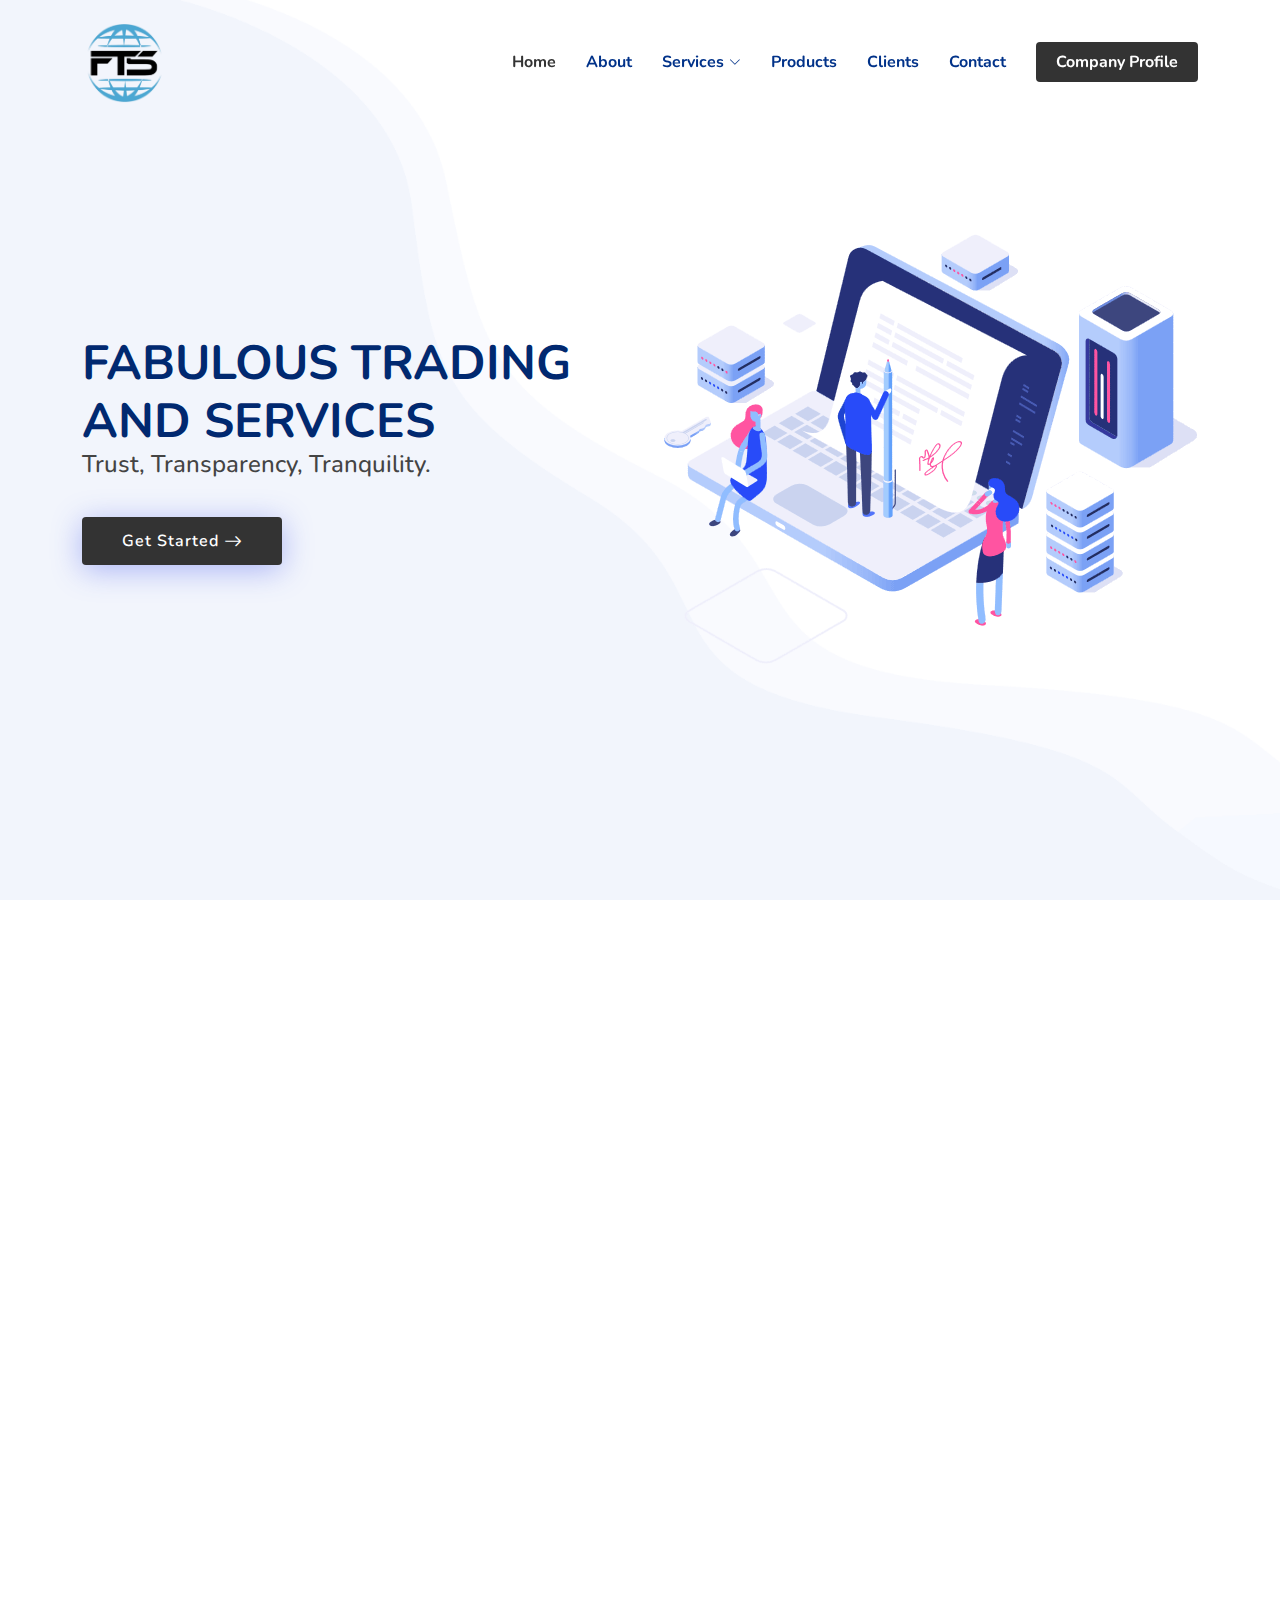
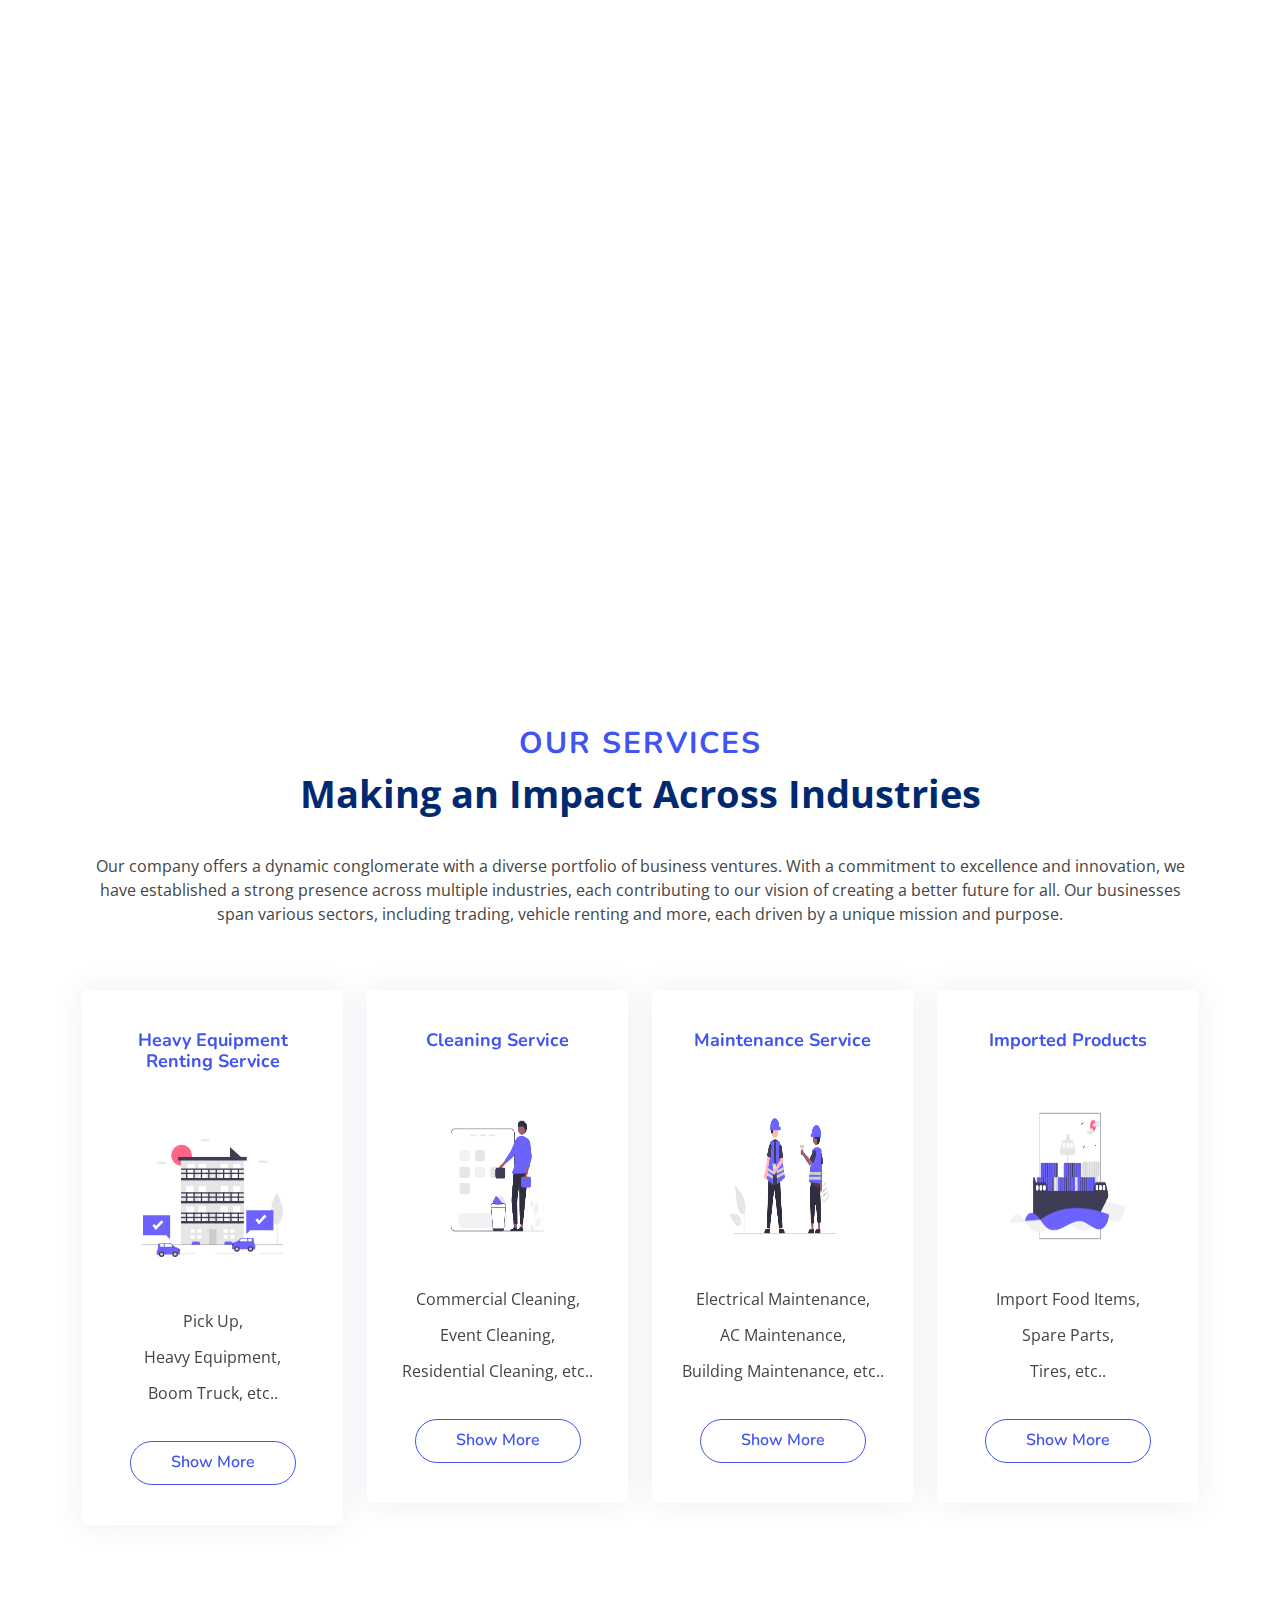
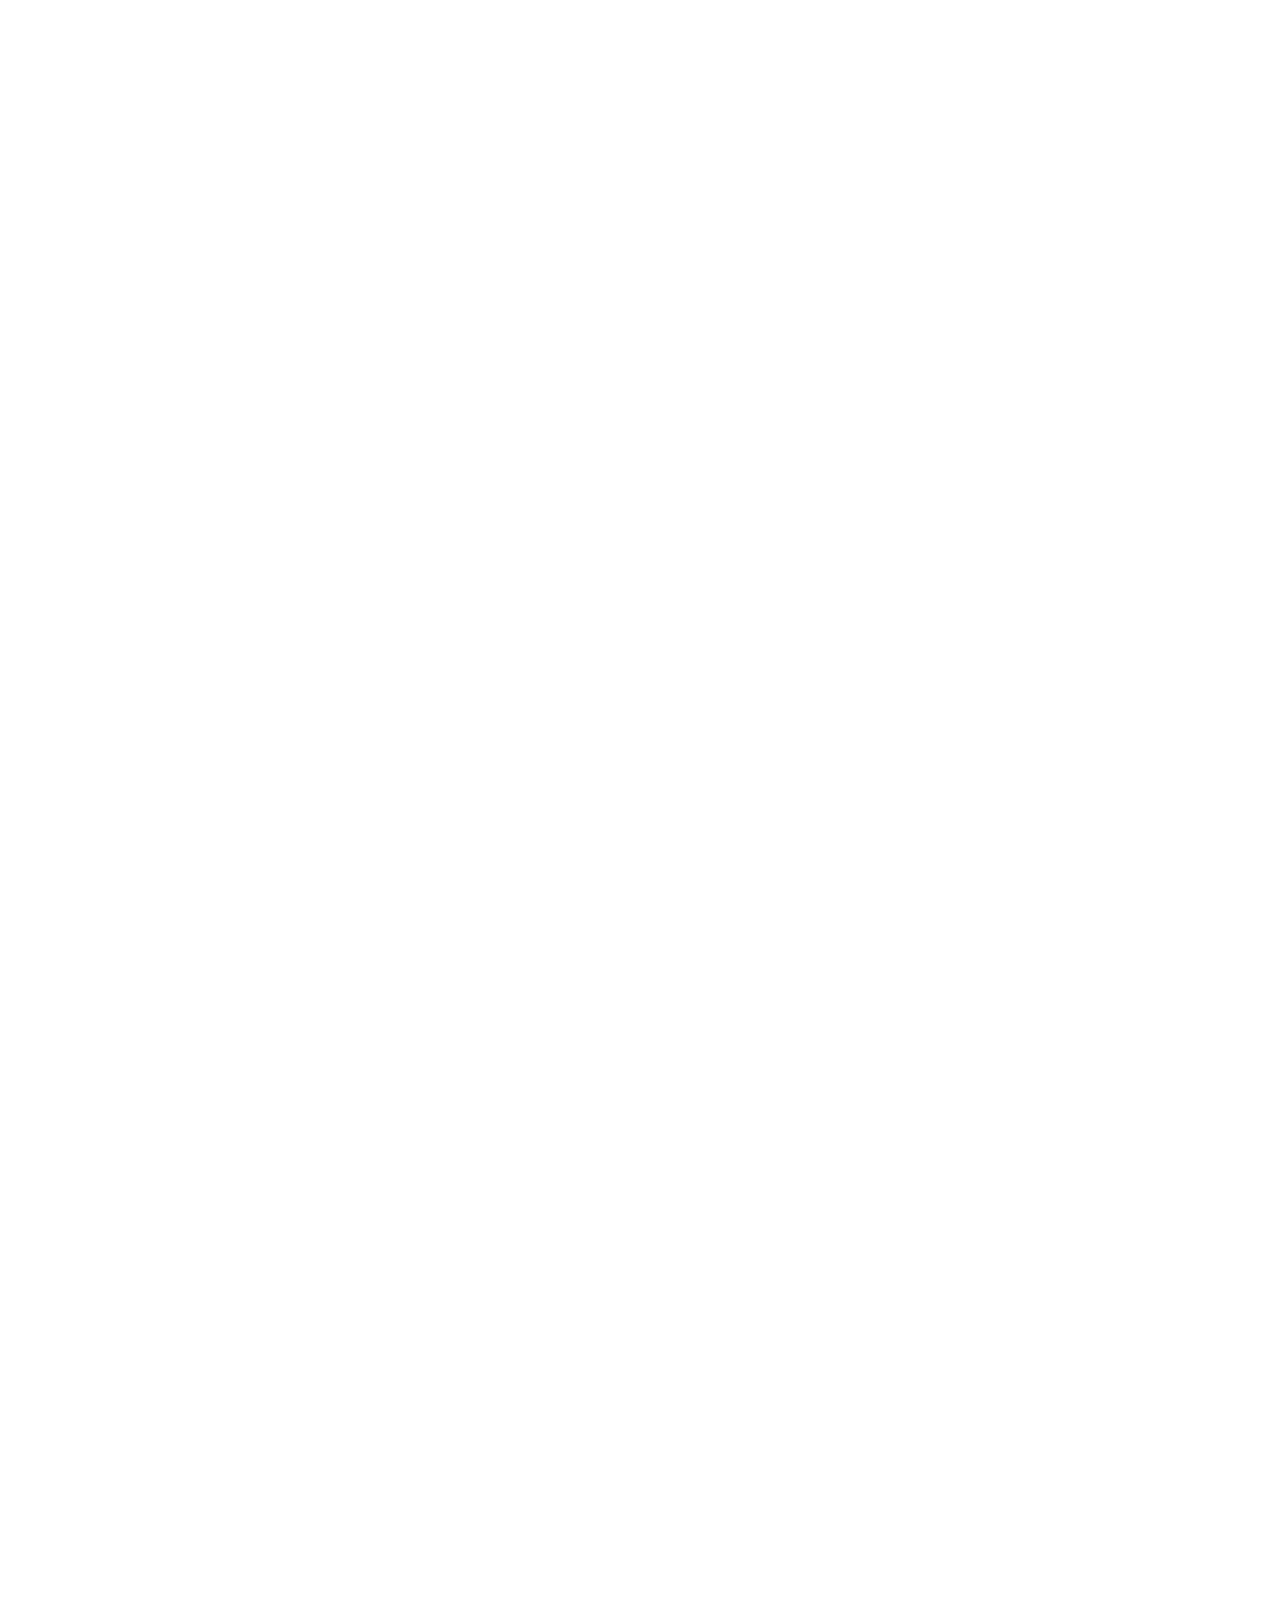
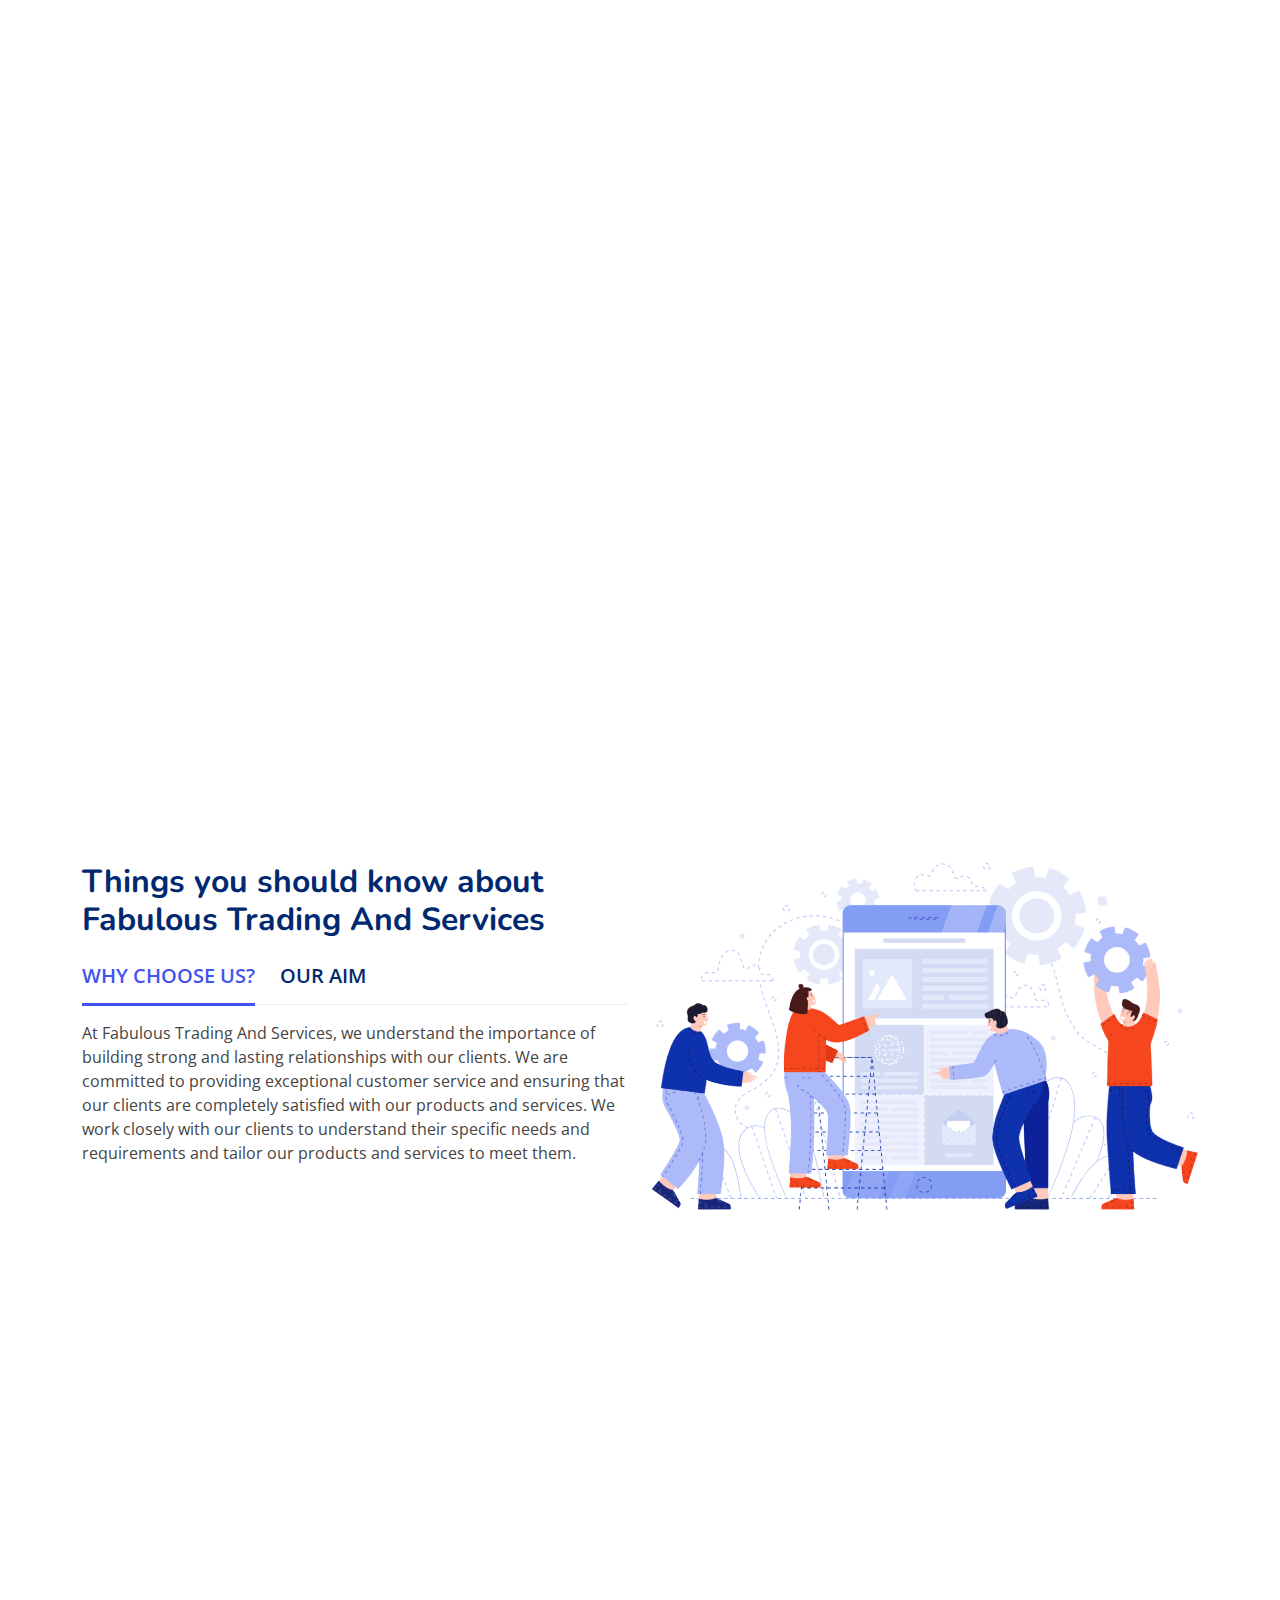
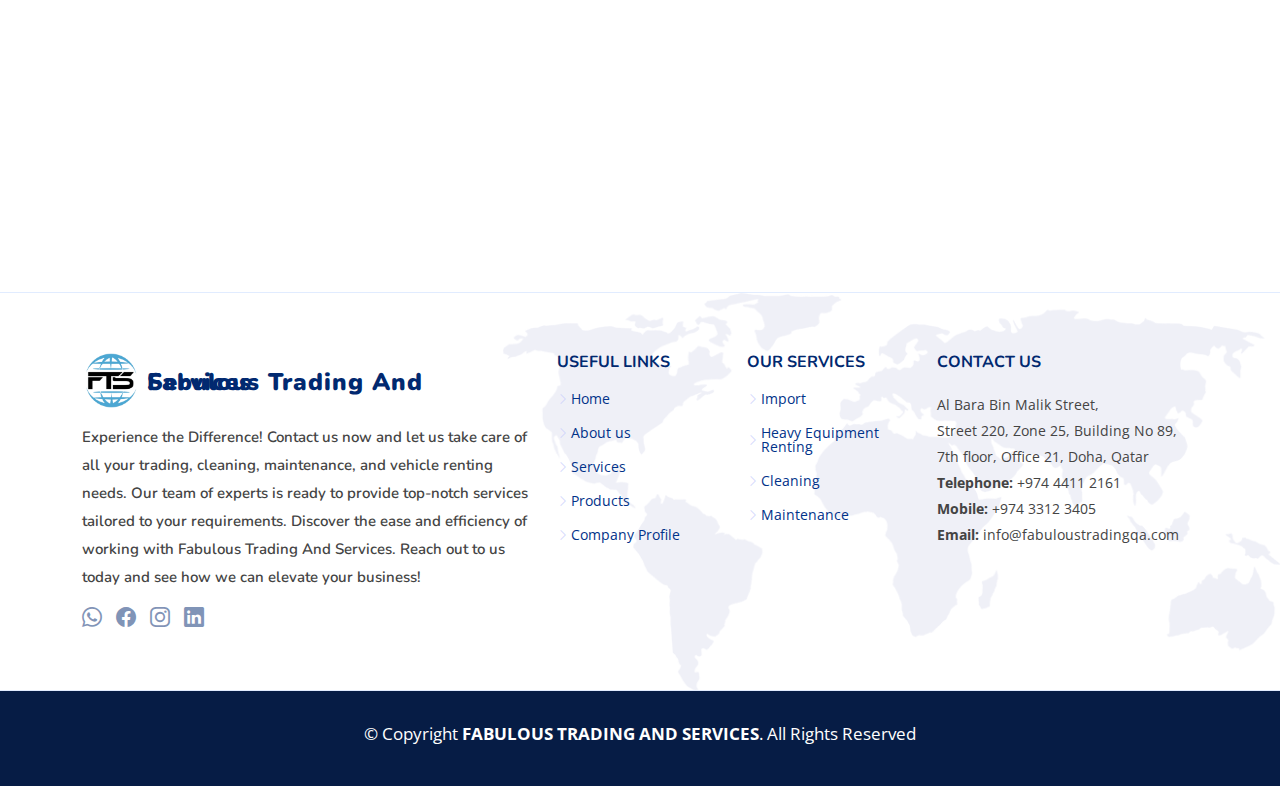
<file: index.html>
<!DOCTYPE html>
<html lang="en">

<head>
  <meta charset="utf-8">
  <meta content="width=device-width, initial-scale=1.0" name="viewport">

  <title>Fabulous Trading And Services - Home</title>
  <meta content="Fabulous Trading And Services" name="description">
  <meta content="Fabulous Trading And Services, Fabulous Trading & Services, fts, fabulous, trading, service, trading in Qatar, Fabulous Trading And Services Qatar, Cleaning Service in Qatar, Maintenance Service in Qatar, trading service in qatar, cleaning, maintenance" name="keywords">

  <!-- Favicons -->
  <link href="assets/img/logo/fts_logo_two.png" rel="icon">
  <link href="assets/img/logo/fts_logo_two.png" rel="apple-touch-icon">

  <!-- Google Fonts -->
  <link href="https://fonts.googleapis.com/css?family=Open+Sans:300,300i,400,400i,600,600i,700,700i|Nunito:300,300i,400,400i,600,600i,700,700i|Poppins:300,300i,400,400i,500,500i,600,600i,700,700i" rel="stylesheet">

  <!-- Vendor CSS Files -->
  <link href="assets/vendor/aos/aos.css" rel="stylesheet">
  <link href="assets/vendor/bootstrap/css/bootstrap.min.css" rel="stylesheet">
  <link href="assets/vendor/bootstrap-icons/bootstrap-icons.css" rel="stylesheet">
  <link href="assets/vendor/glightbox/css/glightbox.min.css" rel="stylesheet">
  <link href="assets/vendor/remixicon/remixicon.css" rel="stylesheet">
  <link href="assets/vendor/swiper/swiper-bundle.min.css" rel="stylesheet">

  <!-- Template Main CSS File -->
  <link href="assets/css/style.css" rel="stylesheet">

</head>

<body>

  <!-- ======= Header ======= -->
  <header id="header" class="header fixed-top">
    <div class="container-fluid container-xl d-flex align-items-center justify-content-between">

      <a href="index.html" class="logo d-flex align-items-center">
        <span>         
          <img src="assets/img/logo/fts_logo_two.png" height="300"  alt="FTS LOGO">
        </span>
      </a>

      <nav id="navbar" class="navbar">
        <ul>
          <li><a class="nav-link scrollto active" href="#home">Home</a></li>
          <li><a class="nav-link scrollto" href="#about">About</a></li>
          <li class="dropdown"><a href="#pricing"><span>Services</span> <i class="bi bi-chevron-down"></i></a>
            <ul>
              <li><a href="trading-service.html">Import</a></li>              
              <li><a href="vehicle-renting.html">Heavy Equipment Renting</a></li>              
              <li><a href="cleaning.html">Cleaning</a></li>              
              <li><a href="maintenance.html">Maintenance</a></li>              
       
            </ul>
          </li>



          <li><a class="nav-link scrollto" href="#products">Products</a></li>
          <li><a class="nav-link scrollto" href="#clients">Clients</a></li>

          
          

          <li><a class="nav-link scrollto" href="#contact">Contact</a></li>
          <li><a class="getstarted scrollto" target="_blank" href="FTS_COMPANY_PROFILE.pdf"  download>Company Profile</a></li>
        </ul>
        <i class="bi bi-list mobile-nav-toggle"></i>
      </nav><!-- .navbar -->

    </div>
  </header><!-- End Header -->

  <!-- ======= Hero Section ======= -->
  <section id="hero" class="hero d-flex align-items-center">

    <div class="container">
      <div class="row">
        <div class="col-lg-6 d-flex flex-column justify-content-center">
          <h1 class="text-uppercase" data-aos="fade-up">Fabulous Trading And
            Services</h1>
          <h4 data-aos="fade-up" data-aos-delay="400">Trust, Transparency, Tranquility.</h4>
          <div data-aos="fade-up" data-aos-delay="600"> 
            <div class="text-center text-lg-start">
              <a href="#about" class="btn-get-started scrollto d-inline-flex align-items-center justify-content-center align-self-center">
                <span>Get Started</span>
                <i class="bi bi-arrow-right"></i>
              </a>
            </div>
          </div>
        </div>
        <div class="col-lg-6 hero-img" data-aos="zoom-out" data-aos-delay="200">
          <img src="assets/img/hero-img.png" class="img-fluid" alt="">
        </div>
      </div>
    </div>

  </section><!-- End Hero -->

  <main id="main">
    <!-- ======= About Section ======= -->
    <section id="about" class="about">

      <div class="container" data-aos="fade-up">
        <div class="row gx-0">

          <div class="col-lg-6 d-flex flex-column justify-content-center" data-aos="fade-up" data-aos-delay="200">
            <div class="content">
              <h3>ABOUT US</h3>
              
             

              <p class="mt-4">
                <span style="color: #4154f1;">Welcome to Fabulous Trading And Services, </span> where we offer a diverse range of solutions tailored to meet your needs. As a trusted provider, we excel in trading, providing high-quality products sourced from reputable suppliers. Additionally, our comprehensive services encompass cleaning, ensuring spotless spaces, maintenance, guaranteeing smooth operations, and vehicle renting, offering a fleet of reliable vehicles for your projects. <br> <br> At Fabulous Trading And Services, customer satisfaction is our priority, and we strive to build long-lasting relationships with our clients through our dedication to excellence and professionalism. Experience the convenience and excellence of Fabulous Trading And Services today.
              </p>


              


             
            </div>
          </div>

          <div class="col-lg-6 d-flex align-items-center" data-aos="zoom-out" data-aos-delay="200">
            <img src="assets/img/company_profile_combined-min.png" class="img-fluid" alt="">
          </div>

        </div>
      </div>

    </section><!-- End About Section -->

    <!-- ======= Values Section ======= -->
    <section id="values" class="values">

      <div class="container" data-aos="fade-up">

        <header class="section-header">
          <h2>Mission, Vision and Values</h2>
        </header>

        <div class="row">

          <div class="col-lg-4" data-aos="fade-up" data-aos-delay="200">
            <div class="box">
              <img src="assets/img/values-1.png" class="img-fluid" alt="">
              <h3>Our Mission</h3>
              <!-- <p>Go beyond logistics, make the world go round and revolutionize business.
                </p> -->

                <p>At fabulous trading and services is to provide exceptional trading, cleaning, and maintenance services, delivering value and customer satisfaction while promoting sustainability and positive impact in our communities.</p>
            </div>
          </div>

          <div class="col-lg-4 mt-4 mt-lg-0" data-aos="fade-up" data-aos-delay="400">
            <div class="box">
              <img src="assets/img/values-2.png" class="img-fluid" alt="">
              <h3>Our Vision</h3>
              <!-- <p>Providing for the region’s economic future.</p> -->
              <p>
                To build a sustainable and prosperous future, where our innovative solutions positively impact businesses, communities, and the environment.
              </p>
            </div>
          </div>

          <div class="col-lg-4 mt-4 mt-lg-0" data-aos="fade-up" data-aos-delay="600">
            <div class="box">
              <img src="assets/img/values-3.png" class="img-fluid" alt="">
              <h3>Our Values</h3>
              <p>We believe in conducting business with the utmost integrity, ensuring honesty, transparency, and ethical practices in all our interactions.</p>
            </div>
          </div>

        </div>

      </div>

    </section><!-- End Values Section -->

    <section id="pricing" class="pricing">

      <div class="container aos-init aos-animate" data-aos="fade-up">

        <header class="section-header">
          <h2>Our Services</h2>
          <p>Making an Impact Across Industries</p>
        </header>

        <div class="row content gy-4">
          <div class="col-md-12 col-sm-10 text-center mb-5">
            <p>
              Our company offers a dynamic conglomerate with a diverse portfolio of business ventures. With a commitment to excellence and innovation, we have established a strong presence across multiple industries, each contributing to our vision of creating a better future for all. Our businesses span various sectors, including trading, vehicle renting and more, each driven by a unique mission and purpose.

            </p>
          </div>

        </div>

        <div class="row gy-3 aos-init aos-animate" data-aos="fade-left">

         



          <div class="col-lg-3 col-md-6 aos-init aos-animate" data-aos="zoom-in" data-aos-delay="100">
            <div class="box">
              <h3 style="color: #4154f1;">Heavy Equipment Renting Service</h3>
              
              <img src="assets/img/undraw_order_a_car_-3-tww.svg"  class="img-fluid service-img" alt="">
              <ul>
                <li>Pick Up,</li>
                <li>Heavy Equipment,</li>
                <li>Boom Truck, etc..</li>
                
                
              </ul>
              <a href="vehicle-renting.html" class="btn-buy">Show More</a>
            </div>
          </div>

          <div class="col-lg-3 col-md-6 aos-init aos-animate" data-aos="zoom-in" data-aos-delay="100">
            <div class="box">
              <h3 style="color: #4154f1;">Cleaning Service</h3>
              
              <img src="assets/img/undraw_Clean_up_re_504g.png"  class="img-fluid service-img" alt="">
              <ul>
                <li>Commercial Cleaning,</li>
                <li>Event Cleaning,</li>
                <li>Residential Cleaning, etc..</li>

               
               
                
                
              </ul>
              <!-- <a href="cleaning.html" class="btn-buy">Show More</a> -->
              <a href="cleaning.html" class="btn-buy">Show More</a>
            </div>
          </div>

          <div class="col-lg-3 col-md-6 aos-init aos-animate" data-aos="zoom-in" data-aos-delay="100">
            <div class="box">
              <h3 style="color: #4154f1;">Maintenance Service</h3>
              
              <img src="assets/img/undraw_coffee_break_h3uu.png"  class="img-fluid service-img" alt="">
              <ul>
                <li>Electrical Maintenance,</li>
                <li>AC Maintenance,</li>
                <li>Building Maintenance, etc..</li>
                
                
              </ul>
              <a href="maintenance.html" class="btn-buy">Show More</a>
            </div>
          </div>


          <div class="col-lg-3 col-md-6 aos-init aos-animate" data-aos="zoom-in" data-aos-delay="100">
            <div class="box">
              <h3 style="color: #4154f1;">Imported Products</h3>
              
              <img src="assets/img/undraw_Container_ship_re_alm4.png"  class="img-fluid service-img" alt="">
              <ul>
                <li>Import Food Items,</li>
                <li>Spare Parts,</li>
                <li>Tires, etc..</li>
                
                
              </ul>
              <a href="trading-service.html" class="btn-buy">Show More</a>
            </div>
          </div>



        </div>

      </div>

    </section>



    

    <!-- ======= Services Section ======= -->
    <!-- <section id="services" class="services">

      <div class="container" data-aos="fade-up">

        <header class="section-header">
          <h2>Our Services</h2>
          <p>Making an Impact Across Industries</p>
        </header>
        <div class="row content gy-4">
          <div class="col-md-12 col-sm-10 text-center">
            <p>
              Our company offers a wide range of products, including food
  items, fruits, vegetables, spare parts for saloon car, heavy
  vehicle and tires for heavy vehicles. We work closely with our
  suppliers to ensure that all of our products meet the highest
  standards of quality, safety, and sustainability.



            </p>
          </div>

        </div>



        <div class="row gy-4 mt-3">
          <div class="col-lg-4 col-md-6 portfolio-item filter-food">
            <div class="portfolio-wrap">
              <img src="assets/img/lentils-one.jpeg" class="img-fluid service-img" alt="">
              
            </div>
          </div>

          <div class="col-lg-4 col-md-6 portfolio-item filter-spare">
            <div class="portfolio-wrap">
              <img src="assets/img/oil.jpg" class="img-fluid service-img" alt="">
              
            </div>
          </div>

          <div class="col-lg-4 col-md-6 portfolio-item filter-food">
            <div class="portfolio-wrap">
              <img src="assets/img/rice.png" class="img-fluid service-img" alt="">
              
            </div>
          </div>

        </div>



      </div>

    </section>
    
     -->
    <!-- End Services Section -->

    <!-- ======= Pricing Section ======= -->
   <!-- End Pricing Section -->

    <!-- ======= F.A.Q Section ======= -->
   <!-- End F.A.Q Section -->

    <!-- ======= Portfolio Section ======= -->
    <section id="products" class="portfolio">

      <div class="container" data-aos="fade-up">

        <header class="section-header">
          <h2>Our Product</h2>
          <p>Check our latest Product</p>
        </header>

        <div class="row" data-aos="fade-up" data-aos-delay="100">
          <div class="col-lg-12 d-flex justify-content-center">
            <ul id="portfolio-flters">
              <li data-filter=".filter-food"  class="filter-active" >FOOD ITEMS</li>
              <li data-filter=".filter-spare">SPARE PARTS</li>
              <li data-filter=".filter-tire">TIRES</li>
              <li data-filter="*" >ALL</li>
            </ul>
          </div>
        </div>

        <div class="row gy-4 portfolio-container" data-aos="fade-up" data-aos-delay="200">

          <div class="col-lg-4 col-md-6 portfolio-item filter-food">
            <div class="portfolio-wrap">
              <img src="assets/img/watermelon.webp" class="img-fluid service-img" alt="">
              <div class="portfolio-info">
               
                <div class="portfolio-links">
                  <a href="assets/img/watermelon.webp" data-gallery="portfolioGallery" class="portfokio-lightbox" ><i class="bi bi-plus"></i></a>
                  
                </div>
              </div>
            </div>
          </div>


          <div class="col-lg-4 col-md-6 portfolio-item filter-food">
            <div class="portfolio-wrap">
              <img src="assets/img/bangi.png" class="img-fluid service-img" alt="">
              <div class="portfolio-info">
               
                <div class="portfolio-links">
                  <a href="assets/img/bangi.png" data-gallery="portfolioGallery" class="portfokio-lightbox" ><i class="bi bi-plus"></i></a>
                  
                </div>
              </div>
            </div>
          </div>


          <div class="col-lg-4 col-md-6 portfolio-item filter-food">
            <div class="portfolio-wrap">
              <img src="assets/img/alu.jpg" class="img-fluid service-img" alt="">
              <div class="portfolio-info">
               
                <div class="portfolio-links">
                  <a href="assets/img/alu.jpg" data-gallery="portfolioGallery" class="portfokio-lightbox" ><i class="bi bi-plus"></i></a>
                  
                </div>
              </div>
            </div>
          </div>



          



          <div class="col-lg-4 col-md-6 portfolio-item filter-food">
            <div class="portfolio-wrap">
              <img src="assets/img/Oranges.webp" class="img-fluid service-img" alt="">
              <div class="portfolio-info">
             
                <div class="portfolio-links">
                  <a href="assets/img/Oranges.webp" data-gallery="portfolioGallery" class="portfokio-lightbox" ><i class="bi bi-plus"></i></a>
                  
                </div>
              </div>
            </div>
          </div>

          <div class="col-lg-4 col-md-6 portfolio-item filter-food">
            <div class="portfolio-wrap">
              <img src="assets/img/p06hk0h6.jpg" class="img-fluid service-img" alt="">
              <div class="portfolio-info">
             
                <div class="portfolio-links">
                  <a href="assets/img/p06hk0h6.jpg" data-gallery="portfolioGallery" class="portfokio-lightbox" ><i class="bi bi-plus"></i></a>
                  
                </div>
              </div>
            </div>
          </div>

          <div class="col-lg-4 col-md-6 portfolio-item filter-food">
            <div class="portfolio-wrap">
              <img src="assets/img/onion.jpg" class="img-fluid service-img" alt="">
              <div class="portfolio-info">
             
                <div class="portfolio-links">
                  <a href="assets/img/onion.jpg" data-gallery="portfolioGallery" class="portfokio-lightbox" ><i class="bi bi-plus"></i></a>
                  
                </div>
              </div>
            </div>
          </div>


        

          <div class="col-lg-4 col-md-6 portfolio-item filter-food">
            <div class="portfolio-wrap">
              <img src="assets/img/water.jpg" class="img-fluid service-img" alt="">
              <div class="portfolio-info">
             
                <div class="portfolio-links">
                  <a href="assets/img/water.jpg" data-gallery="portfolioGallery" class="portfokio-lightbox" ><i class="bi bi-plus"></i></a>
                  
                </div>
              </div>
            </div>
          </div>

          <div class="col-lg-4 col-md-6 portfolio-item filter-food">
            <div class="portfolio-wrap">
              <img src="assets/img/lentils.webp" class="img-fluid service-img" alt="">
              <div class="portfolio-info">
             
                <div class="portfolio-links">
                  <a href="assets/img/lentils.webp" data-gallery="portfolioGallery" class="portfokio-lightbox" ><i class="bi bi-plus"></i></a>
                  
                </div>
              </div>
            </div>
          </div>


          <div class="col-lg-4 col-md-6 portfolio-item filter-spare">
            <div class="portfolio-wrap">
              <img src="assets/img/Picture5.jpeg" class="img-fluid service-img" alt="">
              <div class="portfolio-info">
                
                <div class="portfolio-links">
                  <a href="assets/img/Picture5.jpeg" data-gallery="portfolioGallery" class="portfokio-lightbox" ><i class="bi bi-plus"></i></a>
                  
                </div>
              </div>
            </div>
          </div>

          <div class="col-lg-4 col-md-6 portfolio-item filter-spare">
            <div class="portfolio-wrap">
              <img src="assets/img/Picture6.jpeg" class="img-fluid service-img" alt="">
              <div class="portfolio-info">
                
                <div class="portfolio-links">
                  <a href="assets/img/Picture6.jpeg" data-gallery="portfolioGallery" class="portfokio-lightbox" ><i class="bi bi-plus"></i></a>
                  
                </div>
              </div>
            </div>
          </div>


          <div class="col-lg-4 col-md-6 portfolio-item filter-spare">
            <div class="portfolio-wrap">
              <img src="assets/img/Picture7.png" class="img-fluid service-img" alt="">
              <div class="portfolio-info">
                
                <div class="portfolio-links">
                  <a href="assets/img/Picture7.png" data-gallery="portfolioGallery" class="portfokio-lightbox" ><i class="bi bi-plus"></i></a>
                  
                </div>
              </div>
            </div>
          </div>


          <div class="col-lg-4 col-md-6 portfolio-item filter-spare">
            <div class="portfolio-wrap">
              <img src="assets/img/Picture8.png" class="img-fluid service-img" alt="">
              <div class="portfolio-info">
                
                <div class="portfolio-links">
                  <a href="assets/img/Picture8.png" data-gallery="portfolioGallery" class="portfokio-lightbox" ><i class="bi bi-plus"></i></a>
                  
                </div>
              </div>
            </div>
          </div>



          <div class="col-lg-4 col-md-6 portfolio-item filter-tire">
            <div class="portfolio-wrap">
              <img src="assets/img/Picture9.png" class="img-fluid service-img" alt="">
              <div class="portfolio-info">
                
                <div class="portfolio-links">
                  <a href="assets/img/Picture9.png" data-gallery="portfolioGallery" class="portfokio-lightbox" ><i class="bi bi-plus"></i></a>
                  
                </div>
              </div>
            </div>
          </div>


          <div class="col-lg-4 col-md-6 portfolio-item filter-tire">
            <div class="portfolio-wrap">
              <img src="assets/img/Picture10.png" class="img-fluid service-img" alt="">
              <div class="portfolio-info">
                
                <div class="portfolio-links">
                  <a href="assets/img/Picture10.png" data-gallery="portfolioGallery" class="portfokio-lightbox" ><i class="bi bi-plus"></i></a>
                  
                </div>
              </div>
            </div>
          </div>


          <div class="col-lg-4 col-md-6 portfolio-item filter-tire">
            <div class="portfolio-wrap">
              <img src="assets/img/Picture11.png" class="img-fluid service-img" alt="">
              <div class="portfolio-info">
                
                <div class="portfolio-links">
                  <a href="assets/img/Picture11.png" data-gallery="portfolioGallery" class="portfokio-lightbox" ><i class="bi bi-plus"></i></a>
                  
                </div>
              </div>
            </div>
          </div>

          <div class="col-lg-4 col-md-6 portfolio-item filter-tire">
            <div class="portfolio-wrap">
              <img src="assets/img/Picture12.png" class="img-fluid service-img" alt="">
              <div class="portfolio-info">
                
                <div class="portfolio-links">
                  <a href="assets/img/Picture12.png" data-gallery="portfolioGallery" class="portfokio-lightbox" ><i class="bi bi-plus"></i></a>
                  
                </div>
              </div>
            </div>
          </div>


          <div class="col-lg-4 col-md-6 portfolio-item filter-tire">
            <div class="portfolio-wrap">
              <img src="assets/img/picture13.jpg" class="img-fluid service-img" alt="">
              <div class="portfolio-info">
                
                <div class="portfolio-links">
                  <a href="assets/img/picture13.jpg" data-gallery="portfolioGallery" class="portfokio-lightbox" ><i class="bi bi-plus"></i></a>
                  
                </div>
              </div>
            </div>
          </div>




        </div>

      </div>

    </section><!-- End Portfolio Section -->



    <!-- ======= Clients Section ======= -->
    <section id="clients" class="clients">

      <div class="container" data-aos="fade-up">

        <header class="section-header">
          <h2>Our Clients</h2>
          <p>We take a client first approach to all that we do</p>
        </header>

        <div class="row content gy-4">
          <div class="col-md-12 col-sm-10 text-center px-5 mb-3">
            <p>
              Good client fit is important to us. In order to forge the best relationships, we like to take some time to get to know you. It’s part of our process. Our collaborative approach means that we forge a working partnership that ensures we are on the same page and working together to achieve your objectives.

            </p>
          </div>

        </div>

        <div class="clients-slider swiper">

          <div class="swiper-wrapper align-items-center">
            <div class="swiper-slide clients-name" ><img src="assets/img/clients/al_meera.jpg" class="img-fluid client-img-new"   alt="">Al Meera</div>
            <div class="swiper-slide clients-name"><img src="assets/img/clients/ansar.jpg" class="img-fluid client-img-new" alt="">Ansar Gallery</div>
            <div class="swiper-slide clients-name"><img src="assets/img/clients/carrefour.jpg" class="img-fluid client-img-new" alt="">Carrefour</div>
            <div class="swiper-slide clients-name"><img src="assets/img/clients/family_food.jpg" class="img-fluid client-img-new" alt="">Family Food Center</div>
            <div class="swiper-slide clients-name"><img src="assets/img/clients/green.jpg" class="img-fluid client-img-new" alt="">Green Valley</div>
            <div class="swiper-slide clients-name"><img src="assets/img/clients/kathmundu.jpg" class="img-fluid client-img-new" alt="">Kathmandu Supermarket</div>
            <div class="swiper-slide clients-name"><img src="assets/img/clients/lulu.jpg" class="img-fluid client-img-new" alt="">Lulu Hypermarket</div>

            <div class="swiper-slide clients-name"><img src="assets/img/clients/quality.gif" class="img-fluid client-img-new" alt="">Quality Hypermarket</div>

            <div class="swiper-slide clients-name"><img src="assets/img/clients/safari.jpg" class="img-fluid client-img-new" alt="">Safari Hypermarket</div>
            
          </div>
          <div class="swiper-pagination"></div>
        </div>

          <!-- <div class="swiper-wrapper align-items-center mb-5">
            <div class="swiper-slide">
              <span class="badge bg-dark">Carrefour</span>
            </div>
            <div class="swiper-slide">
              <span class="badge bg-dark">Al Meera</span>
            </div>
            <div class="swiper-slide">
              <span class="badge bg-dark">Lulu Hypermarket 
              </span>
            </div>
            <div class="swiper-slide">
              <span class="badge bg-dark">Safari Hypermarket
              </span>
            </div>
            <div class="swiper-slide">
              <span class="badge bg-dark">Ansar Gallery
              </span>
            </div>
            <div class="swiper-slide">
              <span class="badge bg-dark">Family Food Center 
              </span>
            </div>

            <div class="swiper-slide">
              <span class="badge bg-dark">Green Valley 
              </span>
            </div>

          </div>
          <div class="swiper-pagination"></div> -->
        </div>
      </div>

    </section><!-- End Clients Section -->



<!-- Why choose us begin-->
<section id="features" class="features">

  <div class="container aos-init aos-animate" data-aos="fade-up">

   


    <div class="row feture-tabs aos-init aos-animate" data-aos="fade-up">
      <div class="col-lg-6">
        <h3>Things you should know about Fabulous Trading And Services</h3>

        <!-- Tabs -->
        <ul class="nav nav-pills mb-3" role="tablist">
          <li>
            <a class="nav-link active" data-bs-toggle="pill" href="#tab1" aria-selected="true" role="tab">WHY CHOOSE US?</a>
          </li>
          <li>
            <a class="nav-link" data-bs-toggle="pill" href="#tab2" aria-selected="false" role="tab" tabindex="-1">OUR AIM</a>
          </li>
         
        </ul><!-- End Tabs -->

        <!-- Tab Content -->
        <div class="tab-content">

          <div class="tab-pane fade active show" id="tab1" role="tabpanel">
            <p>At Fabulous Trading And Services, we understand the importance of building strong and lasting relationships with our clients. We are committed to providing exceptional customer service and ensuring that our clients are completely satisfied with our products and services. We work closely with our clients to understand their specific needs and requirements and tailor our products and services to meet them.</p>
            
          </div><!-- End Tab 1 Content -->

          <div class="tab-pane fade" id="tab2" role="tabpanel">
            <!-- <p>We are always looking for new opportunities to expand our product range and offer new and exciting products to our clients. If you are looking for a reliable and trusted supplier of high-quality food products, look no further than Fabulous Trading And Services. Contact us today to learn more about our products and services.</p> -->


            <p>
              
              Our aim at Fabulous Trading And Services is to be your trusted partner in delivering exceptional trading, cleaning, maintenance, and vehicle renting services. We strive to exceed expectations, providing reliable and innovative solutions that cater to your specific needs. With a focus on quality, efficiency, and customer satisfaction, we are dedicated to making your experience with us seamless and rewarding. Choose Fabulous Trading And Services for a service that goes above and beyond, leaving you with a sense of trust and fulfillment.

            </p>

            
           
          </div><!-- End Tab 2 Content -->

        <!-- End Tab 3 Content -->

        </div>

      </div>

      <div class="col-lg-6">
        <img src="assets/img/features.png" class="img-fluid" alt="">
      </div>

    </div>

  
  </div>

</section>

<!-- why chose us end -->




    <!-- ======= Recent Blog Posts Section ======= -->
  <!-- End Recent Blog Posts Section -->

    <!-- ======= Contact Section ======= -->
    <section id="contact" class="contact">

      <div class="container" data-aos="fade-up">

        <header class="section-header">
          <!-- <h2>Contact</h2> -->
          <p>Contact Us</p>
        </header>

        <div class="row gy-4 align-items-center" >

          <div class="col-lg-6">

            <div class="row gy-4">
              <div class="col-md-6">
                <div class="info-box">
                  <i class="bi bi-geo-alt"></i>
                  <h3>Address</h3>                  
                  <p>
                  Al Bara Bin Malik Street,<br>
                  Street 220, Zone 25, Building No 89,  <br> 
                  7th Floor, Office 21, Doha, Qatar <br>
                  </p>

                </div>
              </div>
              <div class="col-md-6">
                <div class="info-box">
                  <i class="bi bi-telephone"></i>
                  <h3>Call Us</h3>
                  <p>+974 4411 2161</p>
                  <p>+974 3312 3405</p>
                  <br>
                </div>
              </div>
              <div class="col-md-6">
                <div class="info-box">
                  <i class="bi bi-envelope"></i>
                  <h3>Email Us</h3>
                  <p>info@fabuloustradingqa.com</p> <br>
                </div>
              </div>
              <div class="col-md-6">
                <div class="info-box">
                  <i class="bi bi-clock"></i>
                  <h3>Open Hours</h3>
                  <p>Saturday - Thursday<br>9:00AM - 05:00PM</p>
                </div>
              </div>
            </div>

          </div>

          <div class="col-lg-6">

            <img src="assets/img/contactus.png" class="img-fluid" alt="">
           

          </div>

        </div>

      </div>

    </section><!-- End Contact Section -->

  </main><!-- End #main -->

  <!-- ======= Footer ======= -->
  <footer id="footer" class="footer">



    <div class="footer-top">
      <div class="container">
        <div class="row gy-4">
          <div class="col-lg-5 col-md-12 footer-info">
            <a href="index.html" class="logo d-flex align-items-center">
              <img src="assets/img/logo/fts_logo_two.png" alt="" height="300">
              <span class="footer-brand-name">Fabulous Trading And Services</span>
            </a>
            <!-- <p>If you are looking for a reliable and experienced import company that can help you source high-quality products from around the world, look no further than Fabulous Trading And Services. Contact us today to learn more about our products and services and how we can help you grow your business.</p> -->

            <p>
              Experience the Difference! Contact us now and let us take care of all your trading, cleaning, maintenance, and vehicle renting needs. Our team of experts is ready to provide top-notch services tailored to your requirements. Discover the ease and efficiency of working with Fabulous Trading And Services. Reach out to us today and see how we can elevate your business!
            </p>

            <div class="social-links mt-3">
              <a  class="whatsapp" href="https://api.whatsapp.com/send?phone=97433123405" target="_blank"><i class="bi bi-whatsapp"></i></a>
              <a href="#" class="facebook"><i class="bi bi-facebook"></i></a>
              <a href="#" class="instagram"><i class="bi bi-instagram"></i></a>
              <a href="#" class="linkedin"><i class="bi bi-linkedin"></i></a> 
            </div>
          </div>

          <div class="col-lg-2 col-6 footer-links">
            <h4>Useful Links</h4>
            <ul>
              <li><i class="bi bi-chevron-right"></i> <a href="#home">Home</a></li>
              <li><i class="bi bi-chevron-right"></i> <a href="#about">About us</a></li>
              <li><i class="bi bi-chevron-right"></i> <a href="#pricing">Services</a></li>
              <li><i class="bi bi-chevron-right"></i> <a href="#products">Products</a></li>
              <li><i class="bi bi-chevron-right"></i> <a href="FTS_COMPANY_PROFILE.pdf" target="_blank" download>Company Profile</a></li>
            </ul>
          </div>

          <div class="col-lg-2 col-6 footer-links">
            <h4>Our Services</h4>
            <ul>
              <li><i class="bi bi-chevron-right"></i> <a href="trading-service.html">Import</a></li>
              <li><i class="bi bi-chevron-right"></i> <a href="vehicle-renting.html">Heavy Equipment Renting</a></li>
              <li><i class="bi bi-chevron-right"></i> <a href="cleaning.html">Cleaning</a></li>
              <li><i class="bi bi-chevron-right"></i> <a href="maintenance.html">Maintenance</a></li>
             
            </ul>
          </div>

          <div class="col-lg-3 col-md-12 footer-contact text-center text-md-start">
            <h4>Contact Us</h4>
            <p>
              Al Bara Bin Malik Street,<br>
              Street 220, Zone 25, Building No 89,  <br> 
              7th floor, Office 21, Doha, Qatar <br>

              <strong>Telephone:</strong> +974 4411 2161<br>
              <strong>Mobile:</strong> +974 3312 3405<br>
              <strong>Email:</strong> info@fabuloustradingqa.com<br>
            
            </p>

          </div>

        </div>
      </div>
    </div>

    <div class="container">
      <div class="copyright" style="font-size: 17px;">
        &copy; Copyright <strong><span>FABULOUS TRADING AND SERVICES</span></strong>. All Rights Reserved
      </div>
      <div class="credits">
        

      </div>
    </div>
  </footer><!-- End Footer -->

  <a href="#" class="back-to-top d-flex align-items-center justify-content-center"><i class="bi bi-arrow-up-short"></i></a>

  <!-- Vendor JS Files -->
  <script src="assets/vendor/purecounter/purecounter_vanilla.js"></script>
  <script src="assets/vendor/aos/aos.js"></script>
  <script src="assets/vendor/bootstrap/js/bootstrap.bundle.min.js"></script>
  <script src="assets/vendor/glightbox/js/glightbox.min.js"></script>
  <script src="assets/vendor/isotope-layout/isotope.pkgd.min.js"></script>
  <script src="assets/vendor/swiper/swiper-bundle.min.js"></script>
  <script src="assets/vendor/php-email-form/validate.js"></script>

  <!-- Template Main JS File -->
  <script src="assets/js/main.js"></script>
 
</body>

</html>
</file>
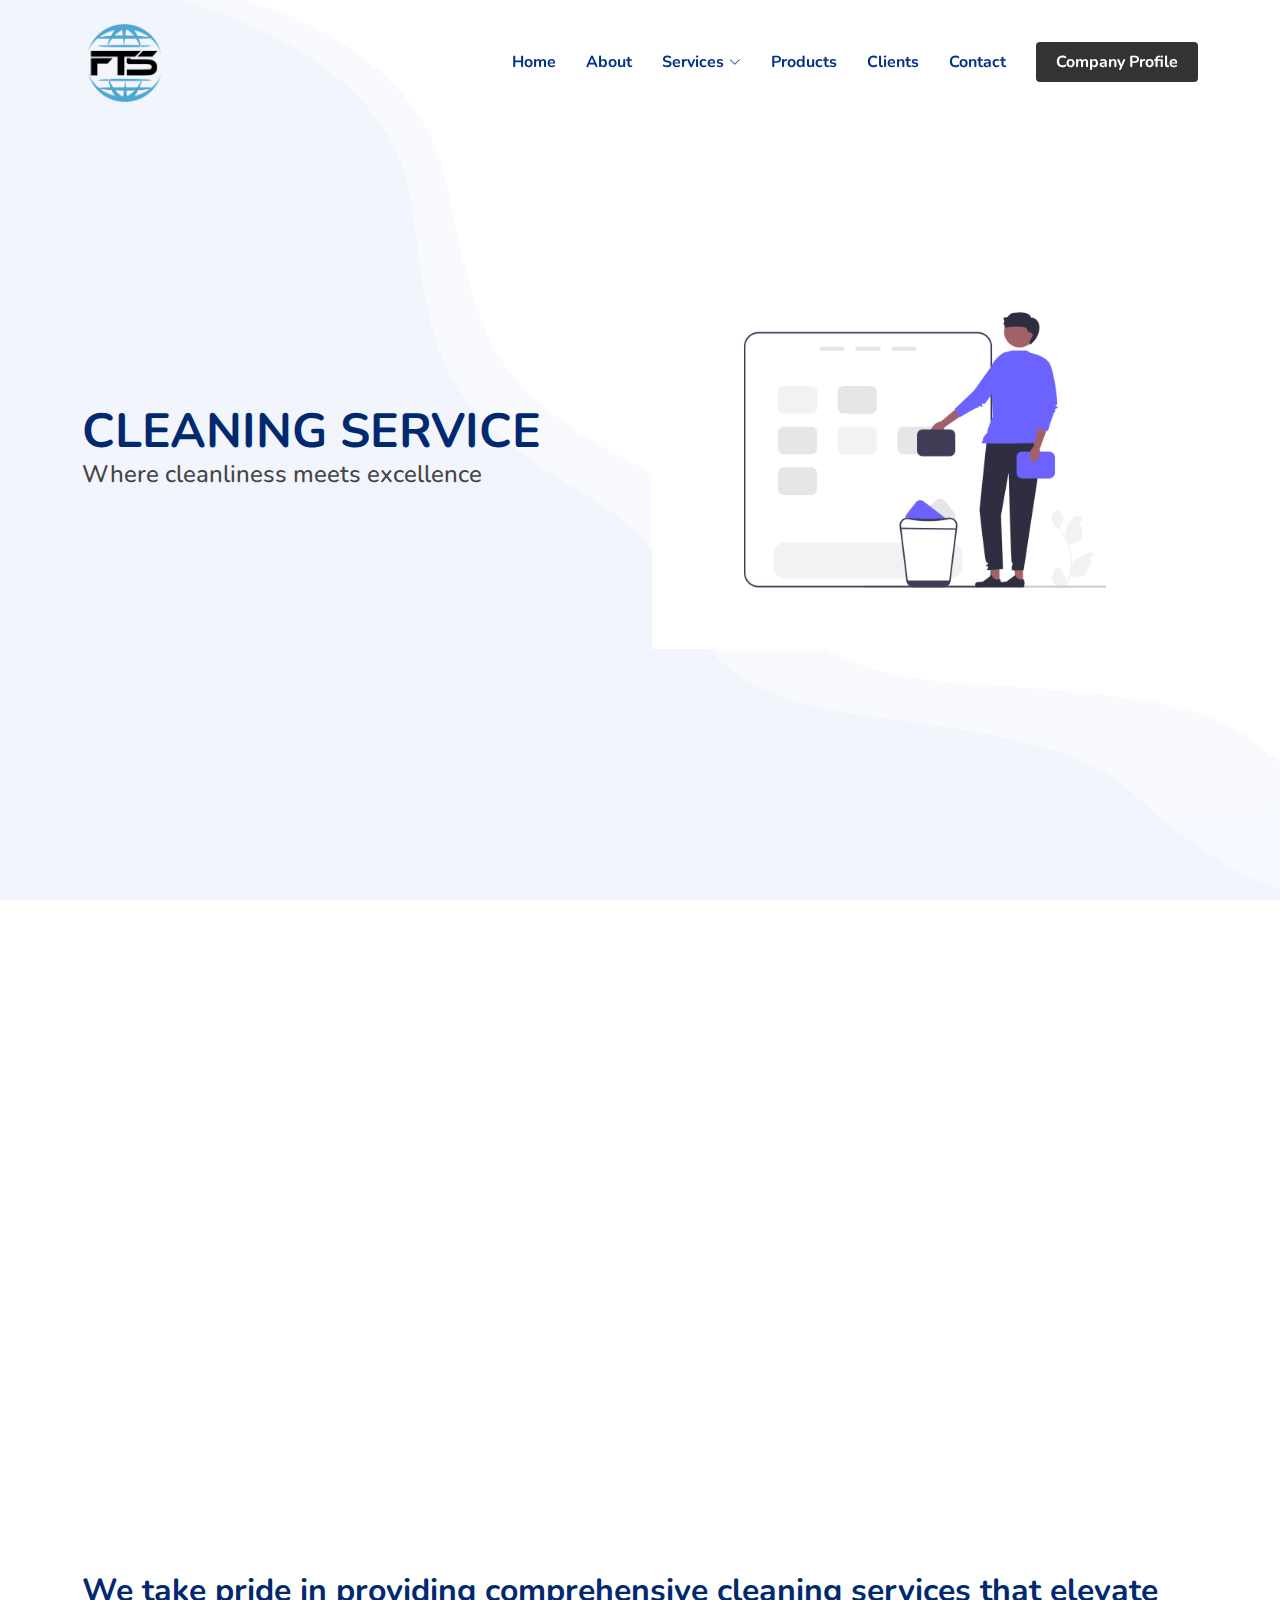
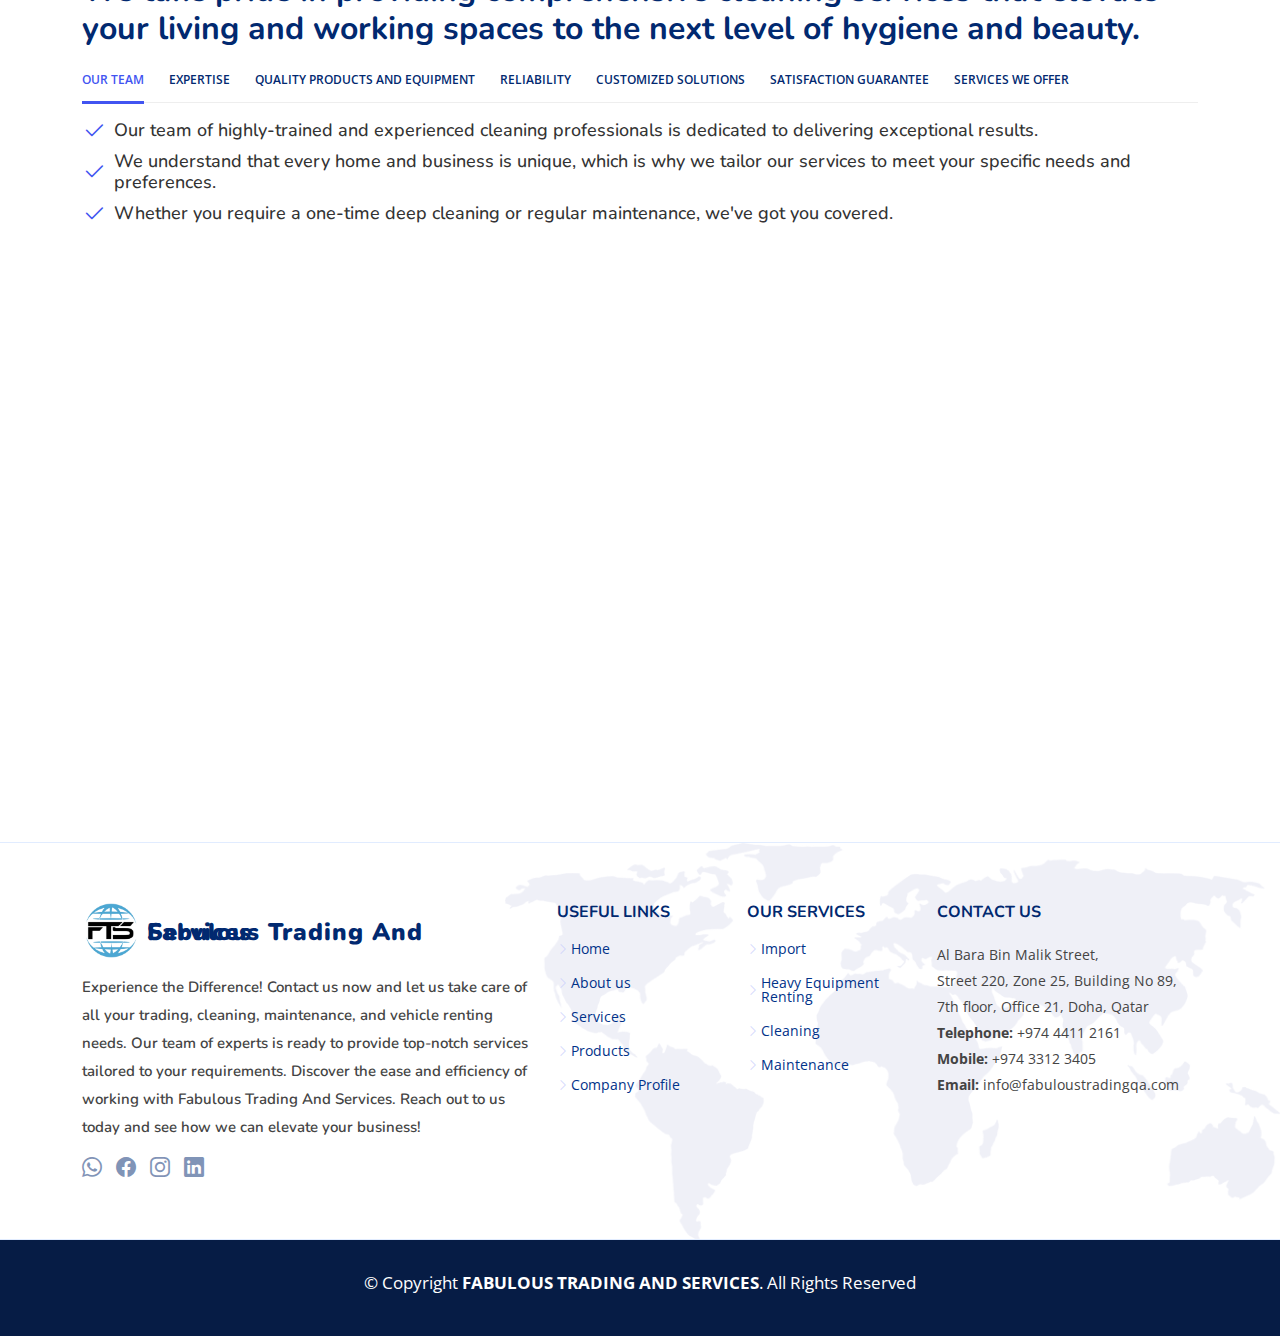
<file: cleaning.html>
<!DOCTYPE html>
<html lang="en">

<head>
  <meta charset="utf-8">
  <meta content="width=device-width, initial-scale=1.0" name="viewport">

  <title>Fabulous Trading And Services - Cleaning Service</title>
  <meta content="Fabulous Trading And Services - cleaning Service" name="description">
  <meta content="Fabulous Trading And Services, fts, fabulous, trading, service, trading in Qatar, cleaning, Fabulous Trading & Services, Fabulous Cleaning Service" name="keywords">

  <!-- Favicons -->
  <link href="assets/img/logo/fts_logo_two.png" rel="icon">
  <link href="assets/img/logo/fts_logo_two.png" rel="apple-touch-icon">

  <!-- Google Fonts -->
  <link href="https://fonts.googleapis.com/css?family=Open+Sans:300,300i,400,400i,600,600i,700,700i|Nunito:300,300i,400,400i,600,600i,700,700i|Poppins:300,300i,400,400i,500,500i,600,600i,700,700i" rel="stylesheet">

  <!-- Vendor CSS Files -->
  <link href="assets/vendor/aos/aos.css" rel="stylesheet">
  <link href="assets/vendor/bootstrap/css/bootstrap.min.css" rel="stylesheet">
  <link href="assets/vendor/bootstrap-icons/bootstrap-icons.css" rel="stylesheet">
  <link href="assets/vendor/glightbox/css/glightbox.min.css" rel="stylesheet">
  <link href="assets/vendor/remixicon/remixicon.css" rel="stylesheet">
  <link href="assets/vendor/swiper/swiper-bundle.min.css" rel="stylesheet">

  <!-- Template Main CSS File -->
  <link href="assets/css/style.css" rel="stylesheet">

</head>

<body>

  <!-- ======= Header ======= -->
  <header id="header" class="header fixed-top">
    <div class="container-fluid container-xl d-flex align-items-center justify-content-between">

      <a href="index.html" class="logo d-flex align-items-center">
        <span>         
          <img src="assets/img/logo/fts_logo_two.png" height="300"  alt="FTS LOGO">
        </span>
      </a>

      <nav id="navbar" class="navbar">
        <ul>
          <li><a class="nav-link scrollto" href="index.html">Home</a></li>
          <li><a class="nav-link scrollto" href="index.html">About</a></li>
          <li class="dropdown"><a href="#"><span>Services</span> <i class="bi bi-chevron-down"></i></a>
            <ul>
              <li><a href="trading-service.html">Import</a></li>         
                <li><a href="vehicle-renting.html">Heavy Equipment Renting</a></li>              
                <li><a href="cleaning.html">Cleaning</a></li>              
                <li><a href="maintenance.html">Maintenance</a></li>               
       
            </ul>
          </li>



          <li><a class="nav-link scrollto" href="index.html">Products</a></li>
          <li><a class="nav-link scrollto" href="index.html">Clients</a></li>

          
          

          <li><a class="nav-link scrollto" href="index.html">Contact</a></li>
          <li><a class="getstarted scrollto" target="_blank" href="FTS_COMPANY_PROFILE.pdf"  download>Company Profile</a></li>
        </ul>
        <i class="bi bi-list mobile-nav-toggle"></i>
      </nav><!-- .navbar -->

    </div>
  </header><!-- End Header -->

  <!-- ======= Hero Section ======= -->
  <section id="hero" class="hero d-flex align-items-center">

    <!-- <div class="container">
      <div class="row" style="display: flex; text-align: center; justify-content: center;">
        <div class="col-lg-12">

          <img src="assets/img/under-construction.png" style="height: 50vh; width: 50vw;" class="img-fluid" alt="">
        </div>
      </div>
    </div> -->

    <div class="container">
      <div class="row">
        <div class="col-lg-6 d-flex flex-column justify-content-center">
          

          <h1 class="text-uppercase" data-aos="fade-up">Cleaning Service</h1>
          <h4 data-aos="fade-up" data-aos-delay="400">Where cleanliness meets excellence</h4>
          <div data-aos="fade-up" data-aos-delay="600"> 
            <div class="text-center text-lg-start">
            
            </div>
          </div>
        </div>
        <div class="col-lg-6 hero-img" data-aos="zoom-out" data-aos-delay="200">
          <img src="assets/img/undraw_Clean_up_re_504g.png" class="img-fluid" alt="">
        </div>
      </div>
    </div>

  </section>

  <main id="main">
    <section id="about" class="about">

        <div class="container" data-aos="fade-up">
          <div class="row gx-0">
  
            <div class="col-lg-6 d-flex flex-column justify-content-center" data-aos="fade-up" data-aos-delay="200">
              <div class="content">
                
                <p class="mt-4">
                   <span style="color: #4154f1;">Welcome to Fabulous Trading And Services,</span>  where cleanliness meets excellence! We take immense pride in providing top-notch cleaning services to residential and commercial clients alike. With a commitment to perfection and a keen eye for detail, we ensure that your spaces remain immaculate, leaving you with more time to focus on what matters most.
                </p>
               
              </div>
            </div>
  
            <div class="col-lg-6 d-flex align-items-center" data-aos="zoom-out" data-aos-delay="200">
              <img src="assets/img/cleaning_two.jpg" class="img-fluid" alt="">
            </div>
  
          </div>
        </div>
  
      </section>




      <section id="features" class="features">

        <div class="container aos-init aos-animate" data-aos="fade-up">
  
  
 
          <div class="row feture-tabs aos-init aos-animate" data-aos="fade-up">
            <div class="col-lg-12">
              <h3>We take pride in providing comprehensive cleaning services that elevate your living and working spaces to the next level of hygiene and beauty.</h3>
  
     
              <ul class="nav nav-pills mb-3" role="tablist">
                <li>
                  <a class="nav-link active nav-text-size" data-bs-toggle="pill" href="#tab1" aria-selected="true" role="tab">Our Team</a>
                </li>
                <li>
                  <a class="nav-link nav-text-size" data-bs-toggle="pill" href="#tab2" aria-selected="false" tabindex="-1" role="tab">Expertise</a>
                </li>
                <li>
                  <a class="nav-link nav-text-size" data-bs-toggle="pill" href="#tab3" aria-selected="false" tabindex="-1" role="tab">Quality Products and Equipment</a>
                </li>
                <li>
                    <a class="nav-link nav-text-size" data-bs-toggle="pill" href="#tab4" aria-selected="false" tabindex="-1" role="tab">Reliability</a>
                  </li>
                  <li>
                    <a class="nav-link nav-text-size" data-bs-toggle="pill" href="#tab5" aria-selected="false" tabindex="-1" role="tab">Customized Solutions</a>
                  </li>

                  <li>
                    <a class="nav-link nav-text-size" data-bs-toggle="pill" href="#tab6" aria-selected="false" tabindex="-1" role="tab">Satisfaction Guarantee</a>
                  </li>

                  <li>
                    <a class="nav-link nav-text-size" data-bs-toggle="pill" href="#tab7" aria-selected="false" tabindex="-1" role="tab">Services We Offer</a>
                  </li>
              </ul>

              <div class="tab-content">
  
                <div class="tab-pane fade show active" id="tab1" role="tabpanel">

                    <div class="d-flex align-items-center mb-2">
                        <i class="bi bi-check2"></i>
                        <h4 class="vehicle-small-header"> Our team of highly-trained and experienced cleaning professionals is dedicated to delivering exceptional results. </h4>
                      </div>

                      <div class="d-flex align-items-center mb-2">
                        <i class="bi bi-check2"></i>
                        <h4 class="vehicle-small-header"> We understand that every home and business is unique, which is why we tailor our services to meet your specific needs and preferences.  </h4>
                      </div>

                      <div class="d-flex align-items-center mb-2">
                        <i class="bi bi-check2"></i>
                        <h4 class="vehicle-small-header"> Whether you require a one-time deep cleaning or regular maintenance, we've got you covered. </h4>
                      </div>

                    
                </div>
                
             
                <div class="tab-pane fade show" id="tab2" role="tabpanel">
                    <div class="d-flex align-items-center mb-2">
                        <i class="bi bi-check2"></i>
                        <h4 class="vehicle-small-header">Our team comprises skilled cleaners who have undergone rigorous training and possess a wealth of experience in the industry.  </h4>
                      </div>

                      <div class="d-flex align-items-center mb-2">
                        <i class="bi bi-check2"></i>
                        <h4 class="vehicle-small-header"> You can trust us to handle all your cleaning requirements with precision and care.  </h4>
                      </div>

                     


                </div>
                
                
                <div class="tab-pane fade show" id="tab3" role="tabpanel">
                    <div class="d-flex align-items-center mb-2">
                        <i class="bi bi-check2"></i>
                        <h4 class="vehicle-small-header">We believe that using the right tools and eco-friendly cleaning agents is essential to achieve a spotless and safe environment.  </h4>
                      </div>

                      <div class="d-flex align-items-center mb-2">
                        <i class="bi bi-check2"></i>
                        <h4 class="vehicle-small-header"> That's why we exclusively use top-quality products that are safe for your family, pets, and the environment.  </h4>
                      </div>                     
                </div>

                <div class="tab-pane fade show" id="tab4" role="tabpanel">
                    <div class="d-flex align-items-center mb-2">
                        <i class="bi bi-check2"></i>
                        <h4 class="vehicle-small-header">Punctuality and reliability are the cornerstones of our service.  </h4>
                      </div>

                      <div class="d-flex align-items-center mb-2">
                        <i class="bi bi-check2"></i>
                        <h4 class="vehicle-small-header">We respect your time and strive to arrive promptly for each appointment, ensuring that your cleaning needs are met efficiently.   </h4>
                      </div>

                      
                </div>


                <div class="tab-pane fade show" id="tab5" role="tabpanel">
                    <div class="d-flex align-items-center mb-2">
                        <i class="bi bi-check2"></i>
                        <h4 class="vehicle-small-header">Our flexible cleaning plans allow you to tailor the services according to your schedule and preferences.  </h4>
                      </div>

                      <div class="d-flex align-items-center mb-2">
                        <i class="bi bi-check2"></i>
                        <h4 class="vehicle-small-header"> We listen to your requests and adjust our approach to accommodate your unique requirements.  </h4>
                      </div>

                      
                </div>



                <div class="tab-pane fade show" id="tab6" role="tabpanel">
                    <div class="d-flex align-items-center mb-2">
                        <i class="bi bi-check2"></i>
                        <h4 class="vehicle-small-header">Customer satisfaction is at the heart of everything we do.  </h4>
                      </div>

                      <div class="d-flex align-items-center mb-2">
                        <i class="bi bi-check2"></i>
                        <h4 class="vehicle-small-header"> If, for any reason, you are not fully satisfied with our services, we'll work tirelessly to make it right until you are delighted with the results. </h4>
                      </div>

                     
                </div>


                <div class="tab-pane fade show" id="tab7" role="tabpanel">
                    <div class="d-flex align-items-center mb-2">
                        <i class="bi bi-check2"></i>
                        <h4 class="vehicle-small-header"><b>Residential Cleaning:</b>  From living rooms to bedrooms, kitchens to bathrooms, we will transform your home into a pristine oasis.  </h4>
                      </div>

                      <div class="d-flex align-items-center mb-2">
                        <i class="bi bi-check2"></i>
                        <h4 class="vehicle-small-header"> <b>Commercial Cleaning:</b>  We create a clean and inviting workspace for your employees and impress clients with a sparkling environment. </h4>
                      </div>

                      <div class="d-flex align-items-center mb-2">
                        <i class="bi bi-check2"></i>
                        <h4 class="vehicle-small-header"> <b>Deep Cleaning:</b>  Our intensive deep-cleaning service leaves no corner untouched, ensuring a comprehensive cleanse of your premises. </h4>
                      </div>

                      <div class="d-flex align-items-center mb-2">
                        <i class="bi bi-check2"></i>
                        <h4 class="vehicle-small-header"> <b>Move-In/Move-Out Cleaning:</b>   Moving can be stressful, but we'll take care of the cleaning, leaving your old or new place immaculate. </h4>
                      </div>

                      <div class="d-flex align-items-center mb-2">
                        <i class="bi bi-check2"></i>
                        <h4 class="vehicle-small-header"> <b>Specialized Cleaning:</b>  Whether it's carpet cleaning, window cleaning, or any other specific requirement, we have the expertise to handle it all. </h4>
                      </div>

                    
                </div>

  
              </div>
  
            </div>
  
        
  
          </div>
  
        
  
        </div>
  
      </section> 


     <section id="services" class="services">

        <div class="container" data-aos="fade-up">
  
          <header class="section-header">
            <h2>Gallery</h2>
            <p>Some Images Of Our Cleaning Service</p>
          </header>
        
  
          <div class="row gy-4 mt-3">
            <div class="col-lg-4 col-md-6 portfolio-item filter-food">
              <div class="portfolio-wrap">
                <img src="assets/img/cleaning_one.webp" class="img-fluid vehicle-img" alt="">
                
              </div>
            </div>
  
            <div class="col-lg-4 col-md-6 portfolio-item filter-spare">
              <div class="portfolio-wrap">
                <img src="assets/img/cleaning_three.jpg" class="img-fluid vehicle-img" alt="">
                
              </div>
            </div>
  
            <div class="col-lg-4 col-md-6 portfolio-item filter-food">
              <div class="portfolio-wrap">
                <img src="assets/img/cleaning_two.jpg" class="img-fluid vehicle-img" alt="">
                
              </div>
            </div>
  
          </div>
  
  
  
        </div>
  
      </section> 



  </main>
  
  
  <!-- End #main -->

  <!-- ======= Footer ======= -->
  <footer id="footer" class="footer">



    <div class="footer-top">
      <div class="container">
        <div class="row gy-4">
          <div class="col-lg-5 col-md-12 footer-info">
            <a href="index.html" class="logo d-flex align-items-center">
              <img src="assets/img/logo/fts_logo_two.png" alt="" height="300">
              <span class="footer-brand-name">Fabulous Trading And Services</span>
            </a>
            <p>Experience the Difference! Contact us now and let us take care of all your trading, cleaning, maintenance, and vehicle renting needs. Our team of experts is ready to provide top-notch services tailored to your requirements. Discover the ease and efficiency of working with Fabulous Trading And Services. Reach out to us today and see how we can elevate your business!</p>
            <div class="social-links mt-3">
              <a  class="whatsapp" href="https://api.whatsapp.com/send?phone=97433123405" target="_blank"><i class="bi bi-whatsapp"></i></a>
              <a href="#" class="facebook"><i class="bi bi-facebook"></i></a>
              <a href="#" class="instagram"><i class="bi bi-instagram"></i></a>
              <a href="#" class="linkedin"><i class="bi bi-linkedin"></i></a> 
            </div>
          </div>

          <div class="col-lg-2 col-6 footer-links">
            <h4>Useful Links</h4>
            <ul>
              <li><i class="bi bi-chevron-right"></i> <a href="index.html">Home</a></li>
              <li><i class="bi bi-chevron-right"></i> <a href="index.html">About us</a></li>
              <li><i class="bi bi-chevron-right"></i> <a href="index.html">Services</a></li>
              <li><i class="bi bi-chevron-right"></i> <a href="index.html">Products</a></li>
              <li><i class="bi bi-chevron-right"></i> <a href="FTS_COMPANY_PROFILE.pdf" target="_blank" download>Company Profile</a></li>
            </ul>
          </div>

          <div class="col-lg-2 col-6 footer-links">
            <h4>Our Services</h4>
            <ul>
              <li><i class="bi bi-chevron-right"></i> <a href="trading-service.html">Import</a></li>
              <li><i class="bi bi-chevron-right"></i> <a href="vehicle-renting.html">Heavy Equipment Renting</a></li>
              <li><i class="bi bi-chevron-right"></i> <a href="cleaning.html">Cleaning</a></li>
              <li><i class="bi bi-chevron-right"></i> <a href="maintenance.html">Maintenance</a></li>
             
            </ul>
          </div>

          <div class="col-lg-3 col-md-12 footer-contact text-center text-md-start">
            <h4>Contact Us</h4>
            <p>
              Al Bara Bin Malik Street,<br>
              Street 220, Zone 25, Building No 89,  <br> 
              7th floor, Office 21, Doha, Qatar <br>

              <strong>Telephone:</strong> +974 4411 2161<br>
              <strong>Mobile:</strong> +974 3312 3405<br>
              <strong>Email:</strong> info@fabuloustradingqa.com<br>
            
            </p>

          </div>

        </div>
      </div>
    </div>

    <div class="container">
      <div class="copyright" style="font-size: 17px;">
        &copy; Copyright <strong><span>FABULOUS TRADING AND SERVICES</span></strong>. All Rights Reserved
      </div>
      <div class="credits">
        

      </div>
    </div>
  </footer><!-- End Footer -->

  <a href="#" class="back-to-top d-flex align-items-center justify-content-center"><i class="bi bi-arrow-up-short"></i></a>

  <!-- Vendor JS Files -->
  <script src="assets/vendor/purecounter/purecounter_vanilla.js"></script>
  <script src="assets/vendor/aos/aos.js"></script>
  <script src="assets/vendor/bootstrap/js/bootstrap.bundle.min.js"></script>
  <script src="assets/vendor/glightbox/js/glightbox.min.js"></script>
  <script src="assets/vendor/isotope-layout/isotope.pkgd.min.js"></script>
  <script src="assets/vendor/swiper/swiper-bundle.min.js"></script>
  <script src="assets/vendor/php-email-form/validate.js"></script>

  <!-- Template Main JS File -->
  <script src="assets/js/main.js"></script>

</body>

</html>
</file>
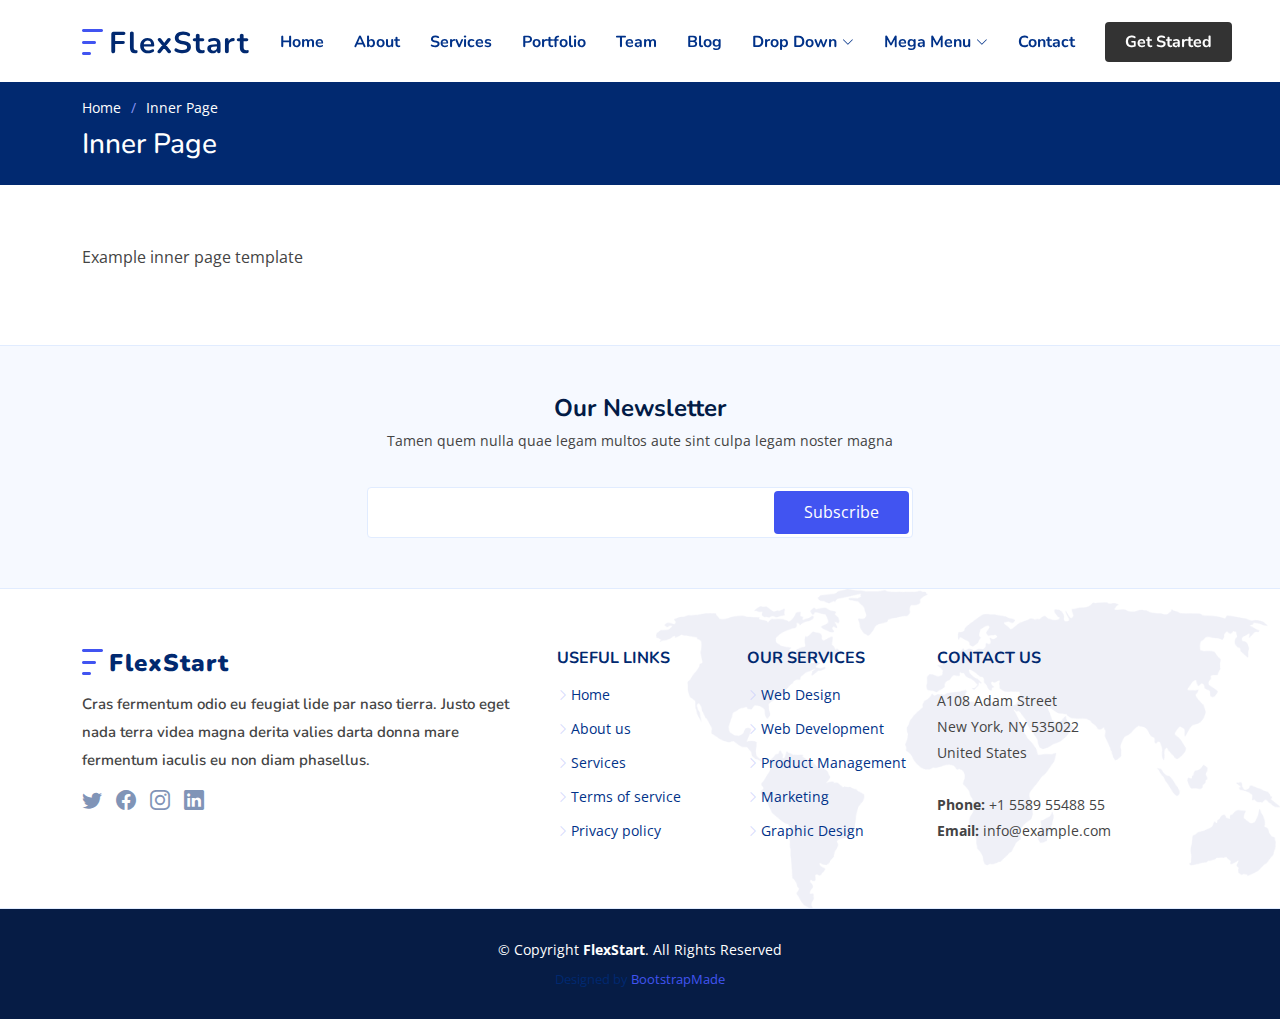
<file: inner-page.html>
<!DOCTYPE html>
<html lang="en">

<head>
  <meta charset="utf-8">
  <meta content="width=device-width, initial-scale=1.0" name="viewport">

  <title>Inner Page - FlexStart Bootstrap Template</title>
  <meta content="" name="description">
  <meta content="" name="keywords">

  <!-- Favicons -->
  <link href="assets/img/favicon.png" rel="icon">
  <link href="assets/img/apple-touch-icon.png" rel="apple-touch-icon">

  <!-- Google Fonts -->
  <link href="https://fonts.googleapis.com/css?family=Open+Sans:300,300i,400,400i,600,600i,700,700i|Nunito:300,300i,400,400i,600,600i,700,700i|Poppins:300,300i,400,400i,500,500i,600,600i,700,700i" rel="stylesheet">

  <!-- Vendor CSS Files -->
  <link href="assets/vendor/aos/aos.css" rel="stylesheet">
  <link href="assets/vendor/bootstrap/css/bootstrap.min.css" rel="stylesheet">
  <link href="assets/vendor/bootstrap-icons/bootstrap-icons.css" rel="stylesheet">
  <link href="assets/vendor/glightbox/css/glightbox.min.css" rel="stylesheet">
  <link href="assets/vendor/remixicon/remixicon.css" rel="stylesheet">
  <link href="assets/vendor/swiper/swiper-bundle.min.css" rel="stylesheet">

  <!-- Template Main CSS File -->
  <link href="assets/css/style.css" rel="stylesheet">

  <!-- =======================================================
  * Template Name: FlexStart
  * Updated: Jun 19 2023 with Bootstrap v5.3.0
  * Template URL: https://bootstrapmade.com/flexstart-bootstrap-startup-template/
  * Author: BootstrapMade.com
  * License: https://bootstrapmade.com/license/
  ======================================================== -->
</head>

<body>

  <!-- ======= Header ======= -->
  <header id="header" class="header fixed-top">
    <div class="container-fluid container-xl d-flex align-items-center justify-content-between">

      <a href="index.html" class="logo d-flex align-items-center">
        <img src="assets/img/logo.png" alt="">
        <span>FlexStart</span>
      </a>

      <nav id="navbar" class="navbar">
        <ul>
          <li><a class="nav-link scrollto " href="#hero">Home</a></li>
          <li><a class="nav-link scrollto" href="#about">About</a></li>
          <li><a class="nav-link scrollto" href="#services">Services</a></li>
          <li><a class="nav-link scrollto" href="#portfolio">Portfolio</a></li>
          <li><a class="nav-link scrollto" href="#team">Team</a></li>
          <li><a href="blog.html">Blog</a></li>
          <li class="dropdown"><a href="#"><span>Drop Down</span> <i class="bi bi-chevron-down"></i></a>
            <ul>
              <li><a href="#">Drop Down 1</a></li>
              <li class="dropdown"><a href="#"><span>Deep Drop Down</span> <i class="bi bi-chevron-right"></i></a>
                <ul>
                  <li><a href="#">Deep Drop Down 1</a></li>
                  <li><a href="#">Deep Drop Down 2</a></li>
                  <li><a href="#">Deep Drop Down 3</a></li>
                  <li><a href="#">Deep Drop Down 4</a></li>
                  <li><a href="#">Deep Drop Down 5</a></li>
                </ul>
              </li>
              <li><a href="#">Drop Down 2</a></li>
              <li><a href="#">Drop Down 3</a></li>
              <li><a href="#">Drop Down 4</a></li>
            </ul>
          </li>

          <li class="dropdown megamenu"><a href="#"><span>Mega Menu</span> <i class="bi bi-chevron-down"></i></a>
            <ul>
              <li>
                <a href="#">Column 1 link 1</a>
                <a href="#">Column 1 link 2</a>
                <a href="#">Column 1 link 3</a>
              </li>
              <li>
                <a href="#">Column 2 link 1</a>
                <a href="#">Column 2 link 2</a>
                <a href="#">Column 3 link 3</a>
              </li>
              <li>
                <a href="#">Column 3 link 1</a>
                <a href="#">Column 3 link 2</a>
                <a href="#">Column 3 link 3</a>
              </li>
              <li>
                <a href="#">Column 4 link 1</a>
                <a href="#">Column 4 link 2</a>
                <a href="#">Column 4 link 3</a>
              </li>
            </ul>
          </li>

          <li><a class="nav-link scrollto" href="#contact">Contact</a></li>
          <li><a class="getstarted scrollto" href="#about">Get Started</a></li>
        </ul>
        <i class="bi bi-list mobile-nav-toggle"></i>
      </nav><!-- .navbar -->

    </div>
  </header><!-- End Header -->

  <main id="main">

    <!-- ======= Breadcrumbs ======= -->
    <section class="breadcrumbs">
      <div class="container">

        <ol>
          <li><a href="index.html">Home</a></li>
          <li>Inner Page</li>
        </ol>
        <h2>Inner Page</h2>

      </div>
    </section><!-- End Breadcrumbs -->

    <section class="inner-page">
      <div class="container">
        <p>
          Example inner page template
        </p>
      </div>
    </section>

  </main><!-- End #main -->

  <!-- ======= Footer ======= -->
  <footer id="footer" class="footer">

    <div class="footer-newsletter">
      <div class="container">
        <div class="row justify-content-center">
          <div class="col-lg-12 text-center">
            <h4>Our Newsletter</h4>
            <p>Tamen quem nulla quae legam multos aute sint culpa legam noster magna</p>
          </div>
          <div class="col-lg-6">
            <form action="" method="post">
              <input type="email" name="email"><input type="submit" value="Subscribe">
            </form>
          </div>
        </div>
      </div>
    </div>

    <div class="footer-top">
      <div class="container">
        <div class="row gy-4">
          <div class="col-lg-5 col-md-12 footer-info">
            <a href="index.html" class="logo d-flex align-items-center">
              <img src="assets/img/logo.png" alt="">
              <span>FlexStart</span>
            </a>
            <p>Cras fermentum odio eu feugiat lide par naso tierra. Justo eget nada terra videa magna derita valies darta donna mare fermentum iaculis eu non diam phasellus.</p>
            <div class="social-links mt-3">
              <a href="#" class="twitter"><i class="bi bi-twitter"></i></a>
              <a href="#" class="facebook"><i class="bi bi-facebook"></i></a>
              <a href="#" class="instagram"><i class="bi bi-instagram"></i></a>
              <a href="#" class="linkedin"><i class="bi bi-linkedin"></i></a>
            </div>
          </div>

          <div class="col-lg-2 col-6 footer-links">
            <h4>Useful Links</h4>
            <ul>
              <li><i class="bi bi-chevron-right"></i> <a href="#">Home</a></li>
              <li><i class="bi bi-chevron-right"></i> <a href="#">About us</a></li>
              <li><i class="bi bi-chevron-right"></i> <a href="#">Services</a></li>
              <li><i class="bi bi-chevron-right"></i> <a href="#">Terms of service</a></li>
              <li><i class="bi bi-chevron-right"></i> <a href="#">Privacy policy</a></li>
            </ul>
          </div>

          <div class="col-lg-2 col-6 footer-links">
            <h4>Our Services</h4>
            <ul>
              <li><i class="bi bi-chevron-right"></i> <a href="#">Web Design</a></li>
              <li><i class="bi bi-chevron-right"></i> <a href="#">Web Development</a></li>
              <li><i class="bi bi-chevron-right"></i> <a href="#">Product Management</a></li>
              <li><i class="bi bi-chevron-right"></i> <a href="#">Marketing</a></li>
              <li><i class="bi bi-chevron-right"></i> <a href="#">Graphic Design</a></li>
            </ul>
          </div>

          <div class="col-lg-3 col-md-12 footer-contact text-center text-md-start">
            <h4>Contact Us</h4>
            <p>
              A108 Adam Street <br>
              New York, NY 535022<br>
              United States <br><br>
              <strong>Phone:</strong> +1 5589 55488 55<br>
              <strong>Email:</strong> info@example.com<br>
            </p>

          </div>

        </div>
      </div>
    </div>

    <div class="container">
      <div class="copyright">
        &copy; Copyright <strong><span>FlexStart</span></strong>. All Rights Reserved
      </div>
      <div class="credits">
        <!-- All the links in the footer should remain intact. -->
        <!-- You can delete the links only if you purchased the pro version. -->
        <!-- Licensing information: https://bootstrapmade.com/license/ -->
        <!-- Purchase the pro version with working PHP/AJAX contact form: https://bootstrapmade.com/flexstart-bootstrap-startup-template/ -->
        Designed by <a href="https://bootstrapmade.com/">BootstrapMade</a>
      </div>
    </div>
  </footer><!-- End Footer -->

  <a href="#" class="back-to-top d-flex align-items-center justify-content-center"><i class="bi bi-arrow-up-short"></i></a>

  <!-- Vendor JS Files -->
  <script src="assets/vendor/purecounter/purecounter_vanilla.js"></script>
  <script src="assets/vendor/aos/aos.js"></script>
  <script src="assets/vendor/bootstrap/js/bootstrap.bundle.min.js"></script>
  <script src="assets/vendor/glightbox/js/glightbox.min.js"></script>
  <script src="assets/vendor/isotope-layout/isotope.pkgd.min.js"></script>
  <script src="assets/vendor/swiper/swiper-bundle.min.js"></script>
  <script src="assets/vendor/php-email-form/validate.js"></script>

  <!-- Template Main JS File -->
  <script src="assets/js/main.js"></script>

</body>

</html>
</file>
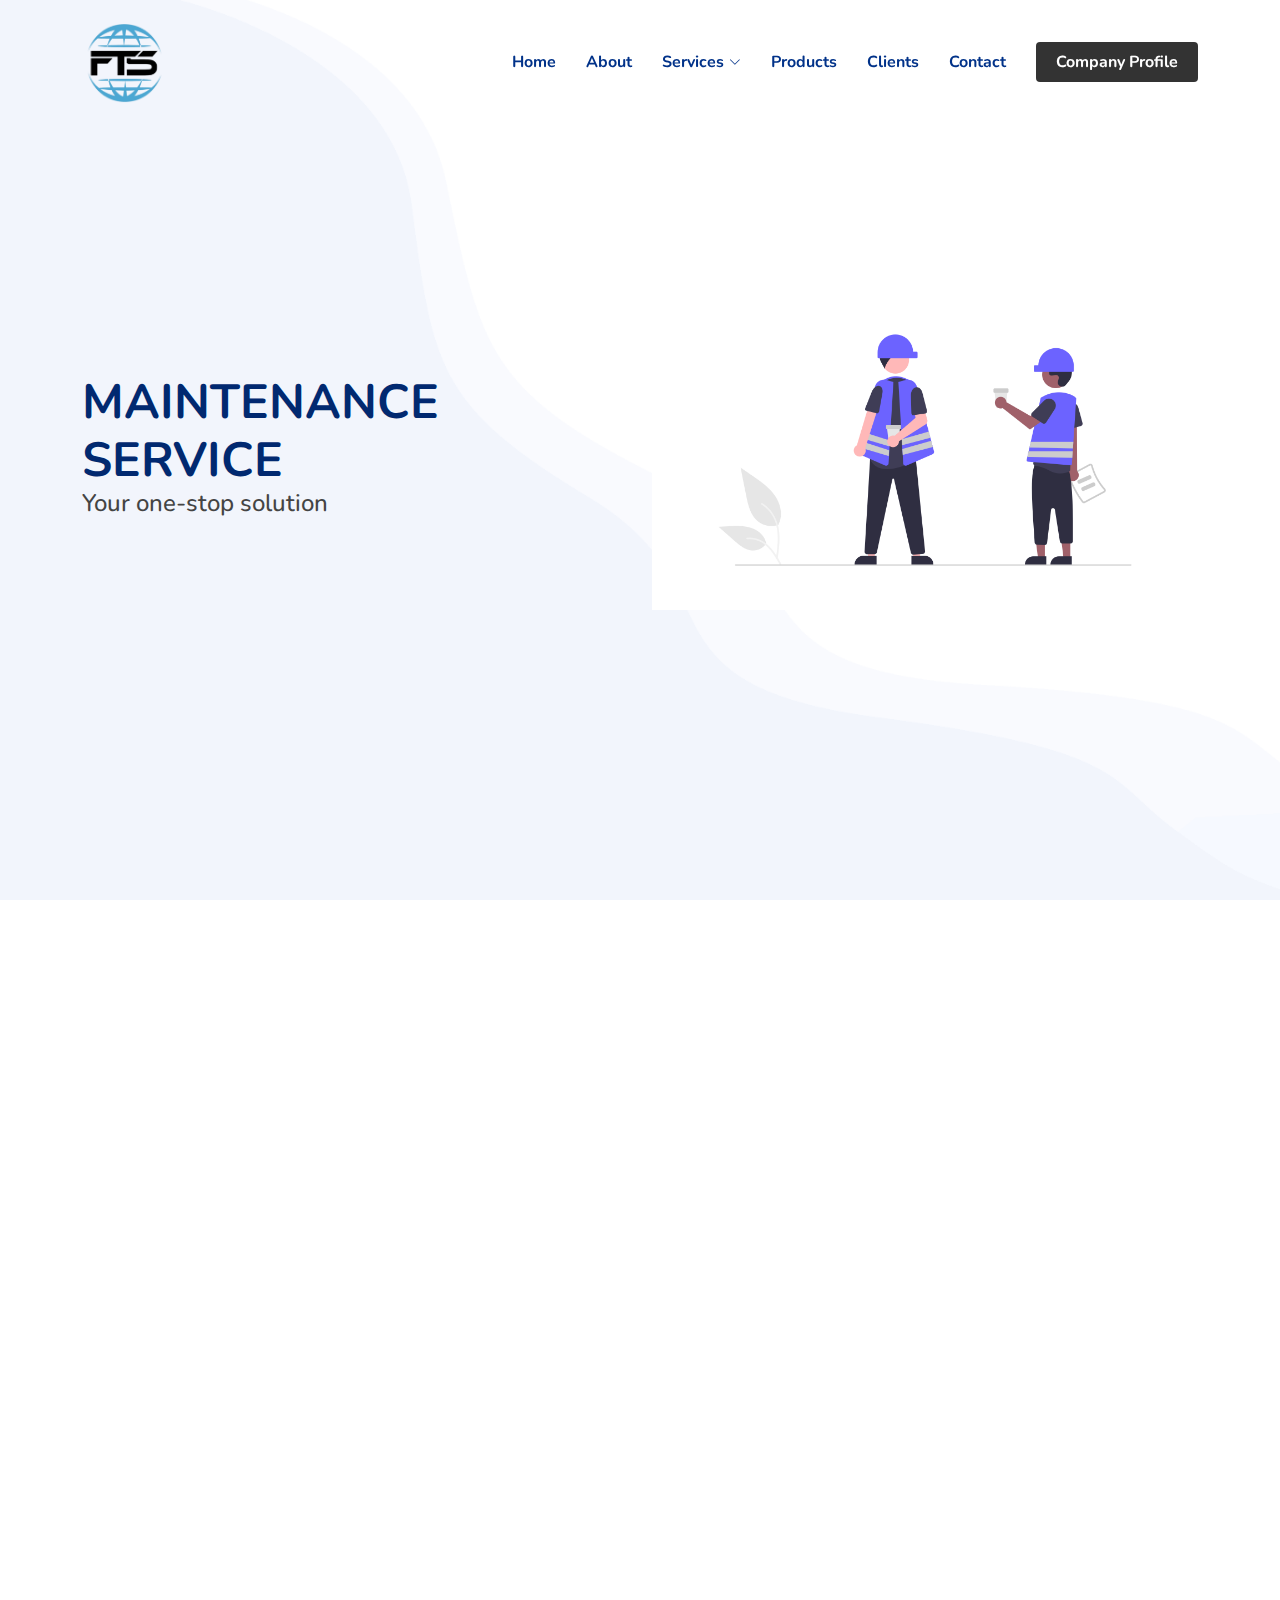
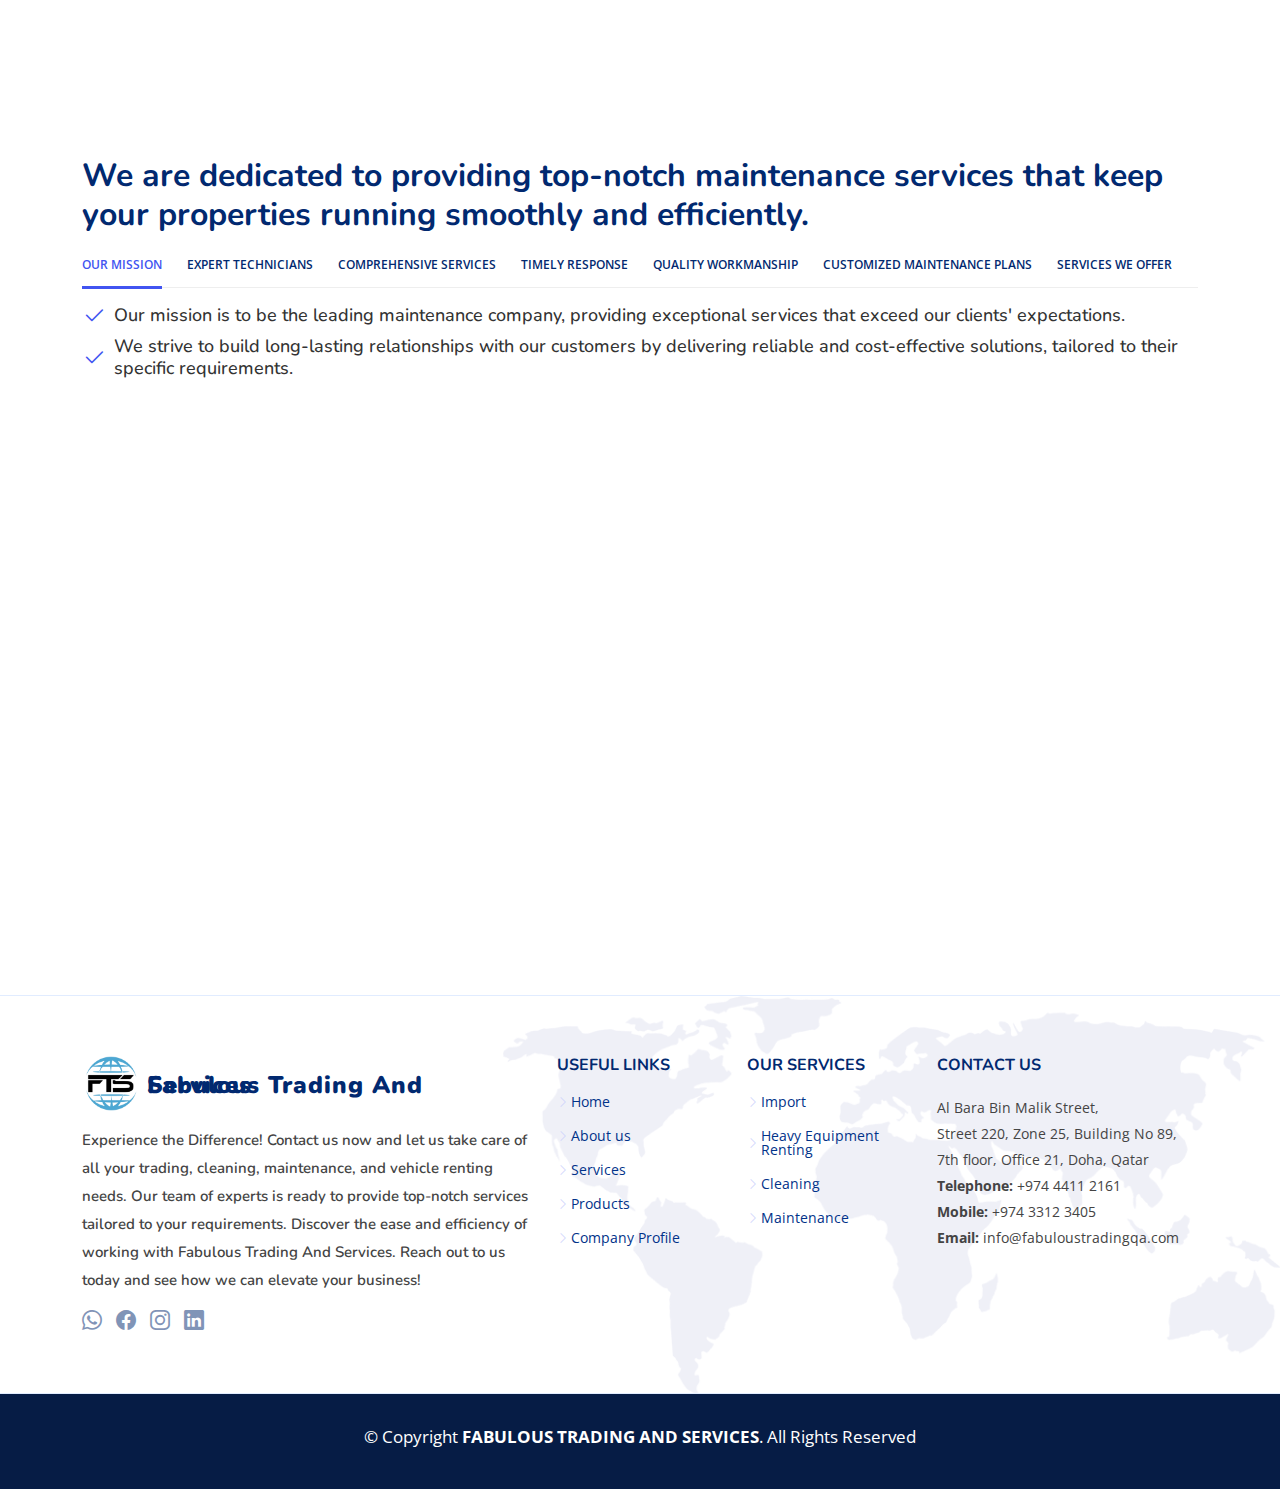
<file: maintenance.html>
<!DOCTYPE html>
<html lang="en">

<head>
  <meta charset="utf-8">
  <meta content="width=device-width, initial-scale=1.0" name="viewport">

  <title>Fabulous Trading And Services - Maintenance Service</title>
  <meta content="Fabulous Trading And Services - Maintenance Service" name="description">
  <meta content="Fabulous Trading And Services, fts, fabulous, trading, service, trading in Qatar, Maintenance, Fabulous Trading & Services, Fabulous Maintenance Service" name="keywords">

  <!-- Favicons -->
  <link href="assets/img/logo/fts_logo_two.png" rel="icon">
  <link href="assets/img/logo/fts_logo_two.png" rel="apple-touch-icon">

  <!-- Google Fonts -->
  <link href="https://fonts.googleapis.com/css?family=Open+Sans:300,300i,400,400i,600,600i,700,700i|Nunito:300,300i,400,400i,600,600i,700,700i|Poppins:300,300i,400,400i,500,500i,600,600i,700,700i" rel="stylesheet">

  <!-- Vendor CSS Files -->
  <link href="assets/vendor/aos/aos.css" rel="stylesheet">
  <link href="assets/vendor/bootstrap/css/bootstrap.min.css" rel="stylesheet">
  <link href="assets/vendor/bootstrap-icons/bootstrap-icons.css" rel="stylesheet">
  <link href="assets/vendor/glightbox/css/glightbox.min.css" rel="stylesheet">
  <link href="assets/vendor/remixicon/remixicon.css" rel="stylesheet">
  <link href="assets/vendor/swiper/swiper-bundle.min.css" rel="stylesheet">

  <!-- Template Main CSS File -->
  <link href="assets/css/style.css" rel="stylesheet">

</head>

<body>

  <!-- ======= Header ======= -->
  <header id="header" class="header fixed-top">
    <div class="container-fluid container-xl d-flex align-items-center justify-content-between">

      <a href="index.html" class="logo d-flex align-items-center">
        <span>         
          <img src="assets/img/logo/fts_logo_two.png" height="300"  alt="FTS LOGO">
        </span>
      </a>

      <nav id="navbar" class="navbar">
        <ul>
          <li><a class="nav-link scrollto" href="index.html">Home</a></li>
          <li><a class="nav-link scrollto" href="index.html">About</a></li>
          <li class="dropdown"><a href="#"><span>Services</span> <i class="bi bi-chevron-down"></i></a>
            <ul>
                <li><a href="trading-service.html">Import</a></li>            
                <li><a href="vehicle-renting.html">Heavy Equipment Renting</a></li>              
                <li><a href="cleaning.html">Cleaning</a></li>              
                <li><a href="maintenance.html">Maintenance</a></li>               
       
            </ul>
          </li>



          <li><a class="nav-link scrollto" href="index.html">Products</a></li>
          <li><a class="nav-link scrollto" href="index.html">Clients</a></li>

          
          

          <li><a class="nav-link scrollto" href="index.html">Contact</a></li>
          <li><a class="getstarted scrollto" target="_blank" href="FTS_COMPANY_PROFILE.pdf"  download>Company Profile</a></li>
        </ul>
        <i class="bi bi-list mobile-nav-toggle"></i>
      </nav><!-- .navbar -->

    </div>
  </header><!-- End Header -->

  <!-- ======= Hero Section ======= -->
  <section id="hero" class="hero d-flex align-items-center">

    <div class="container">
      <div class="row">
        <div class="col-lg-6 d-flex flex-column justify-content-center">
          <h1 class="text-uppercase" data-aos="fade-up">Maintenance Service</h1>
          <h4 data-aos="fade-up" data-aos-delay="400">Your one-stop solution</h4>
          <div data-aos="fade-up" data-aos-delay="600"> 
            <div class="text-center text-lg-start">
            
            </div>
          </div>
        </div>
        <div class="col-lg-6 hero-img" data-aos="zoom-out" data-aos-delay="200">
          <img src="assets/img/undraw_coffee_break_h3uu.png" class="img-fluid" alt="">
        </div>
      </div>
    </div>

  </section><!-- End Hero -->

  <main id="main">
    <section id="about" class="about">

        <div class="container" data-aos="fade-up">
          <div class="row gx-0">
  
            <div class="col-lg-6 d-flex flex-column justify-content-center" data-aos="fade-up" data-aos-delay="200">
              <div class="content">
                
                <p class="mt-4">
                   <span style="color: #4154f1;">Welcome to Fabulous Trading And Services,</span>  your one-stop solution for all your property upkeep needs! We pride ourselves on delivering reliable, efficient, and top-quality maintenance services to residential, commercial, and industrial clients. With our team of skilled technicians and a dedication to excellence, we ensure that your property remains in pristine condition, enabling you to focus on what matters most.
                </p>
               
              </div>
            </div>
  
            <div class="col-lg-6 d-flex align-items-center" data-aos="zoom-out" data-aos-delay="200">
              <img src="assets/img/maintenance_collage.PNG" class="img-fluid" alt="">
            </div>
  
          </div>
        </div>
  
      </section>




      <section id="features" class="features">

        <div class="container aos-init aos-animate" data-aos="fade-up">
  
  
          <!-- Feature Tabs -->
          <div class="row feture-tabs aos-init aos-animate" data-aos="fade-up">
            <div class="col-lg-12">
              <h3>We are dedicated to providing top-notch maintenance services that keep your properties running smoothly and efficiently.</h3>
  
              <!-- Tabs -->
              <ul class="nav nav-pills mb-3" role="tablist">
                <li>
                  <a class="nav-link active nav-text-size" data-bs-toggle="pill" href="#tab1" aria-selected="true" role="tab">Our Mission</a>
                </li>
                <li>
                  <a class="nav-link nav-text-size" data-bs-toggle="pill" href="#tab2" aria-selected="false" tabindex="-1" role="tab">Expert Technicians</a>
                </li>
                <li>
                  <a class="nav-link nav-text-size" data-bs-toggle="pill" href="#tab3" aria-selected="false" tabindex="-1" role="tab">Comprehensive Services</a>
                </li>
                <li>
                    <a class="nav-link nav-text-size" data-bs-toggle="pill" href="#tab4" aria-selected="false" tabindex="-1" role="tab">Timely Response</a>
                  </li>
                  <li>
                    <a class="nav-link nav-text-size" data-bs-toggle="pill" href="#tab5" aria-selected="false" tabindex="-1" role="tab">Quality Workmanship</a>
                  </li>

                  <li>
                    <a class="nav-link nav-text-size" data-bs-toggle="pill" href="#tab6" aria-selected="false" tabindex="-1" role="tab">Customized Maintenance Plans</a>
                  </li>

                  <li>
                    <a class="nav-link nav-text-size" data-bs-toggle="pill" href="#tab7" aria-selected="false" tabindex="-1" role="tab">Services We Offer</a>
                  </li>
              </ul><!-- End Tabs -->
  
              <!-- Tab Content -->
              <div class="tab-content">
  
                <div class="tab-pane fade show active" id="tab1" role="tabpanel">

                    <div class="d-flex align-items-center mb-2">
                        <i class="bi bi-check2"></i>
                        <h4 class="vehicle-small-header"> Our mission is to be the leading maintenance company, providing exceptional services that exceed our clients' expectations. </h4>
                      </div>

                      <div class="d-flex align-items-center mb-2">
                        <i class="bi bi-check2"></i>
                        <h4 class="vehicle-small-header"> We strive to build long-lasting relationships with our customers by delivering reliable and cost-effective solutions, tailored to their specific requirements.  </h4>
                      </div>

                     

                    
                </div>
                
                <!-- End Tab 1 Content -->
  
                <div class="tab-pane fade show" id="tab2" role="tabpanel">
                    <div class="d-flex align-items-center mb-2">
                        <i class="bi bi-check2"></i>
                        <h4 class="vehicle-small-header">Our team consists of highly-trained and experienced technicians who are experts in their respective fields.  </h4>
                      </div>

                      <div class="d-flex align-items-center mb-2">
                        <i class="bi bi-check2"></i>
                        <h4 class="vehicle-small-header"> Whether it's electrical, plumbing, HVAC, or general maintenance, you can trust us to handle the job with utmost professionalism.  </h4>
                      </div>

                     


                </div><!-- End Tab 2 Content -->
  
                <div class="tab-pane fade show" id="tab3" role="tabpanel">
                    <div class="d-flex align-items-center mb-2">
                        <i class="bi bi-check2"></i>
                        <h4 class="vehicle-small-header">We offer a wide range of maintenance services, covering all aspects of property care.  </h4>
                      </div>

                      <div class="d-flex align-items-center mb-2">
                        <i class="bi bi-check2"></i>
                        <h4 class="vehicle-small-header"> From routine maintenance to emergency repairs, we've got you covered with our comprehensive solutions.  </h4>
                      </div>                     
                </div>
                <!-- End Tab 3 Content -->

                <div class="tab-pane fade show" id="tab4" role="tabpanel">
                    <div class="d-flex align-items-center mb-2">
                        <i class="bi bi-check2"></i>
                        <h4 class="vehicle-small-header">We understand the importance of a quick response when it comes to maintenance issues.  </h4>
                      </div>

                      <div class="d-flex align-items-center mb-2">
                        <i class="bi bi-check2"></i>
                        <h4 class="vehicle-small-header">Our team is prompt and responsive, ensuring that your concerns are addressed in a timely manner.  </h4>
                      </div>

                      
                </div>

                <!-- End of 4 -->

                <div class="tab-pane fade show" id="tab5" role="tabpanel">
                    <div class="d-flex align-items-center mb-2">
                        <i class="bi bi-check2"></i>
                        <h4 class="vehicle-small-header">Quality is at the core of everything we do.  </h4>
                      </div>

                      <div class="d-flex align-items-center mb-2">
                        <i class="bi bi-check2"></i>
                        <h4 class="vehicle-small-header"> Our skilled technicians use the latest tools and techniques to deliver high-quality workmanship, ensuring the longevity and reliability of our services.  </h4>
                      </div>

                      
                </div>

                <!-- End of 5 -->


                <div class="tab-pane fade show" id="tab6" role="tabpanel">
                    <div class="d-flex align-items-center mb-2">
                        <i class="bi bi-check2"></i>
                        <h4 class="vehicle-small-header">We recognize that every property is unique, with its own set of maintenance requirements.  </h4>
                      </div>

                      <div class="d-flex align-items-center mb-2">
                        <i class="bi bi-check2"></i>
                        <h4 class="vehicle-small-header"> We offer customized maintenance plans that suit your property's specific needs and budget. </h4>
                      </div>

                     
                </div>

                <!-- end of 6 -->

                <div class="tab-pane fade show" id="tab7" role="tabpanel">

                  <div class="d-flex align-items-center mb-2">
                    <i class="bi bi-check2"></i>
                    <h4 class="vehicle-small-header"><b>AC Maintenance:</b>   Our AC Maintenance Service is dedicated to ensuring optimal performance and longevity of your air conditioning systems. We understand the importance of a well-functioning AC unit, especially in hot weather conditions. With our experienced team of technicians, we offer comprehensive maintenance solutions that cater to both residential and commercial properties.  </h4>
                  </div>


                    <div class="d-flex align-items-center mb-2">
                        <i class="bi bi-check2"></i>
                        <h4 class="vehicle-small-header"><b>Electrical Maintenance:</b>   From installations to repairs, our electricians ensure your electrical systems function safely and efficiently.  </h4>
                      </div>

                      <div class="d-flex align-items-center mb-2">
                        <i class="bi bi-check2"></i>
                        <h4 class="vehicle-small-header"> <b>Plumbing Maintenance:</b>   Our plumbing experts take care of leaks, clogs, and maintenance to keep your plumbing systems running smoothly. </h4>
                      </div>

                      <div class="d-flex align-items-center mb-2">
                        <i class="bi bi-check2"></i>
                        <h4 class="vehicle-small-header"> <b>HVAC Maintenance:</b>   We offer regular HVAC inspections and maintenance to ensure optimal performance and energy efficiency. </h4>
                      </div>

                      <div class="d-flex align-items-center mb-2">
                        <i class="bi bi-check2"></i>
                        <h4 class="vehicle-small-header"> <b>Building Maintenance:</b>    Our comprehensive building maintenance services cover everything from painting to carpentry, keeping your property in top shape. </h4>
                      </div>

                      <div class="d-flex align-items-center mb-2">
                        <i class="bi bi-check2"></i>
                        <h4 class="vehicle-small-header"> <b>Groundskeeping:</b>   We maintain your outdoor spaces, including landscaping, lawn care, and exterior cleaning, to create a welcoming atmosphere. </h4>
                      </div>

                    
                </div>

                <!-- End of 7 -->
  
              </div>
  
            </div>
  
        
  
          </div><!-- End Feature Tabs -->
  
        
  
        </div>
  
      </section>


      <section id="services" class="services">

        <div class="container" data-aos="fade-up">
  
          <header class="section-header">
            <h2>Gallery</h2>
            <p>Some Images Of Our Maintenance Service</p>
          </header>
        
  
          <div class="row gy-4 mt-3">
            <div class="col-lg-4 col-md-6 portfolio-item filter-food">
              <div class="portfolio-wrap">
                <img src="assets/img/maintenance.PNG" class="img-fluid vehicle-img" alt="">
                
              </div>
            </div>
  
            <div class="col-lg-4 col-md-6 portfolio-item filter-spare">
              <div class="portfolio-wrap">
                <img src="assets/img/maintenance_one.jpeg" class="img-fluid vehicle-img" alt="">
                
              </div>
            </div>
  
            <div class="col-lg-4 col-md-6 portfolio-item filter-food">
              <div class="portfolio-wrap">
                <img src="assets/img/maintenance_two.jpg" class="img-fluid vehicle-img" alt="">
                
              </div>
            </div>
  
          </div>
  
  
  
        </div>
  
      </section>





  </main><!-- End #main -->

  <!-- ======= Footer ======= -->
  <footer id="footer" class="footer">



    <div class="footer-top">
      <div class="container">
        <div class="row gy-4">
          <div class="col-lg-5 col-md-12 footer-info">
            <a href="index.html" class="logo d-flex align-items-center">
              <img src="assets/img/logo/fts_logo_two.png" alt="" height="300">
              <span class="footer-brand-name">Fabulous Trading And Services</span>
            </a>
            <p>Experience the Difference! Contact us now and let us take care of all your trading, cleaning, maintenance, and vehicle renting needs. Our team of experts is ready to provide top-notch services tailored to your requirements. Discover the ease and efficiency of working with Fabulous Trading And Services. Reach out to us today and see how we can elevate your business!</p>
            <div class="social-links mt-3">
              <a  class="whatsapp" href="https://api.whatsapp.com/send?phone=97433123405" target="_blank"><i class="bi bi-whatsapp"></i></a>
              <a href="#" class="facebook"><i class="bi bi-facebook"></i></a>
              <a href="#" class="instagram"><i class="bi bi-instagram"></i></a>
              <a href="#" class="linkedin"><i class="bi bi-linkedin"></i></a> 
            </div>
          </div>

          <div class="col-lg-2 col-6 footer-links">
            <h4>Useful Links</h4>
            <ul>
              <li><i class="bi bi-chevron-right"></i> <a href="index.html">Home</a></li>
              <li><i class="bi bi-chevron-right"></i> <a href="index.html">About us</a></li>
              <li><i class="bi bi-chevron-right"></i> <a href="index.html">Services</a></li>
              <li><i class="bi bi-chevron-right"></i> <a href="index.html">Products</a></li>
              <li><i class="bi bi-chevron-right"></i> <a href="FTS_COMPANY_PROFILE.pdf" target="_blank" download>Company Profile</a></li>
            </ul>
          </div>

          <div class="col-lg-2 col-6 footer-links">
            <h4>Our Services</h4>
            <ul>
              <li><i class="bi bi-chevron-right"></i> <a href="trading-service.html">Import</a></li>
              <li><i class="bi bi-chevron-right"></i> <a href="vehicle-renting.html">Heavy Equipment Renting</a></li>
              <li><i class="bi bi-chevron-right"></i> <a href="cleaning.html">Cleaning</a></li>
              <li><i class="bi bi-chevron-right"></i> <a href="maintenance.html">Maintenance</a></li>
             
            </ul>
          </div>

          <div class="col-lg-3 col-md-12 footer-contact text-center text-md-start">
            <h4>Contact Us</h4>
            <p>
              Al Bara Bin Malik Street,<br>
              Street 220, Zone 25, Building No 89,  <br> 
              7th floor, Office 21, Doha, Qatar <br>

              <strong>Telephone:</strong> +974 4411 2161<br>
              <strong>Mobile:</strong> +974 3312 3405<br>
              <strong>Email:</strong> info@fabuloustradingqa.com<br>
            
            </p>

          </div>

        </div>
      </div>
    </div>

    <div class="container">
      <div class="copyright" style="font-size: 17px;">
        &copy; Copyright <strong><span>FABULOUS TRADING AND SERVICES</span></strong>. All Rights Reserved
      </div>
      <div class="credits">
        

      </div>
    </div>
  </footer><!-- End Footer -->

  <a href="#" class="back-to-top d-flex align-items-center justify-content-center"><i class="bi bi-arrow-up-short"></i></a>

  <!-- Vendor JS Files -->
  <script src="assets/vendor/purecounter/purecounter_vanilla.js"></script>
  <script src="assets/vendor/aos/aos.js"></script>
  <script src="assets/vendor/bootstrap/js/bootstrap.bundle.min.js"></script>
  <script src="assets/vendor/glightbox/js/glightbox.min.js"></script>
  <script src="assets/vendor/isotope-layout/isotope.pkgd.min.js"></script>
  <script src="assets/vendor/swiper/swiper-bundle.min.js"></script>
  <script src="assets/vendor/php-email-form/validate.js"></script>

  <!-- Template Main JS File -->
  <script src="assets/js/main.js"></script>

</body>

</html>
</file>
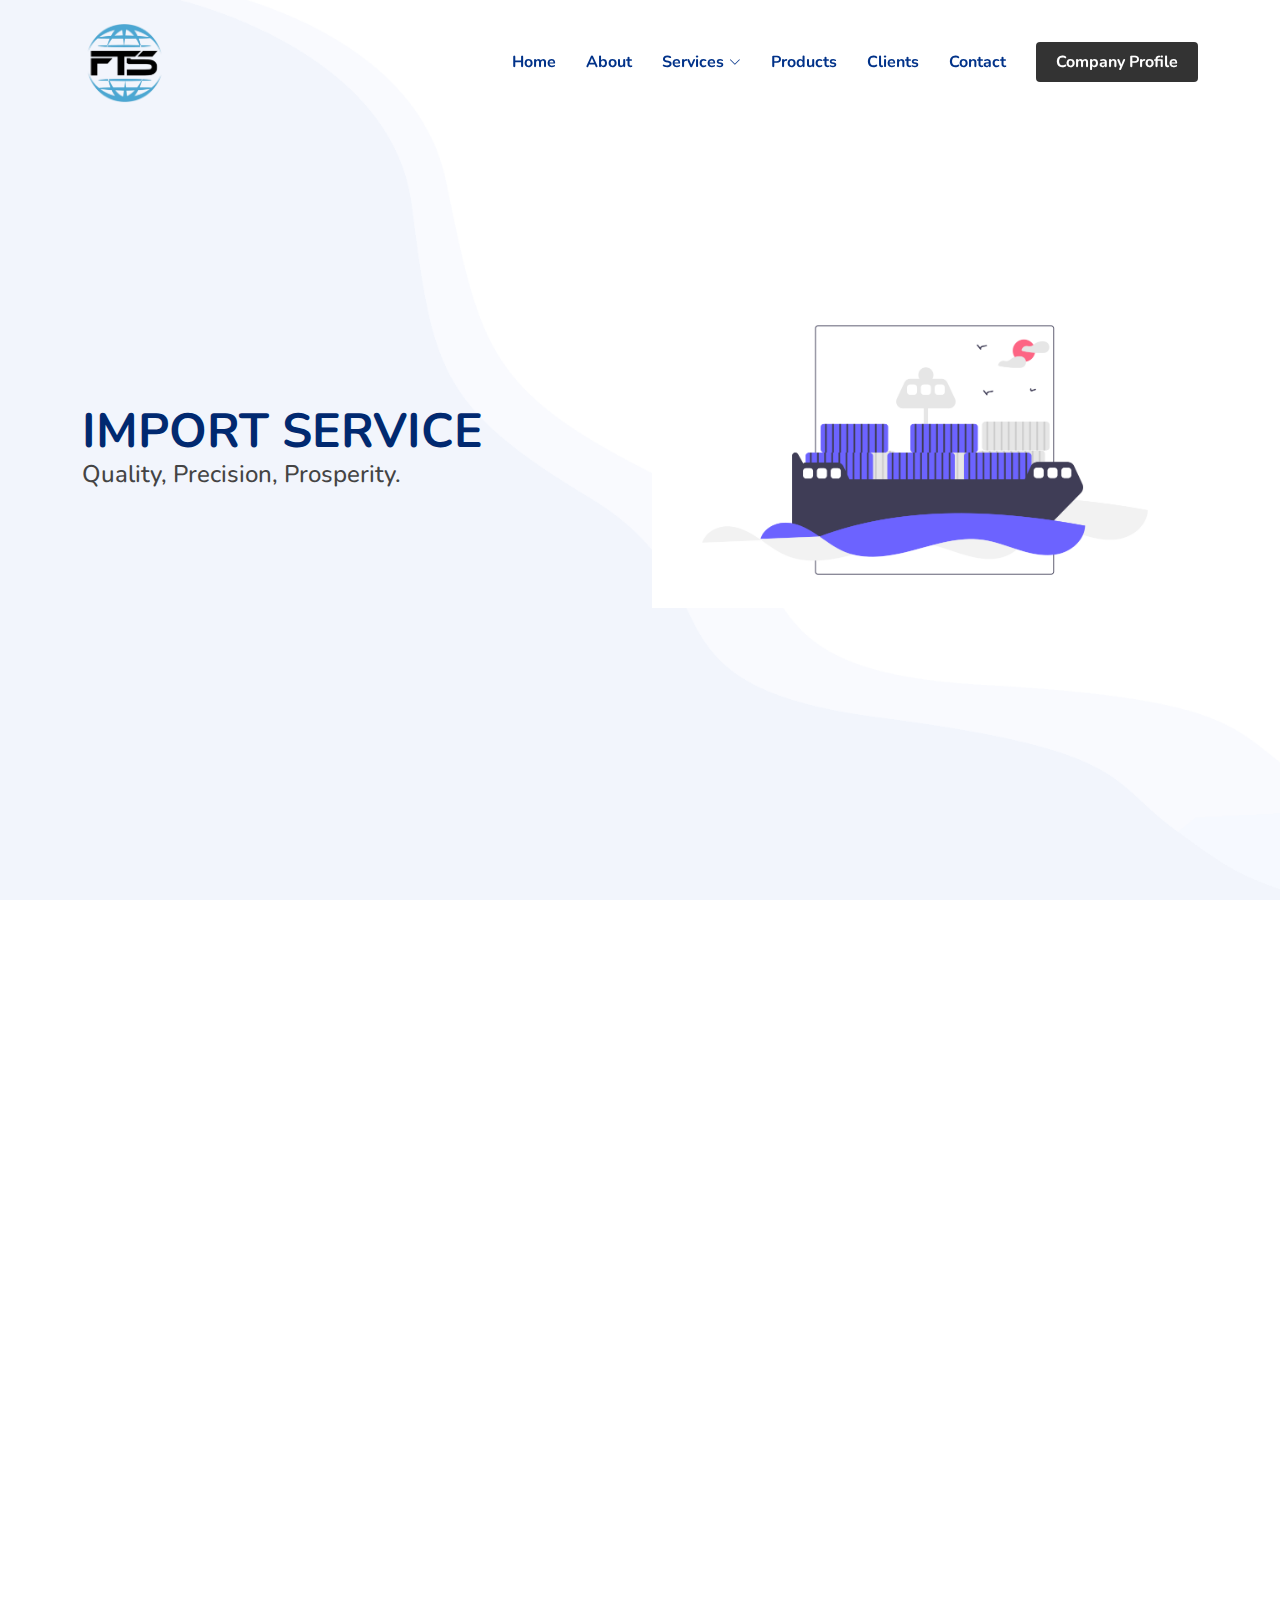
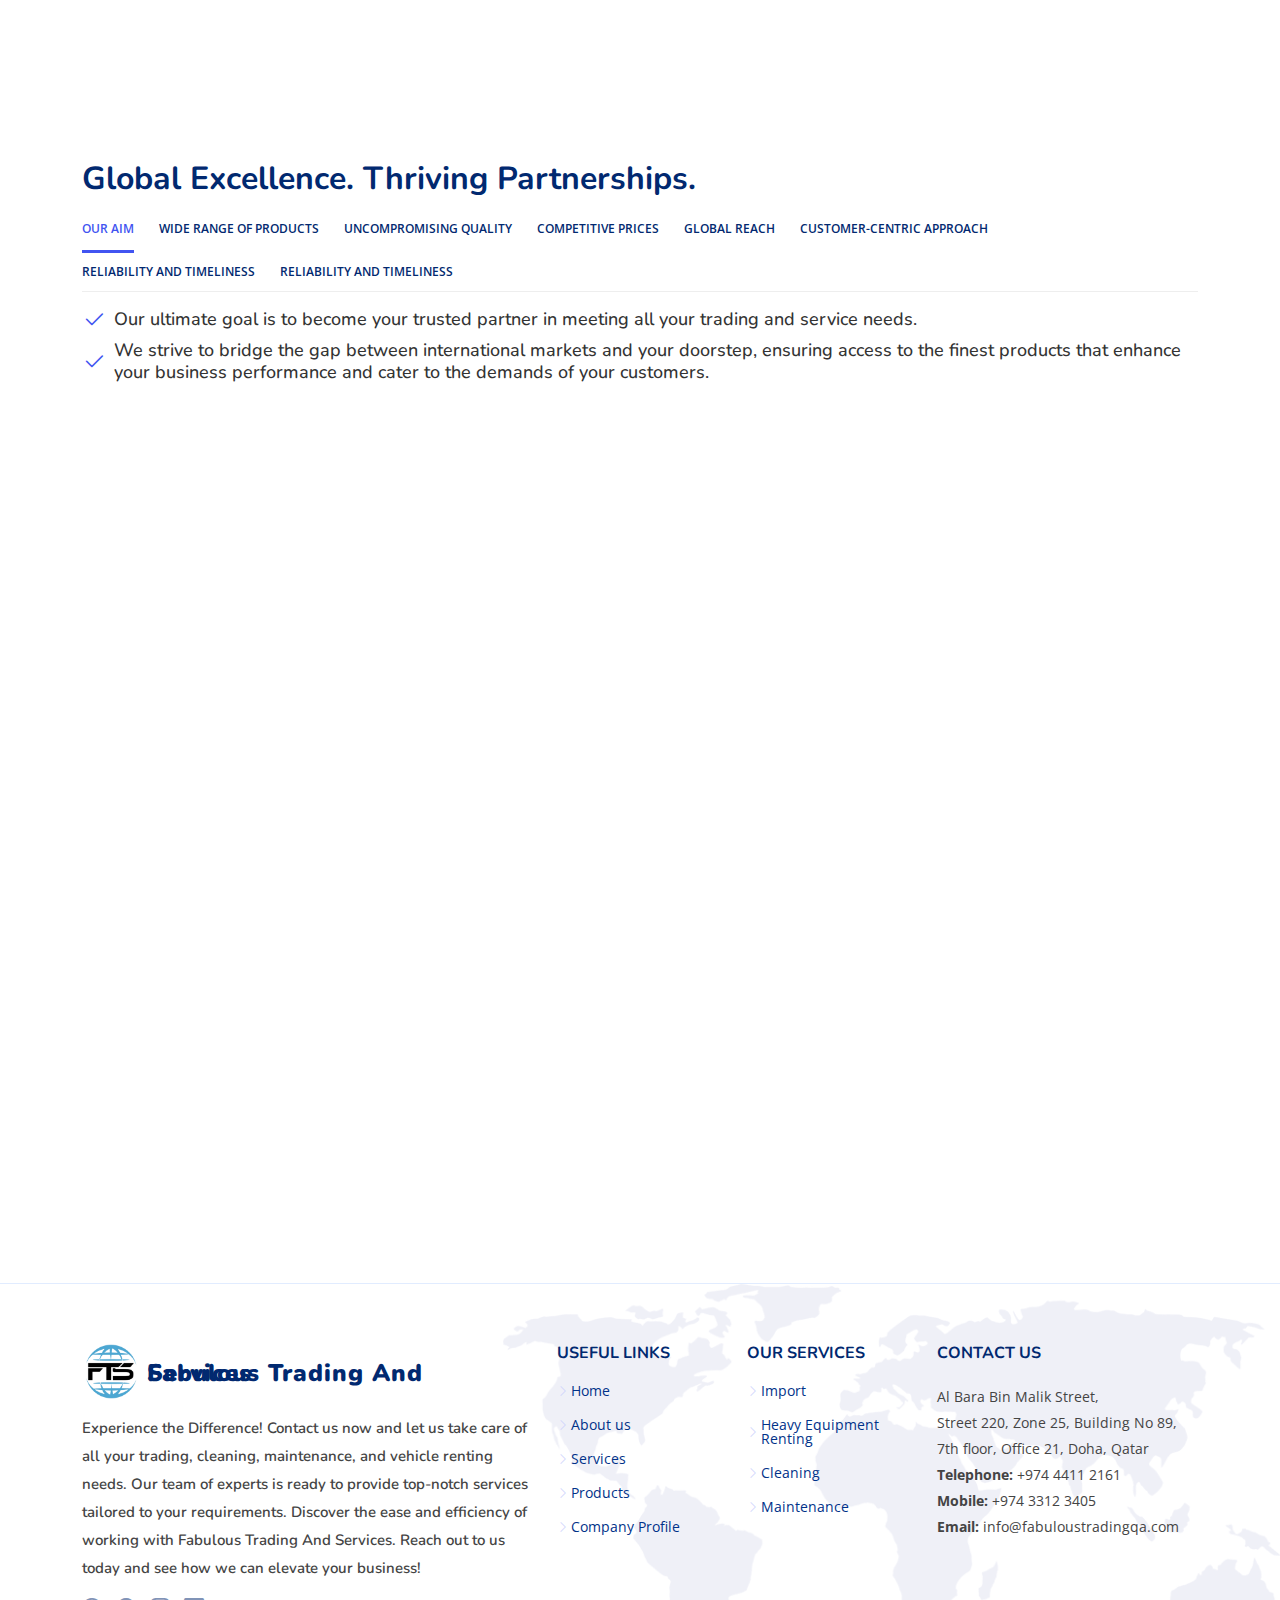
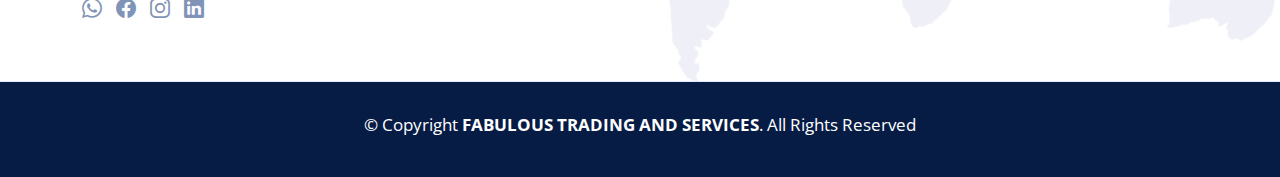
<file: trading-service.html>
<!DOCTYPE html>
<html lang="en">

<head>
  <meta charset="utf-8">
  <meta content="width=device-width, initial-scale=1.0" name="viewport">

  <title>Fabulous Trading And Services - Import</title>
  <meta content="Fabulous Trading And Services - Import" name="description">
  <meta content="Fabulous Trading And Services, fts, fabulous, trading, service, trading in Qatar, Import, Fabulous Trading & Services, Fabulous Import Service" name="keywords">

  <!-- Favicons -->
  <link href="assets/img/logo/fts_logo_two.png" rel="icon">
  <link href="assets/img/logo/fts_logo_two.png" rel="apple-touch-icon">

  <!-- Google Fonts -->
  <link href="https://fonts.googleapis.com/css?family=Open+Sans:300,300i,400,400i,600,600i,700,700i|Nunito:300,300i,400,400i,600,600i,700,700i|Poppins:300,300i,400,400i,500,500i,600,600i,700,700i" rel="stylesheet">

  <!-- Vendor CSS Files -->
  <link href="assets/vendor/aos/aos.css" rel="stylesheet">
  <link href="assets/vendor/bootstrap/css/bootstrap.min.css" rel="stylesheet">
  <link href="assets/vendor/bootstrap-icons/bootstrap-icons.css" rel="stylesheet">
  <link href="assets/vendor/glightbox/css/glightbox.min.css" rel="stylesheet">
  <link href="assets/vendor/remixicon/remixicon.css" rel="stylesheet">
  <link href="assets/vendor/swiper/swiper-bundle.min.css" rel="stylesheet">

  <!-- Template Main CSS File -->
  <link href="assets/css/style.css" rel="stylesheet">

</head>

<body>

  <!-- ======= Header ======= -->
  <header id="header" class="header fixed-top">
    <div class="container-fluid container-xl d-flex align-items-center justify-content-between">

      <a href="index.html" class="logo d-flex align-items-center">
        <span>         
          <img src="assets/img/logo/fts_logo_two.png" height="300"  alt="FTS LOGO">
        </span>
      </a>

      <nav id="navbar" class="navbar">
        <ul>
          <li><a class="nav-link scrollto" href="index.html">Home</a></li>
          <li><a class="nav-link scrollto" href="index.html">About</a></li>
          <li class="dropdown"><a href="#"><span>Services</span> <i class="bi bi-chevron-down"></i></a>
            <ul>
                <li><a href="trading-service.html">Import</a></li>            
                <li><a href="vehicle-renting.html">Heavy Equipment Renting</a></li>              
                <li><a href="cleaning.html">Cleaning</a></li>              
                <li><a href="maintenance.html">Maintenance</a></li>               
       
            </ul>
          </li>



          <li><a class="nav-link scrollto" href="index.html">Products</a></li>
          <li><a class="nav-link scrollto" href="index.html">Clients</a></li>

          
          

          <li><a class="nav-link scrollto" href="index.html">Contact</a></li>
          <li><a class="getstarted scrollto" target="_blank" href="FTS_COMPANY_PROFILE.pdf"  download>Company Profile</a></li>
        </ul>
        <i class="bi bi-list mobile-nav-toggle"></i>
      </nav><!-- .navbar -->

    </div>
  </header><!-- End Header -->

  <!-- ======= Hero Section ======= -->
  <section id="hero" class="hero d-flex align-items-center">

    <div class="container">
      <div class="row">
        <div class="col-lg-6 d-flex flex-column justify-content-center">
          <h1 class="text-uppercase" data-aos="fade-up">Import Service</h1>
          <h4 data-aos="fade-up" data-aos-delay="400">Quality, Precision, Prosperity.</h4>
          <div data-aos="fade-up" data-aos-delay="600"> 
            <div class="text-center text-lg-start">
            
            </div>
          </div>
        </div>
        <div class="col-lg-6 hero-img" data-aos="zoom-out" data-aos-delay="200">
          <img src="assets/img/undraw_Container_ship_re_alm4.png" class="img-fluid" alt="">
        </div>
      </div>
    </div>

  </section><!-- End Hero -->

  <main id="main">
    <section id="about" class="about">

        <div class="container" data-aos="fade-up">
          <div class="row gx-0">
  
            <div class="col-lg-6 d-flex flex-column justify-content-center" data-aos="fade-up" data-aos-delay="200">
              <div class="content">
                
                <p class="mt-4">
                   <span style="color: #4154f1;">At Fabulous Trading And Services,</span>  we pride ourselves on being a leading trading and services company, dedicated to delivering top-quality products and exceptional services to our valued customers. With a diverse portfolio that includes the import of premium food items, high-performance truck tires, and reliable spare parts, we aim to cater to various industries and meet their specific requirements.
                </p>

               
              </div>
            </div>
  
            <div class="col-lg-6 d-flex align-items-center" data-aos="zoom-out" data-aos-delay="200">
              <img src="assets/img/about-img.jpg" class="img-fluid" alt="">
            </div>
  
          </div>
        </div>
  
      </section>




      <section id="features" class="features">

        <div class="container aos-init aos-animate" data-aos="fade-up">
  
  
          <!-- Feature Tabs -->
          <div class="row feture-tabs aos-init aos-animate" data-aos="fade-up">
            <div class="col-lg-12">
              <h3>Global Excellence. Thriving Partnerships.</h3>
  
              <!-- Tabs -->
              <ul class="nav nav-pills mb-3" role="tablist">
                <li>
                  <a class="nav-link active nav-text-size" data-bs-toggle="pill" href="#tab1" aria-selected="true" role="tab">Our Aim</a>
                </li>
                <li>
                  <a class="nav-link nav-text-size" data-bs-toggle="pill" href="#tab2" aria-selected="false" tabindex="-1" role="tab">Wide Range of Products</a>
                </li>
                <li>
                  <a class="nav-link nav-text-size" data-bs-toggle="pill" href="#tab3" aria-selected="false" tabindex="-1" role="tab">Uncompromising Quality</a>
                </li>
                <li>
                    <a class="nav-link nav-text-size" data-bs-toggle="pill" href="#tab4" aria-selected="false" tabindex="-1" role="tab">Competitive Prices</a>
                  </li>
                  <li>
                    <a class="nav-link nav-text-size" data-bs-toggle="pill" href="#tab5" aria-selected="false" tabindex="-1" role="tab">Global Reach</a>
                  </li>

                  <li>
                    <a class="nav-link nav-text-size" data-bs-toggle="pill" href="#tab6" aria-selected="false" tabindex="-1" role="tab">Customer-Centric Approach</a>
                  </li>

                  <li>
                    <a class="nav-link nav-text-size" data-bs-toggle="pill" href="#tab7" aria-selected="false" tabindex="-1" role="tab">Reliability and Timeliness</a>
                  </li>

                  <li>
                    <a class="nav-link nav-text-size" data-bs-toggle="pill" href="#tab8" aria-selected="false" tabindex="-1" role="tab">Reliability and Timeliness</a>
                  </li>

              </ul><!-- End Tabs -->
  
              <!-- Tab Content -->
              <div class="tab-content">
  
                <div class="tab-pane fade show active" id="tab1" role="tabpanel">

                    <div class="d-flex align-items-center mb-2">
                        <i class="bi bi-check2"></i>
                        <h4 class="vehicle-small-header"> Our ultimate goal is to become your trusted partner in meeting all your trading and service needs.  </h4>
                      </div>

                      <div class="d-flex align-items-center mb-2">
                        <i class="bi bi-check2"></i>
                        <h4 class="vehicle-small-header"> We strive to bridge the gap between international markets and your doorstep, ensuring access to the finest products that enhance your business performance and cater to the demands of your customers.  </h4>
                      </div>

                     

                    
                </div>
                
                <!-- End Tab 1 Content -->
  
                <div class="tab-pane fade show" id="tab2" role="tabpanel">
                    <div class="d-flex align-items-center mb-2">
                        <i class="bi bi-check2"></i>
                        <h4 class="vehicle-small-header">We offer a comprehensive selection of products, ranging from premium food items to heavy-duty truck tires and top-notch spare parts, giving you a one-stop solution for all your trading needs.  </h4>
                      </div>

                    
                     


                </div><!-- End Tab 2 Content -->
  
                <div class="tab-pane fade show" id="tab3" role="tabpanel">
                    <div class="d-flex align-items-center mb-2">
                        <i class="bi bi-check2"></i>
                        <h4 class="vehicle-small-header">Quality is the cornerstone of our business. We source products from reputable manufacturers and maintain strict quality control measures to ensure that every item delivered to you meets the highest industry standards.  </h4>
                      </div>

                                         
                </div>
                <!-- End Tab 3 Content -->

                <div class="tab-pane fade show" id="tab4" role="tabpanel">
                    <div class="d-flex align-items-center mb-2">
                        <i class="bi bi-check2"></i>
                        <h4 class="vehicle-small-header">We understand the importance of cost-effectiveness for your business.   </h4>
                      </div>

                      <div class="d-flex align-items-center mb-2">
                        <i class="bi bi-check2"></i>
                        <h4 class="vehicle-small-header">Our competitive pricing strategy allows you to access premium products without breaking the bank, helping you maximize your profitability.  </h4>
                      </div>

                      
                </div>

                <!-- End of 4 -->

                <div class="tab-pane fade show" id="tab5" role="tabpanel">
                    <div class="d-flex align-items-center mb-2">
                        <i class="bi bi-check2"></i>
                        <h4 class="vehicle-small-header">With an extensive network of suppliers and partners worldwide, we have the capability to source products from various regions, bringing you a diverse range of choices and catering to your specific demands.  </h4>
                      </div>

                      

                      
                </div>

                <!-- End of 5 -->


                <div class="tab-pane fade show" id="tab6" role="tabpanel">
                    <div class="d-flex align-items-center mb-2">
                        <i class="bi bi-check2"></i>
                        <h4 class="vehicle-small-header"> Our dedicated team is committed to providing personalized services tailored to your unique requirements.   </h4>
                      </div>

                      <div class="d-flex align-items-center mb-2">
                        <i class="bi bi-check2"></i>
                        <h4 class="vehicle-small-header"> We prioritize customer satisfaction and strive to exceed your expectations in every aspect of our dealings. </h4>
                      </div>

                     
                </div>

                <!-- end of 6 -->

                <div class="tab-pane fade show" id="tab7" role="tabpanel">
                    <div class="d-flex align-items-center mb-2">
                        <i class="bi bi-check2"></i>
                        <h4 class="vehicle-small-header">Trust is the foundation of successful partnerships.   </h4>
                      </div>

                      <div class="d-flex align-items-center mb-2">
                        <i class="bi bi-check2"></i>
                        <h4 class="vehicle-small-header"> We take pride in our reliability and efficiency, ensuring timely deliveries and prompt responses to your inquiries. </h4>
                      </div>
                    
                </div>

                <!-- End of 7 -->

                <div class="tab-pane fade show" id="tab8" role="tabpanel">
                    <div class="d-flex align-items-center mb-2">
                        <i class="bi bi-check2"></i>
                        <h4 class="vehicle-small-header">With years of experience in the industry, we possess in-depth knowledge and expertise, empowering us to offer valuable insights and guidance to optimize your business operations.   </h4>
                      </div>

                    
                    
                </div>
  
              </div>
  
            </div>
  
        
  
          </div><!-- End Feature Tabs -->
  
        
  
        </div>
  
      </section>


      <section id="services" class="services">

        <div class="container" data-aos="fade-up">
  
          <header class="section-header">
            <h2>Gallery</h2>
            <p>Some Images Of Our Imported Products</p>
          </header>
        
  
          <div class="row gy-4 mt-3">
            <div class="col-lg-4 col-md-6 portfolio-item filter-food">
              <div class="portfolio-wrap">
                <img src="assets/img/onion.jpg" class="img-fluid vehicle-img" alt="">
                
              </div>
            </div>
  
            <div class="col-lg-4 col-md-6 portfolio-item filter-spare">
              <div class="portfolio-wrap">
                <img src="assets/img/Picture6.jpeg" class="img-fluid vehicle-img" alt="">
                
              </div>
            </div>
  
            <div class="col-lg-4 col-md-6 portfolio-item filter-food">
              <div class="portfolio-wrap">
                <img src="assets/img/Picture7.png" class="img-fluid vehicle-img" alt="">
                
              </div>
            </div>


            <div class="col-lg-4 col-md-6 portfolio-item filter-food">
                <div class="portfolio-wrap">
                  <img src="assets/img/picture13.jpg" class="img-fluid vehicle-img" alt="">
                  
                </div>
              </div>

              <div class="col-lg-4 col-md-6 portfolio-item filter-food">
                <div class="portfolio-wrap">
                  <img src="assets/img/Picture11.png" class="img-fluid vehicle-img" alt="">
                  
                </div>
              </div>

              <div class="col-lg-4 col-md-6 portfolio-item filter-food">
                <div class="portfolio-wrap">
                  <img src="assets/img/Picture10.png" class="img-fluid vehicle-img" alt="">
                  
                </div>
              </div>
  
          </div>
  
  
  
        </div>
  
      </section>





  </main><!-- End #main -->

  <!-- ======= Footer ======= -->
  <footer id="footer" class="footer">



    <div class="footer-top">
      <div class="container">
        <div class="row gy-4">
          <div class="col-lg-5 col-md-12 footer-info">
            <a href="index.html" class="logo d-flex align-items-center">
              <img src="assets/img/logo/fts_logo_two.png" alt="" height="300">
              <span class="footer-brand-name">Fabulous Trading And Services</span>
            </a>
            <p>Experience the Difference! Contact us now and let us take care of all your trading, cleaning, maintenance, and vehicle renting needs. Our team of experts is ready to provide top-notch services tailored to your requirements. Discover the ease and efficiency of working with Fabulous Trading And Services. Reach out to us today and see how we can elevate your business!</p>
            <div class="social-links mt-3">
              <a  class="whatsapp" href="https://api.whatsapp.com/send?phone=97433123405" target="_blank"><i class="bi bi-whatsapp"></i></a>
              <a href="#" class="facebook"><i class="bi bi-facebook"></i></a>
              <a href="#" class="instagram"><i class="bi bi-instagram"></i></a>
              <a href="#" class="linkedin"><i class="bi bi-linkedin"></i></a> 
            </div>
          </div>

          <div class="col-lg-2 col-6 footer-links">
            <h4>Useful Links</h4>
            <ul>
              <li><i class="bi bi-chevron-right"></i> <a href="index.html">Home</a></li>
              <li><i class="bi bi-chevron-right"></i> <a href="index.html">About us</a></li>
              <li><i class="bi bi-chevron-right"></i> <a href="index.html">Services</a></li>
              <li><i class="bi bi-chevron-right"></i> <a href="index.html">Products</a></li>
              <li><i class="bi bi-chevron-right"></i> <a href="FTS_COMPANY_PROFILE.pdf" target="_blank" download>Company Profile</a></li>
            </ul>
          </div>

          <div class="col-lg-2 col-6 footer-links">
            <h4>Our Services</h4>
            <ul>
              <li><i class="bi bi-chevron-right"></i> <a href="trading-service.html">Import</a></li>
              <li><i class="bi bi-chevron-right"></i> <a href="vehicle-renting.html">Heavy Equipment Renting</a></li>
              <li><i class="bi bi-chevron-right"></i> <a href="cleaning.html">Cleaning</a></li>
              <li><i class="bi bi-chevron-right"></i> <a href="maintenance.html">Maintenance</a></li>
             
            </ul>
          </div>

          <div class="col-lg-3 col-md-12 footer-contact text-center text-md-start">
            <h4>Contact Us</h4>
            <p>
              Al Bara Bin Malik Street,<br>
              Street 220, Zone 25, Building No 89,  <br> 
              7th floor, Office 21, Doha, Qatar <br>

              <strong>Telephone:</strong> +974 4411 2161<br>
              <strong>Mobile:</strong> +974 3312 3405<br>
              <strong>Email:</strong> info@fabuloustradingqa.com<br>
            
            </p>

          </div>

        </div>
      </div>
    </div>

    <div class="container">
      <div class="copyright" style="font-size: 17px;">
        &copy; Copyright <strong><span>FABULOUS TRADING AND SERVICES</span></strong>. All Rights Reserved
      </div>
      <div class="credits">
        

      </div>
    </div>
  </footer><!-- End Footer -->

  <a href="#" class="back-to-top d-flex align-items-center justify-content-center"><i class="bi bi-arrow-up-short"></i></a>

  <!-- Vendor JS Files -->
  <script src="assets/vendor/purecounter/purecounter_vanilla.js"></script>
  <script src="assets/vendor/aos/aos.js"></script>
  <script src="assets/vendor/bootstrap/js/bootstrap.bundle.min.js"></script>
  <script src="assets/vendor/glightbox/js/glightbox.min.js"></script>
  <script src="assets/vendor/isotope-layout/isotope.pkgd.min.js"></script>
  <script src="assets/vendor/swiper/swiper-bundle.min.js"></script>
  <script src="assets/vendor/php-email-form/validate.js"></script>

  <!-- Template Main JS File -->
  <script src="assets/js/main.js"></script>

</body>

</html>
</file>
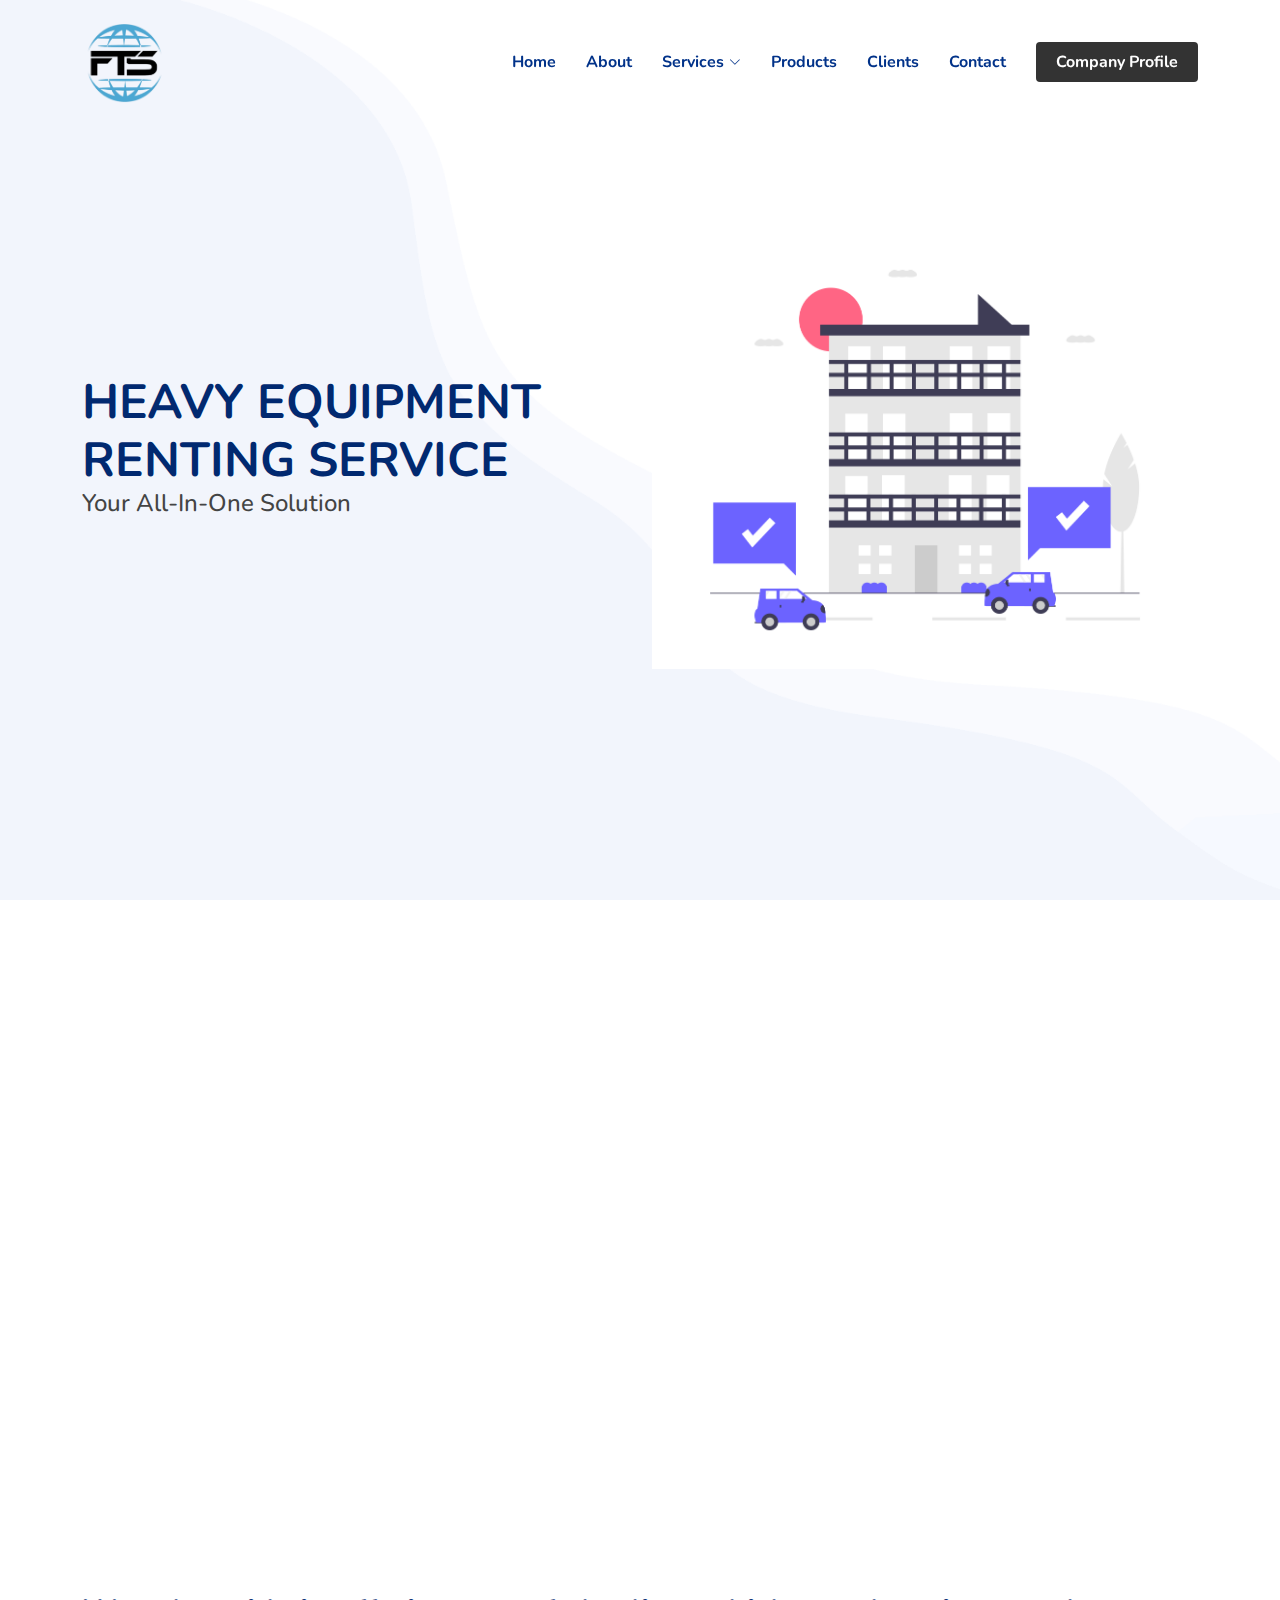
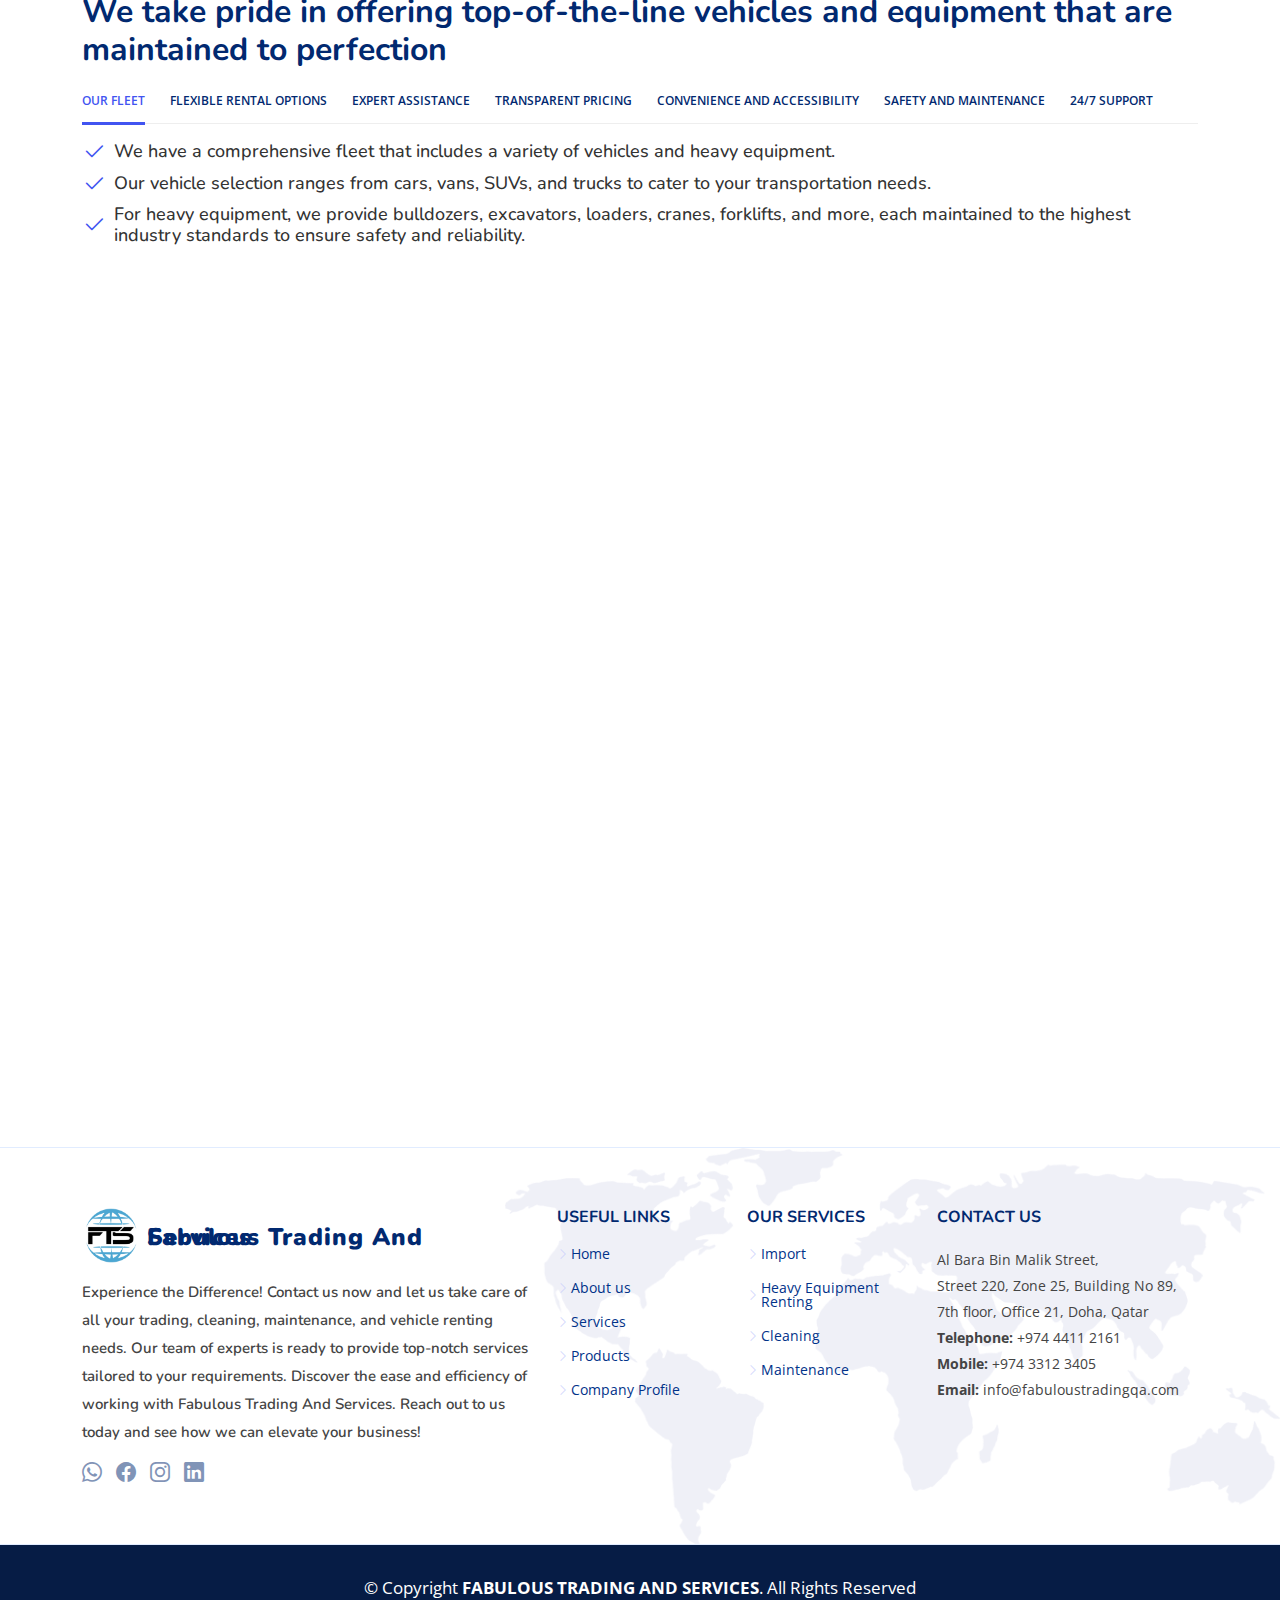
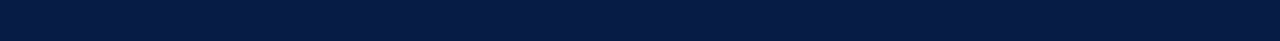
<file: vehicle-renting.html>
<!DOCTYPE html>
<html lang="en">

<head>
  <meta charset="utf-8">
  <meta content="width=device-width, initial-scale=1.0" name="viewport">

  <title>Fabulous Trading And Services - Heavy Equipment Renting Service</title>
  <meta content="Fabulous Trading And Services - Heavy Equipment Renting Service" name="description">
  <meta content="Fabulous Trading And Services, fts, fabulous, trading, service, trading in Qatar, vehicle, vehicle renting service, vehicle renting service qatar, Fabulous Trading & Services, Fabulous Trading And Services vehicle renting" name="keywords">

  <!-- Favicons -->
  <link href="assets/img/logo/fts_logo_two.png" rel="icon">
  <link href="assets/img/logo/fts_logo_two.png" rel="apple-touch-icon">

  <!-- Google Fonts -->
  <link href="https://fonts.googleapis.com/css?family=Open+Sans:300,300i,400,400i,600,600i,700,700i|Nunito:300,300i,400,400i,600,600i,700,700i|Poppins:300,300i,400,400i,500,500i,600,600i,700,700i" rel="stylesheet">

  <!-- Vendor CSS Files -->
  <link href="assets/vendor/aos/aos.css" rel="stylesheet">
  <link href="assets/vendor/bootstrap/css/bootstrap.min.css" rel="stylesheet">
  <link href="assets/vendor/bootstrap-icons/bootstrap-icons.css" rel="stylesheet">
  <link href="assets/vendor/glightbox/css/glightbox.min.css" rel="stylesheet">
  <link href="assets/vendor/remixicon/remixicon.css" rel="stylesheet">
  <link href="assets/vendor/swiper/swiper-bundle.min.css" rel="stylesheet">

  <!-- Template Main CSS File -->
  <link href="assets/css/style.css" rel="stylesheet">

</head>

<body>

  <!-- ======= Header ======= -->
  <header id="header" class="header fixed-top">
    <div class="container-fluid container-xl d-flex align-items-center justify-content-between">

      <a href="index.html" class="logo d-flex align-items-center">
        <span>         
          <img src="assets/img/logo/fts_logo_two.png" height="300"  alt="FTS LOGO">
        </span>
      </a>

      <nav id="navbar" class="navbar">
        <ul>
          <li><a class="nav-link scrollto" href="index.html">Home</a></li>
          <li><a class="nav-link scrollto" href="index.html">About</a></li>
          <!-- <li><a class="nav-link scrollto" href="#services">Services</a></li> -->

          <li class="dropdown"><a href="#"><span>Services</span> <i class="bi bi-chevron-down"></i></a>
            <ul>
              <li><a href="trading-service.html">Import</a></li>           
                <li><a href="vehicle-renting.html">Heavy Equipment Renting</a></li>              
                <li><a href="cleaning.html">Cleaning</a></li>              
                <li><a href="maintenance.html">Maintenance</a></li>               
       
            </ul>
          </li>



          <li><a class="nav-link scrollto" href="index.html">Products</a></li>
          <li><a class="nav-link scrollto" href="index.html">Clients</a></li>

          
          

          <li><a class="nav-link scrollto" href="index.html">Contact</a></li>
          <li><a class="getstarted scrollto" target="_blank" href="FTS_COMPANY_PROFILE.pdf"  download>Company Profile</a></li>
        </ul>
        <i class="bi bi-list mobile-nav-toggle"></i>
      </nav><!-- .navbar -->

    </div>
  </header><!-- End Header -->

  <!-- ======= Hero Section ======= -->
  <section id="hero" class="hero d-flex align-items-center">

    <div class="container">
      <div class="row">
        <div class="col-lg-6 d-flex flex-column justify-content-center">
          <h1 class="text-uppercase" data-aos="fade-up">Heavy Equipment Renting Service</h1>
          <h4 data-aos="fade-up" data-aos-delay="400">Your All-In-One Solution</h4>
          <div data-aos="fade-up" data-aos-delay="600"> 
            <div class="text-center text-lg-start">
            
            </div>
          </div>
        </div>
        <div class="col-lg-6 hero-img" data-aos="zoom-out" data-aos-delay="200">
          <img src="assets/img/vehicle_rent.png" class="img-fluid" alt="">
        </div>
      </div>
    </div>

  </section><!-- End Hero -->

  <main id="main">
    <section id="about" class="about">

        <div class="container" data-aos="fade-up">
          <div class="row gx-0">
  
            <div class="col-lg-6 d-flex flex-column justify-content-center" data-aos="fade-up" data-aos-delay="200">
              <div class="content">
                
                <p class="mt-4">
                   <span style="color: #4154f1;">Welcome to Fabulous Trading And Services,</span>  your all-in-one solution for reliable vehicle and heavy equipment renting services. We pride ourselves on offering a diverse and well-maintained fleet of vehicles and heavy machinery, catering to a wide range of industries and projects. Whether you need transportation solutions or heavy equipment for construction, infrastructure development, or industrial applications, we have the perfect assets to meet your specific requirements.
                </p>
               
              </div>
            </div>
  
            <div class="col-lg-6 d-flex align-items-center" data-aos="zoom-out" data-aos-delay="200">
              <img src="assets/img/rent_three.jpg" class="img-fluid" alt="">
            </div>
  
          </div>
        </div>
  
      </section>




      <section id="features" class="features">

        <div class="container aos-init aos-animate" data-aos="fade-up">
  
  
          <!-- Feature Tabs -->
          <div class="row feture-tabs aos-init aos-animate" data-aos="fade-up">
            <div class="col-lg-12">
              <h3>We take pride in offering top-of-the-line vehicles and equipment that are maintained to perfection</h3>
  
              <!-- Tabs -->
              <ul class="nav nav-pills mb-3" role="tablist">
                <li>
                  <a class="nav-link active nav-text-size" data-bs-toggle="pill" href="#tab1" aria-selected="true" role="tab">Our Fleet</a>
                </li>
                <li>
                  <a class="nav-link nav-text-size" data-bs-toggle="pill" href="#tab2" aria-selected="false" tabindex="-1" role="tab">Flexible Rental Options</a>
                </li>
                <li>
                  <a class="nav-link nav-text-size" data-bs-toggle="pill" href="#tab3" aria-selected="false" tabindex="-1" role="tab">Expert Assistance</a>
                </li>
                <li>
                    <a class="nav-link nav-text-size" data-bs-toggle="pill" href="#tab4" aria-selected="false" tabindex="-1" role="tab">Transparent Pricing</a>
                  </li>
                  <li>
                    <a class="nav-link nav-text-size" data-bs-toggle="pill" href="#tab5" aria-selected="false" tabindex="-1" role="tab">Convenience and Accessibility</a>
                  </li>

                  <li>
                    <a class="nav-link nav-text-size" data-bs-toggle="pill" href="#tab6" aria-selected="false" tabindex="-1" role="tab">Safety and Maintenance</a>
                  </li>

                  <li>
                    <a class="nav-link nav-text-size" data-bs-toggle="pill" href="#tab7" aria-selected="false" tabindex="-1" role="tab">24/7 Support</a>
                  </li>
              </ul><!-- End Tabs -->
  
              <!-- Tab Content -->
              <div class="tab-content">
  
                <div class="tab-pane fade show active" id="tab1" role="tabpanel">

                    <div class="d-flex align-items-center mb-2">
                        <i class="bi bi-check2"></i>
                        <h4 class="vehicle-small-header"> We have a comprehensive fleet that includes a variety of vehicles and heavy equipment. </h4>
                      </div>

                      <div class="d-flex align-items-center mb-2">
                        <i class="bi bi-check2"></i>
                        <h4 class="vehicle-small-header"> Our vehicle selection ranges from cars, vans, SUVs, and trucks to cater to your transportation needs.  </h4>
                      </div>

                      <div class="d-flex align-items-center mb-2">
                        <i class="bi bi-check2"></i>
                        <h4 class="vehicle-small-header"> For heavy equipment, we provide bulldozers, excavators, loaders, cranes, forklifts, and more, each maintained to the highest industry standards to ensure safety and reliability. </h4>
                      </div>

                    
                </div>
                
                <!-- End Tab 1 Content -->
  
                <div class="tab-pane fade show" id="tab2" role="tabpanel">
                    <div class="d-flex align-items-center mb-2">
                        <i class="bi bi-check2"></i>
                        <h4 class="vehicle-small-header">We understand that projects and timelines can vary, which is why we offer flexible rental options.  </h4>
                      </div>

                      <div class="d-flex align-items-center mb-2">
                        <i class="bi bi-check2"></i>
                        <h4 class="vehicle-small-header"> Whether you need a vehicle for a day, a long-term lease for heavy equipment, or anything in between, our customizable rental plans can accommodate your specific needs.  </h4>
                      </div>

                      <div class="d-flex align-items-center mb-2">
                        <i class="bi bi-check2"></i>
                        <h4 class="vehicle-small-header">  Our easy booking process allows you to quickly reserve the vehicles or equipment you require with ease. </h4>
                      </div>


                </div><!-- End Tab 2 Content -->
  
                <div class="tab-pane fade show" id="tab3" role="tabpanel">
                    <div class="d-flex align-items-center mb-2">
                        <i class="bi bi-check2"></i>
                        <h4 class="vehicle-small-header">Our knowledgeable and experienced team is here to provide expert guidance and personalized assistance.  </h4>
                      </div>

                      <div class="d-flex align-items-center mb-2">
                        <i class="bi bi-check2"></i>
                        <h4 class="vehicle-small-header"> We understand the unique challenges faced by various industries and projects, and our team is well-equipped to recommend the best-suited vehicles or heavy equipment to optimize your productivity and efficiency.  </h4>
                      </div>                     
                </div>
                <!-- End Tab 3 Content -->

                <div class="tab-pane fade show" id="tab4" role="tabpanel">
                    <div class="d-flex align-items-center mb-2">
                        <i class="bi bi-check2"></i>
                        <h4 class="vehicle-small-header">We believe in transparent and competitive pricing.  </h4>
                      </div>

                      <div class="d-flex align-items-center mb-2">
                        <i class="bi bi-check2"></i>
                        <h4 class="vehicle-small-header"> Our rental rates are clear and upfront, with no hidden fees or surprise charges.   </h4>
                      </div>

                      <div class="d-flex align-items-center mb-2">
                        <i class="bi bi-check2"></i>
                        <h4 class="vehicle-small-header">  We aim to deliver value for your investment by providing high-quality assets and exceptional service at affordable rates. </h4>
                      </div>
                </div>

                <!-- End of 4 -->

                <div class="tab-pane fade show" id="tab5" role="tabpanel">
                    <div class="d-flex align-items-center mb-2">
                        <i class="bi bi-check2"></i>
                        <h4 class="vehicle-small-header">We prioritize convenience for our clients. With multiple locations and efficient logistics, accessing our vehicles and heavy equipment is seamless and hassle-free.  </h4>
                      </div>

                      <div class="d-flex align-items-center mb-2">
                        <i class="bi bi-check2"></i>
                        <h4 class="vehicle-small-header"> Our online reservation system and user-friendly interface allow you to make bookings and manage your rental requirements with ease.  </h4>
                      </div>

                      
                </div>

                <!-- End of 5 -->


                <div class="tab-pane fade show" id="tab6" role="tabpanel">
                    <div class="d-flex align-items-center mb-2">
                        <i class="bi bi-check2"></i>
                        <h4 class="vehicle-small-header">Safety is our utmost priority, and we ensure that all our vehicles and heavy equipment undergo rigorous maintenance and safety inspections regularly.  </h4>
                      </div>

                      <div class="d-flex align-items-center mb-2">
                        <i class="bi bi-check2"></i>
                        <h4 class="vehicle-small-header"> Our assets are equipped with the latest safety features and maintained by skilled technicians to ensure optimal performance and minimize downtime.  </h4>
                      </div>

                     
                </div>

                <!-- end of 6 -->

                <div class="tab-pane fade show" id="tab7" role="tabpanel">
                    <div class="d-flex align-items-center mb-2">
                        <i class="bi bi-check2"></i>
                        <h4 class="vehicle-small-header">We understand that projects often require round-the-clock operations, which is why we offer 24/7 support and assistance.  </h4>
                      </div>

                      <div class="d-flex align-items-center mb-2">
                        <i class="bi bi-check2"></i>
                        <h4 class="vehicle-small-header"> Our dedicated team is available to address any concerns or emergencies, ensuring smooth operations throughout the rental duration.  </h4>
                      </div>

                    
                </div>

                <!-- End of 7 -->
  
              </div>
  
            </div>
  
        
  
          </div><!-- End Feature Tabs -->
  
        
  
        </div>
  
      </section>


      <section id="services" class="services">

        <div class="container" data-aos="fade-up">
  
          <header class="section-header">
            <h2>Gallery</h2>
            <p>Some Images Of Our Heavy Equipments</p>
          </header>
        
  
          <div class="row gy-4 mt-3">
            <div class="col-lg-4 col-md-6 portfolio-item filter-food">
              <div class="portfolio-wrap">
                <img src="assets/img/rent_one.jpg" class="img-fluid vehicle-img" alt="">
                
              </div>
            </div>
  
            <div class="col-lg-4 col-md-6 portfolio-item filter-spare">
              <div class="portfolio-wrap">
                <img src="assets/img/rent_three.jpg" class="img-fluid vehicle-img" alt="">
                
              </div>
            </div>
  
            <div class="col-lg-4 col-md-6 portfolio-item filter-food">
              <div class="portfolio-wrap">
                <img src="assets/img/rent_two.jpg" class="img-fluid vehicle-img" alt="">
                
              </div>
            </div>

            <div class="col-lg-4 col-md-6 portfolio-item filter-food">
              <div class="portfolio-wrap">
                <img src="assets/img/heavy_three.jpg" class="img-fluid vehicle-img" alt="">
                
              </div>
            </div>

            <div class="col-lg-4 col-md-6 portfolio-item filter-food">
              <div class="portfolio-wrap">
                <img src="assets/img/heavy_one.jpg" class="img-fluid vehicle-img" alt="">
                
              </div>
            </div>

            <div class="col-lg-4 col-md-6 portfolio-item filter-food">
              <div class="portfolio-wrap">
                <img src="assets/img/heavy_two.jpg" class="img-fluid vehicle-img" alt="">
                
              </div>
            </div>

           
  
          </div>
  
  
  
        </div>
  
      </section>





  </main><!-- End #main -->

  <!-- ======= Footer ======= -->
  <footer id="footer" class="footer">



    <div class="footer-top">
      <div class="container">
        <div class="row gy-4">
          <div class="col-lg-5 col-md-12 footer-info">
            <a href="index.html" class="logo d-flex align-items-center">
              <img src="assets/img/logo/fts_logo_two.png" alt="" height="300">
              <span class="footer-brand-name">Fabulous Trading And Services</span>
            </a>
            <p>Experience the Difference! Contact us now and let us take care of all your trading, cleaning, maintenance, and vehicle renting needs. Our team of experts is ready to provide top-notch services tailored to your requirements. Discover the ease and efficiency of working with Fabulous Trading And Services. Reach out to us today and see how we can elevate your business!</p>
            <div class="social-links mt-3">
              <a  class="whatsapp" href="https://api.whatsapp.com/send?phone=97433123405" target="_blank"><i class="bi bi-whatsapp"></i></a>
              <a href="#" class="facebook"><i class="bi bi-facebook"></i></a>
              <a href="#" class="instagram"><i class="bi bi-instagram"></i></a>
              <a href="#" class="linkedin"><i class="bi bi-linkedin"></i></a> 
            </div>
          </div>

          <div class="col-lg-2 col-6 footer-links">
            <h4>Useful Links</h4>
            <ul>
              <li><i class="bi bi-chevron-right"></i> <a href="index.html">Home</a></li>
              <li><i class="bi bi-chevron-right"></i> <a href="index.html">About us</a></li>
              <li><i class="bi bi-chevron-right"></i> <a href="index.html">Services</a></li>
              <li><i class="bi bi-chevron-right"></i> <a href="index.html">Products</a></li>
              <li><i class="bi bi-chevron-right"></i> <a href="FTS_COMPANY_PROFILE.pdf" target="_blank" download>Company Profile</a></li>
            </ul>
          </div>

          <div class="col-lg-2 col-6 footer-links">
            <h4>Our Services</h4>
            <ul>
              <li><i class="bi bi-chevron-right"></i> <a href="trading-service.html">Import</a></li>
              <li><i class="bi bi-chevron-right"></i> <a href="vehicle-renting.html">Heavy Equipment Renting</a></li>
              <li><i class="bi bi-chevron-right"></i> <a href="cleaning.html">Cleaning</a></li>
              <li><i class="bi bi-chevron-right"></i> <a href="maintenance.html">Maintenance</a></li>
             
            </ul>
          </div>

          <div class="col-lg-3 col-md-12 footer-contact text-center text-md-start">
            <h4>Contact Us</h4>
            <p>
              Al Bara Bin Malik Street,<br>
              Street 220, Zone 25, Building No 89,  <br> 
              7th floor, Office 21, Doha, Qatar <br>

              <strong>Telephone:</strong> +974 4411 2161<br>
              <strong>Mobile:</strong> +974 3312 3405<br>
              <strong>Email:</strong> info@fabuloustradingqa.com<br>
            
            </p>

          </div>

        </div>
      </div>
    </div>

    <div class="container">
      <div class="copyright" style="font-size: 17px;">
        &copy; Copyright <strong><span>FABULOUS TRADING AND SERVICES</span></strong>. All Rights Reserved
      </div>
      <div class="credits">
        

      </div>
    </div>
  </footer><!-- End Footer -->

  <a href="#" class="back-to-top d-flex align-items-center justify-content-center"><i class="bi bi-arrow-up-short"></i></a>

  <!-- Vendor JS Files -->
  <script src="assets/vendor/purecounter/purecounter_vanilla.js"></script>
  <script src="assets/vendor/aos/aos.js"></script>
  <script src="assets/vendor/bootstrap/js/bootstrap.bundle.min.js"></script>
  <script src="assets/vendor/glightbox/js/glightbox.min.js"></script>
  <script src="assets/vendor/isotope-layout/isotope.pkgd.min.js"></script>
  <script src="assets/vendor/swiper/swiper-bundle.min.js"></script>
  <script src="assets/vendor/php-email-form/validate.js"></script>

  <!-- Template Main JS File -->
  <script src="assets/js/main.js"></script>

</body>

</html>
</file>
<file: assets/css/style.css>
/**

*/

/*--------------------------------------------------------------
# General
--------------------------------------------------------------*/
:root {
  scroll-behavior: smooth;
}

body {
  font-family: "Open Sans", sans-serif;
  color: #444444;
}

a {
  color: #4154f1;
  text-decoration: none;
}

a:hover {
  color: #717ff5;
  text-decoration: none;
}

h1,
h2,
h3,
h4,
h5,
h6 {
  font-family: "Nunito", sans-serif;
}

/*--------------------------------------------------------------
# Sections
--------------------------------------------------------------*/
section {
  padding: 60px 0;
  overflow: hidden;
}

.section-header {
  text-align: center;
  padding-bottom: 40px;
}

.section-header h2 {
  font-size: 30px;
  letter-spacing: 2px;
  font-weight: 700;
  margin: 0;
  color: #4154f1;
  text-transform: uppercase;
}

.section-header p {
  margin: 10px 0 0 0;
  padding: 0;
  font-size: 38px;
  line-height: 42px;
  font-weight: 700;
  color: #012970;
}

@media (max-width: 768px) {
  .section-header p {
    font-size: 28px;
    line-height: 32px;
  }
}

/*--------------------------------------------------------------
# Breadcrumbs
--------------------------------------------------------------*/
.breadcrumbs {
  padding: 15px 0;
  background: #012970;
  min-height: 40px;
  margin-top: 82px;
  color: #fff;
}

@media (max-width: 992px) {
  .breadcrumbs {
    margin-top: 57px;
  }
}

.breadcrumbs h2 {
  font-size: 28px;
  font-weight: 500;
}

.breadcrumbs ol {
  display: flex;
  flex-wrap: wrap;
  list-style: none;
  padding: 0 0 10px 0;
  margin: 0;
  font-size: 14px;
}

.breadcrumbs ol a {
  color: #fff;
  transition: 0.3s;
}

.breadcrumbs ol a:hover {
  text-decoration: underline;
}

.breadcrumbs ol li+li {
  padding-left: 10px;
}

.breadcrumbs ol li+li::before {
  display: inline-block;
  padding-right: 10px;
  color: #8894f6;
  content: "/";
}

/*--------------------------------------------------------------
# Back to top button
--------------------------------------------------------------*/
.back-to-top {
  position: fixed;
  visibility: hidden;
  opacity: 0;
  right: 15px;
  bottom: 15px;
  z-index: 99999;
  background: #333;
  width: 40px;
  height: 40px;
  border-radius: 4px;
  transition: all 0.4s;
}

.back-to-top i {
  font-size: 24px;
  color: #fff;
  line-height: 0;
}

.back-to-top:hover {
  background: #6776f4;
  color: #fff;
}

.back-to-top.active {
  visibility: visible;
  opacity: 1;
}

/*--------------------------------------------------------------
# Disable aos animation delay on mobile devices
--------------------------------------------------------------*/
@media screen and (max-width: 768px) {
  [data-aos-delay] {
    transition-delay: 0 !important;
  }
}

/*--------------------------------------------------------------
# Header
--------------------------------------------------------------*/
.header {
  transition: all 0.5s;
  z-index: 997;
  padding: 20px 0;
}

.header.header-scrolled {
  background: #fff;
  padding: 15px 0;
  box-shadow: 0px 2px 20px rgba(1, 41, 112, 0.1);
}

.header .logo {
  line-height: 0;
}

.header .logo img {
  max-height: 80px;
  margin-right: 6px;
}

.header .logo span {
  font-size: 30px;
  font-weight: 700;
  letter-spacing: 1px;
  color: #012970;
  font-family: "Nunito", sans-serif;
  margin-top: 3px;
}

/*--------------------------------------------------------------
# Navigation Menu
--------------------------------------------------------------*/
/**
* Desktop Navigation 
*/
.navbar {
  padding: 0;
}

.navbar ul {
  margin: 0;
  padding: 0;
  display: flex;
  list-style: none;
  align-items: center;
}

.navbar li {
  position: relative;
}

.navbar a,
.navbar a:focus {
  display: flex;
  align-items: center;
  justify-content: space-between;
  padding: 10px 0 10px 30px;
  font-family: "Nunito", sans-serif;
  font-size: 16px;
  font-weight: 700;
  color: #013289;
  white-space: nowrap;
  transition: 0.3s;
}

.navbar a i,
.navbar a:focus i {
  font-size: 12px;
  line-height: 0;
  margin-left: 5px;
}

.navbar a:hover,
.navbar .active,
.navbar .active:focus,
.navbar li:hover>a {
  color: #333;
}

.navbar .getstarted,
.navbar .getstarted:focus {
  background: #333;
  padding: 8px 20px;
  margin-left: 30px;
  border-radius: 4px;
  color: #fff;
}

.navbar .getstarted:hover,
.navbar .getstarted:focus:hover {
  color: #fff;
  background: #5969f3;
}

.navbar .dropdown ul {
  display: block;
  position: absolute;
  left: 14px;
  top: calc(100% + 30px);
  margin: 0;
  padding: 10px 0;
  z-index: 99;
  opacity: 0;
  visibility: hidden;
  background: #fff;
  box-shadow: 0px 0px 30px rgba(127, 137, 161, 0.25);
  transition: 0.3s;
  border-radius: 4px;
}

.navbar .dropdown ul li {
  min-width: 200px;
}

.navbar .dropdown ul a {
  padding: 10px 20px;
  font-size: 15px;
  text-transform: none;
  font-weight: 600;
}

.navbar .dropdown ul a i {
  font-size: 12px;
}

.navbar .dropdown ul a:hover,
.navbar .dropdown ul .active:hover,
.navbar .dropdown ul li:hover>a {
  color: #4154f1;
}

.navbar .dropdown:hover>ul {
  opacity: 1;
  top: 100%;
  visibility: visible;
}

.navbar .megamenu {
  position: static;
}

.navbar .megamenu ul {
  margin-top: 5px;
  right: 0;
  padding: 10px;
  display: flex;
}

.navbar .megamenu ul li {
  flex: 1;
}

.navbar .megamenu ul li a,
.navbar .megamenu ul li:hover>a {
  color: #013289;
}

.navbar .megamenu ul li a:hover,
.navbar .megamenu ul li .active,
.navbar .megamenu ul li .active:hover {
  color: #4154f1;
}

.navbar .dropdown .dropdown ul {
  top: 0;
  left: calc(100% - 30px);
  visibility: hidden;
}

.navbar .dropdown .dropdown:hover>ul {
  opacity: 1;
  top: 0;
  left: 100%;
  visibility: visible;
}

@media (max-width: 1366px) {
  .navbar .dropdown .dropdown ul {
    left: -90%;
  }

  .navbar .dropdown .dropdown:hover>ul {
    left: -100%;
  }
}

/**
* Mobile Navigation 
*/
.mobile-nav-toggle {
  color: #012970;
  font-size: 28px;
  cursor: pointer;
  display: none;
  line-height: 0;
  transition: 0.5s;
}

.mobile-nav-toggle.bi-x {
  color: #fff;
}

@media (max-width: 1200px) {
  .mobile-nav-toggle {
    display: block;
  }

  .navbar ul {
    display: none;
  }
}

.navbar-mobile {
  position: fixed;
  overflow: hidden;
  top: 0;
  right: 0;
  left: 0;
  bottom: 0;
  background: rgba(1, 22, 61, 0.9);
  transition: 0.3s;
}

.navbar-mobile .mobile-nav-toggle {
  position: absolute;
  top: 15px;
  right: 15px;
}

.navbar-mobile ul {
  display: block;
  position: absolute;
  top: 55px;
  right: 15px;
  bottom: 15px;
  left: 15px;
  padding: 10px 0;
  border-radius: 10px;
  background-color: #fff;
  overflow-y: auto;
  transition: 0.3s;
}

.navbar-mobile a,
.navbar-mobile a:focus {
  padding: 10px 20px;
  font-size: 15px;
  color: #012970;
}

.navbar-mobile a:hover,
.navbar-mobile .active,
.navbar-mobile li:hover>a {
  color: #4154f1;
}

.navbar-mobile .getstarted,
.navbar-mobile .getstarted:focus {
  margin: 15px;
}

.navbar-mobile .dropdown ul {
  position: static;
  display: none;
  margin: 10px 20px;
  padding: 10px 0;
  z-index: 99;
  opacity: 1;
  visibility: visible;
  background: #fff;
  box-shadow: 0px 0px 30px rgba(127, 137, 161, 0.25);
}

.navbar-mobile .dropdown ul li {
  min-width: 200px;
}

.navbar-mobile .dropdown ul a {
  padding: 10px 20px;
}

.navbar-mobile .dropdown ul a i {
  font-size: 12px;
}

.navbar-mobile .dropdown ul a:hover,
.navbar-mobile .dropdown ul .active:hover,
.navbar-mobile .dropdown ul li:hover>a {
  color: #4154f1;
}

.navbar-mobile .dropdown>.dropdown-active {
  display: block;
}

/*--------------------------------------------------------------
# Hero Section
--------------------------------------------------------------*/
.hero {
  width: 100%;
  height: 100vh;
  background: url(../img/hero-bg.png) top center no-repeat;
  background-size: cover;
}

.hero h1 {
  margin: 0;
  font-size: 48px;
  font-weight: 700;
  color: #012970;
}

.hero h2 {
  color: #444444;
  margin: 15px 0 0 0;
  font-size: 26px;
}

.hero .btn-get-started {
  margin-top: 30px;
  line-height: 0;
  padding: 15px 40px;
  border-radius: 4px;
  transition: 0.5s;
  color: #fff;
  background: #333;
  box-shadow: 0px 5px 30px rgba(65, 84, 241, 0.4);
}

.hero .btn-get-started span {
  font-family: "Nunito", sans-serif;
  font-weight: 600;
  font-size: 16px;
  letter-spacing: 1px;
}

.hero .btn-get-started i {
  margin-left: 5px;
  font-size: 18px;
  transition: 0.3s;
}

.hero .btn-get-started:hover i {
  transform: translateX(5px);
}

.hero .hero-img {
  text-align: right;
}

@media (min-width: 1024px) {
  .hero {
    background-attachment: fixed;
  }
}

@media (max-width: 991px) {
  .hero {
    height: auto;
    padding: 120px 0 60px 0;
  }

  .hero .hero-img {
    text-align: center;
    margin-top: 80px;
  }

  .hero .hero-img img {
    width: 80%;
  }
}

@media (max-width: 768px) {
  .hero {
    text-align: center;
  }

  .hero h1 {
    font-size: 32px;
  }

  .hero h2 {
    font-size: 24px;
  }

  .hero .hero-img img {
    width: 100%;
  }
}

/*--------------------------------------------------------------
# Index Page
--------------------------------------------------------------*/
/*--------------------------------------------------------------
# About
--------------------------------------------------------------*/
.about .content {
  background-color: #f6f9ff;
  padding: 40px;
}

.about h3 {
  font-size: 24px;
  font-weight: 700;
  color: #4154f1;
  text-transform: uppercase;
}

.about h2 {
  font-size: 24px;
  font-weight: 700;
  color: #012970;
}

.about p {
  margin: 15px 0 30px 0;
  line-height: 24px;
}

.about .btn-read-more {
  line-height: 0;
  padding: 15px 40px;
  border-radius: 4px;
  transition: 0.5s;
  color: #fff;
  background: #333;
  box-shadow: 0px 5px 25px rgba(65, 84, 241, 0.3);
}

.about .btn-read-more span {
  font-family: "Nunito", sans-serif;
  font-weight: 600;
  font-size: 16px;
  letter-spacing: 1px;
}

.about .btn-read-more i {
  margin-left: 5px;
  font-size: 18px;
  transition: 0.3s;
}

.about .btn-read-more:hover i {
  transform: translateX(5px);
}

/*--------------------------------------------------------------
# Values
--------------------------------------------------------------*/
.values .box {
  padding: 30px;
  box-shadow: 0px 0 5px rgba(1, 41, 112, 0.08);
  text-align: center;
  transition: 0.3s;
  height: 100%;
}

.values .box img {
  padding: 30px 50px;
  transition: 0.5s;
  transform: scale(1.1);
}

.values .box h3 {
  font-size: 24px;
  color: #012970;
  font-weight: 700;
  margin-bottom: 18px;
}

.values .box:hover {
  box-shadow: 0px 0 30px rgba(1, 41, 112, 0.08);
}

.values .box:hover img {
  transform: scale(1);
}

/*--------------------------------------------------------------
# Counts
--------------------------------------------------------------*/
.counts {
  padding: 70px 0 60px;
}

.counts .count-box {
  display: flex;
  align-items: center;
  padding: 30px;
  width: 100%;
  background: #fff;
  box-shadow: 0px 0 30px rgba(1, 41, 112, 0.08);
}

.counts .count-box i {
  font-size: 42px;
  line-height: 0;
  margin-right: 20px;
  color: #333;
}

.counts .count-box span {
  font-size: 36px;
  display: block;
  font-weight: 600;
  color: #0b198f;
}

.counts .count-box p {
  padding: 0;
  margin: 0;
  font-family: "Nunito", sans-serif;
  font-size: 14px;
}

/*--------------------------------------------------------------
# Features
--------------------------------------------------------------*/
.features .feature-box {
  padding: 24px 20px;
  box-shadow: 0px 0 30px rgba(1, 41, 112, 0.08);
  transition: 0.3s;
  height: 100%;
}

.features .feature-box h3 {
  font-size: 18px;
  color: #012970;
  font-weight: 700;
  margin: 0;
}

.features .feature-box i {
  line-height: 0;
  background: #ecf3ff;
  padding: 4px;
  margin-right: 10px;
  font-size: 24px;
  border-radius: 3px;
  transition: 0.3s;
}

.features .feature-box:hover i {
  background: #4154f1;
  color: #fff;
}

.features .feture-tabs {
  margin-top: 120px;
}

.features .feture-tabs h3 {
  color: #012970;
  font-weight: 700;
  font-size: 32px;
  margin-bottom: 10px;
}

@media (max-width: 768px) {
  .features .feture-tabs h3 {
    font-size: 28px;
  }
}

.features .feture-tabs .nav-pills {
  border-bottom: 1px solid #eee;
}

.features .feture-tabs .nav-link {
  background: none;
  text-transform: uppercase;
  font-size: 20px;
  font-weight: 600;
  color: #012970;
  padding: 12px 0;
  margin-right: 25px;
  margin-bottom: -2px;
  border-radius: 0;
}

.features .feture-tabs .nav-link.active {
  color: #4154f1;
  border-bottom: 3px solid #4154f1;
}

.features .feture-tabs .tab-content h4 {
  font-size: 18px;
  margin: 0;
  font-weight: 700;
  color: #012970;
}

.features .feture-tabs .tab-content i {
  font-size: 24px;
  line-height: 0;
  margin-right: 8px;
  color: #4154f1;
}

.features .feature-icons {
  margin-top: 120px;
}

.features .feature-icons h3 {
  color: #012970;
  font-weight: 700;
  font-size: 32px;
  margin-bottom: 20px;
  text-align: center;
}

@media (max-width: 768px) {
  .features .feature-icons h3 {
    font-size: 28px;
  }
}

.features .feature-icons .content .icon-box {
  display: flex;
}

.features .feature-icons .content .icon-box h4 {
  font-size: 20px;
  font-weight: 700;
  margin: 0 0 10px 0;
  color: #012970;
}

.features .feature-icons .content .icon-box i {
  font-size: 44px;
  line-height: 44px;
  color: #0245bc;
  margin-right: 15px;
}

.features .feature-icons .content .icon-box p {
  font-size: 15px;
  color: #848484;
}

/*--------------------------------------------------------------
# Services
--------------------------------------------------------------*/
.services .service-box {
  box-shadow: 0px 0 30px rgba(1, 41, 112, 0.08);
  height: 100%;
  padding: 60px 30px;
  text-align: center;
  transition: 0.3s;
  border-radius: 5px;
}

.services .service-box .icon {
  font-size: 36px;
  padding: 40px 20px;
  border-radius: 4px;
  position: relative;
  margin-bottom: 25px;
  display: inline-block;
  line-height: 0;
  transition: 0.3s;
}

.services .service-box h3 {
  color: #444444;
  font-weight: 700;
}

.services .service-box .read-more {
  display: inline-flex;
  align-items: center;
  justify-content: center;
  font-weight: 600;
  font-size: 16px;
  padding: 8px 20px;
}

.services .service-box .read-more i {
  line-height: 0;
  margin-left: 5px;
  font-size: 18px;
}

.services .service-box.blue {
  border-bottom: 3px solid #2db6fa;
}

.services .service-box.blue .icon {
  color: #2db6fa;
  background: #dbf3fe;
}

.services .service-box.blue .read-more {
  color: #2db6fa;
}

.services .service-box.blue:hover {
  background: #2db6fa;
}

.services .service-box.orange {
  border-bottom: 3px solid #f68c09;
}

.services .service-box.orange .icon {
  color: #f68c09;
  background: #fde3c4;
}

.services .service-box.orange .read-more {
  color: #f68c09;
}

.services .service-box.orange:hover {
  background: #f68c09;
}

.services .service-box.green {
  border-bottom: 3px solid #08da4e;
}

.services .service-box.green .icon {
  color: #08da4e;
  background: #cffddf;
}

.services .service-box.green .read-more {
  color: #08da4e;
}

.services .service-box.green:hover {
  background: #08da4e;
}

.services .service-box.red {
  border-bottom: 3px solid #e9222c;
}

.services .service-box.red .icon {
  color: #e9222c;
  background: #fef7f8;
}

.services .service-box.red .read-more {
  color: #e9222c;
}

.services .service-box.red:hover {
  background: #e9222c;
}

.services .service-box.purple {
  border-bottom: 3px solid #b50edf;
}

.services .service-box.purple .icon {
  color: #b50edf;
  background: #f8e4fd;
}

.services .service-box.purple .read-more {
  color: #b50edf;
}

.services .service-box.purple:hover {
  background: #b50edf;
}

.services .service-box.pink {
  border-bottom: 3px solid #f51f9c;
}

.services .service-box.pink .icon {
  color: #f51f9c;
  background: #feecf7;
}

.services .service-box.pink .read-more {
  color: #f51f9c;
}

.services .service-box.pink:hover {
  background: #f51f9c;
}

.services .service-box:hover h3,
.services .service-box:hover p,
.services .service-box:hover .read-more {
  color: #fff;
}

.services .service-box:hover .icon {
  background: #fff;
}

/*--------------------------------------------------------------
# Pricing
--------------------------------------------------------------*/
.pricing .box {
  padding: 40px 20px;
  background: #fff;
  text-align: center;
  box-shadow: 0px 0 30px rgba(1, 41, 112, 0.08);
  border-radius: 4px;
  position: relative;
  overflow: hidden;
  transition: 0.3s;
}

.pricing .box:hover {
  transform: scale(1.1);
  box-shadow: 0px 0 30px rgba(1, 41, 112, 0.1);
}

.pricing h3 {
  font-weight: 700;
  font-size: 18px;
  margin-bottom: 15px;
}

.pricing .price {
  font-size: 36px;
  color: #444444;
  font-weight: 600;
  font-family: "Poppins", sans-serif;
}

.pricing .price sup {
  font-size: 20px;
  top: -15px;
  left: -3px;
}

.pricing .price span {
  color: #bababa;
  font-size: 16px;
  font-weight: 300;
}

.pricing img {
  padding: 30px 40px;
}

.pricing ul {
  padding: 0;
  list-style: none;
  color: #444444;
  text-align: center;
  line-height: 26px;
  font-size: 16px;
  margin-bottom: 25px;
}

.pricing ul li {
  padding-bottom: 10px;
}

.pricing ul .na {
  color: #ccc;
  text-decoration: line-through;
}

.pricing .btn-buy {
  display: inline-block;
  padding: 8px 40px 10px 40px;
  border-radius: 50px;
  color: #4154f1;
  transition: none;
  font-size: 16px;
  font-weight: 400;
  font-family: "Nunito", sans-serif;
  font-weight: 600;
  transition: 0.3s;
  border: 1px solid #4154f1;
}

.pricing .btn-buy:hover {
  background: #4154f1;
  color: #fff;
}

.pricing .featured {
  width: 200px;
  position: absolute;
  top: 18px;
  right: -68px;
  transform: rotate(45deg);
  z-index: 1;
  font-size: 14px;
  padding: 1px 0 3px 0;
  background: #4154f1;
  color: #fff;
}

/*--------------------------------------------------------------
# F.A.Q
--------------------------------------------------------------*/
.faq .accordion-collapse {
  border: 0;
}

.faq .accordion-button {
  padding: 15px 15px 20px 0;
  font-weight: 600;
  border: 0;
  font-size: 18px;
  color: #444444;
  text-align: left;
}

.faq .accordion-button:focus {
  box-shadow: none;
}

.faq .accordion-button:not(.collapsed) {
  background: none;
  color: #4154f1;
  border-bottom: 0;
}

.faq .accordion-body {
  padding: 0 0 25px 0;
  border: 0;
}

/*--------------------------------------------------------------
# Portfolio
--------------------------------------------------------------*/
.portfolio #portfolio-flters {
  padding: 0;
  margin: 0 auto 25px auto;
  list-style: none;
  text-align: center;
  background: white;
  border-radius: 50px;
  padding: 2px 15px;
}

.portfolio #portfolio-flters li {
  cursor: pointer;
  display: inline-block;
  padding: 8px 20px 10px 20px;
  font-size: 15px;
  font-weight: 600;
  line-height: 1;
  color: #444444;
  margin: 0 4px 8px 4px;
  transition: 0.3s;
  border-radius: 50px;
  border: 1px solid #fff;
}

.portfolio #portfolio-flters li:hover,
.portfolio #portfolio-flters li.filter-active {
  color: #4154f1;
  border-color: #4154f1;
}

.portfolio #portfolio-flters li:last-child {
  margin-right: 0;
}

.portfolio .portfolio-wrap {
  transition: 0.3s;
  position: relative;
  overflow: hidden;
  z-index: 1;
  background: rgba(255, 255, 255, 0.75);
}

.portfolio .portfolio-wrap::before {
  content: "";
  background: rgba(255, 255, 255, 0.75);
  position: absolute;
  left: 30px;
  right: 30px;
  top: 30px;
  bottom: 30px;
  transition: all ease-in-out 0.3s;
  z-index: 2;
  opacity: 0;
}

.portfolio .portfolio-wrap img {
  transition: 1s;
}

.portfolio .portfolio-wrap .portfolio-info {
  opacity: 0;
  position: absolute;
  top: 0;
  left: 0;
  right: 0;
  bottom: 0;
  text-align: center;
  z-index: 3;
  transition: all ease-in-out 0.3s;
  display: flex;
  flex-direction: column;
  justify-content: center;
  align-items: center;
}

.portfolio .portfolio-wrap .portfolio-info::before {
  display: block;
  content: "";
  width: 48px;
  height: 48px;
  position: absolute;
  top: 35px;
  left: 35px;
  border-top: 3px solid rgba(1, 41, 112, 0.2);
  border-left: 3px solid rgba(1, 41, 112, 0.2);
  transition: all 0.5s ease 0s;
  z-index: 9994;
}

.portfolio .portfolio-wrap .portfolio-info::after {
  display: block;
  content: "";
  width: 48px;
  height: 48px;
  position: absolute;
  bottom: 35px;
  right: 35px;
  border-bottom: 3px solid rgba(1, 41, 112, 0.2);
  border-right: 3px solid rgba(1, 41, 112, 0.2);
  transition: all 0.5s ease 0s;
  z-index: 9994;
}

.portfolio .portfolio-wrap .portfolio-info h4 {
  font-size: 20px;
  color: #012970;
  font-weight: 700;
}

.portfolio .portfolio-wrap .portfolio-info p {
  color: #012970;
  font-weight: 600;
  font-size: 14px;
  text-transform: uppercase;
  padding: 0;
  margin: 0;
}

.portfolio .portfolio-wrap .portfolio-links {
  text-align: center;
  z-index: 4;
}

.portfolio .portfolio-wrap .portfolio-links a {
  color: #fff;
  background: #333;
  margin: 10px 2px;
  width: 36px;
  height: 36px;
  display: inline-flex;
  align-items: center;
  justify-content: center;
  border-radius: 50%;
  transition: 0.3s;
}

.portfolio .portfolio-wrap .portfolio-links a i {
  font-size: 24px;
  line-height: 0;
}

.portfolio .portfolio-wrap .portfolio-links a:hover {
  background: #5969f3;
}

.portfolio .portfolio-wrap:hover img {
  transform: scale(1.1);
}

.portfolio .portfolio-wrap:hover::before {
  top: 0;
  left: 0;
  right: 0;
  bottom: 0;
  opacity: 1;
}

.portfolio .portfolio-wrap:hover .portfolio-info {
  opacity: 1;
}

.portfolio .portfolio-wrap:hover .portfolio-info::before {
  top: 15px;
  left: 15px;
}

.portfolio .portfolio-wrap:hover .portfolio-info::after {
  bottom: 15px;
  right: 15px;
}

/*--------------------------------------------------------------
# Portfolio Details
--------------------------------------------------------------*/
.portfolio-details {
  padding-top: 40px;
}

.portfolio-details .portfolio-details-slider img {
  width: 100%;
}

.portfolio-details .portfolio-details-slider .swiper-pagination {
  margin-top: 20px;
  position: relative;
}

.portfolio-details .portfolio-details-slider .swiper-pagination .swiper-pagination-bullet {
  width: 12px;
  height: 12px;
  background-color: #fff;
  opacity: 1;
  border: 1px solid #4154f1;
}

.portfolio-details .portfolio-details-slider .swiper-pagination .swiper-pagination-bullet-active {
  background-color: #4154f1;
}

.portfolio-details .portfolio-info {
  padding: 30px;
  box-shadow: 0px 0 30px rgba(1, 41, 112, 0.08);
}

.portfolio-details .portfolio-info h3 {
  font-size: 22px;
  font-weight: 700;
  margin-bottom: 20px;
  padding-bottom: 20px;
  border-bottom: 1px solid #eee;
}

.portfolio-details .portfolio-info ul {
  list-style: none;
  padding: 0;
  font-size: 15px;
}

.portfolio-details .portfolio-info ul li+li {
  margin-top: 10px;
}

.portfolio-details .portfolio-description {
  padding-top: 30px;
}

.portfolio-details .portfolio-description h2 {
  font-size: 26px;
  font-weight: 700;
  margin-bottom: 20px;
}

.portfolio-details .portfolio-description p {
  padding: 0;
}

/*--------------------------------------------------------------
# Testimonials
--------------------------------------------------------------*/
.testimonials .testimonial-item {
  box-sizing: content-box;
  padding: 30px;
  margin: 40px 30px;
  box-shadow: 0px 0 20px rgba(1, 41, 112, 0.1);
  background: #fff;
  min-height: 320px;
  display: flex;
  flex-direction: column;
  text-align: center;
  transition: 0.3s;
}

.testimonials .testimonial-item .stars {
  margin-bottom: 15px;
}

.testimonials .testimonial-item .stars i {
  color: #ffc107;
  margin: 0 1px;
}

.testimonials .testimonial-item .testimonial-img {
  width: 90px;
  border-radius: 50%;
  border: 4px solid #fff;
  margin: 0 auto;
}

.testimonials .testimonial-item h3 {
  font-size: 18px;
  font-weight: bold;
  margin: 10px 0 5px 0;
  color: #111;
}

.testimonials .testimonial-item h4 {
  font-size: 14px;
  color: #999;
  margin: 0;
}

.testimonials .testimonial-item p {
  font-style: italic;
  margin: 0 auto 15px auto;
}

.testimonials .swiper-pagination {
  margin-top: 20px;
  position: relative;
}

.testimonials .swiper-pagination .swiper-pagination-bullet {
  width: 12px;
  height: 12px;
  background-color: #fff;
  opacity: 1;
  border: 1px solid #4154f1;
}

.testimonials .swiper-pagination .swiper-pagination-bullet-active {
  background-color: #4154f1;
}

.testimonials .swiper-slide {
  opacity: 0.3;
}

@media (max-width: 1199px) {
  .testimonials .swiper-slide-active {
    opacity: 1;
  }

  .testimonials .swiper-pagination {
    margin-top: 0;
  }
}

@media (min-width: 1200px) {
  .testimonials .swiper-slide-next {
    opacity: 1;
    transform: scale(1.12);
  }
}

/*--------------------------------------------------------------
# Team
--------------------------------------------------------------*/
.team {
  background: #fff;
  padding: 60px 0;
}

.team .member {
  overflow: hidden;
  text-align: center;
  border-radius: 5px;
  background: #fff;
  box-shadow: 0px 0 30px rgba(1, 41, 112, 0.08);
  transition: 0.3s;
}

.team .member .member-img {
  position: relative;
  overflow: hidden;
}

.team .member .member-img:after {
  position: absolute;
  content: "";
  left: 0;
  bottom: 0;
  height: 100%;
  width: 100%;
  background: url(../img/team-shape.svg) no-repeat center bottom;
  background-size: contain;
  z-index: 1;
}

.team .member .social {
  position: absolute;
  right: -100%;
  top: 30px;
  opacity: 0;
  border-radius: 4px;
  transition: 0.5s;
  background: rgba(255, 255, 255, 0.3);
  z-index: 2;
}

.team .member .social a {
  transition: color 0.3s;
  color: rgba(1, 41, 112, 0.5);
  margin: 15px 12px;
  display: block;
  line-height: 0;
  text-align: center;
}

.team .member .social a:hover {
  color: rgba(1, 41, 112, 0.8);
}

.team .member .social i {
  font-size: 18px;
}

.team .member .member-info {
  padding: 10px 15px 20px 15px;
}

.team .member .member-info h4 {
  font-weight: 700;
  margin-bottom: 5px;
  font-size: 20px;
  color: #012970;
}

.team .member .member-info span {
  display: block;
  font-size: 14px;
  font-weight: 400;
  color: #aaaaaa;
}

.team .member .member-info p {
  font-style: italic;
  font-size: 14px;
  padding-top: 15px;
  line-height: 26px;
  color: #5e5e5e;
}

.team .member:hover {
  transform: scale(1.08);
  box-shadow: 0px 0 30px rgba(1, 41, 112, 0.1);
}

.team .member:hover .social {
  right: 8px;
  opacity: 1;
}

/*--------------------------------------------------------------
# Clients
--------------------------------------------------------------*/
.clients .clients-slider .swiper-slide img {
  opacity: 0.5;
  transition: 0.3s;
}

.clients .clients-slider .swiper-slide img:hover {
  opacity: 1;
}

.clients .clients-slider .swiper-pagination {
  margin-top: 20px;
  position: relative;
}

.clients .clients-slider .swiper-pagination .swiper-pagination-bullet {
  width: 12px;
  height: 12px;
  background-color: #fff;
  opacity: 1;
  border: 1px solid #4154f1;
}

.clients .clients-slider .swiper-pagination .swiper-pagination-bullet-active {
  background-color: #4154f1;
}

/*--------------------------------------------------------------
# Recent Blog Posts
--------------------------------------------------------------*/
.recent-blog-posts .post-box {
  box-shadow: 0px 0 30px rgba(1, 41, 112, 0.08);
  transition: 0.3s;
  height: 100%;
  overflow: hidden;
  padding: 30px;
  border-radius: 8px;
  position: relative;
  display: flex;
  flex-direction: column;
}

.recent-blog-posts .post-box .post-img {
  overflow: hidden;
  margin: -30px -30px 15px -30px;
  position: relative;
}

.recent-blog-posts .post-box .post-img img {
  transition: 0.5s;
}

.recent-blog-posts .post-box .post-date {
  font-size: 16px;
  font-weight: 600;
  color: rgba(1, 41, 112, 0.6);
  display: block;
  margin-bottom: 10px;
}

.recent-blog-posts .post-box .post-title {
  font-size: 24px;
  color: #012970;
  font-weight: 700;
  margin-bottom: 18px;
  position: relative;
  transition: 0.3s;
}

.recent-blog-posts .post-box .readmore {
  display: flex;
  align-items: center;
  font-weight: 600;
  line-height: 1;
  transition: 0.3s;
}

.recent-blog-posts .post-box .readmore i {
  line-height: 0;
  margin-left: 4px;
  font-size: 18px;
}

.recent-blog-posts .post-box:hover .post-title {
  color: #4154f1;
}

.recent-blog-posts .post-box:hover .post-img img {
  transform: rotate(6deg) scale(1.2);
}

/*--------------------------------------------------------------
# Contact
--------------------------------------------------------------*/
.contact .info-box {
  color: #444444;
  background: #fafbff;
  padding: 14px;
}

.contact .info-box i {
  font-size: 38px;
  line-height: 0;
  color: #4154f1;
}

.contact .info-box h3 {
  font-size: 20px;
  color: #012970;
  font-weight: 700;
  margin: 20px 0 10px 0;
}

.contact .info-box p {
  padding: 0;
  line-height: 24px;
  font-size: 14px;
  margin-bottom: 0;
}

.contact .php-email-form {
  background: #fafbff;
  padding: 30px;
  height: 100%;
}

.contact .php-email-form .error-message {
  display: none;
  color: #fff;
  background: #ed3c0d;
  text-align: left;
  padding: 15px;
  margin-bottom: 24px;
  font-weight: 600;
}

.contact .php-email-form .sent-message {
  display: none;
  color: #fff;
  background: #18d26e;
  text-align: center;
  padding: 15px;
  margin-bottom: 24px;
  font-weight: 600;
}

.contact .php-email-form .loading {
  display: none;
  background: #fff;
  text-align: center;
  padding: 15px;
  margin-bottom: 24px;
}

.contact .php-email-form .loading:before {
  content: "";
  display: inline-block;
  border-radius: 50%;
  width: 24px;
  height: 24px;
  margin: 0 10px -6px 0;
  border: 3px solid #18d26e;
  border-top-color: #eee;
  animation: animate-loading 1s linear infinite;
}

.contact .php-email-form input,
.contact .php-email-form textarea {
  border-radius: 0;
  box-shadow: none;
  font-size: 14px;
  border-radius: 0;
}

.contact .php-email-form input:focus,
.contact .php-email-form textarea:focus {
  border-color: #4154f1;
}

.contact .php-email-form input[type=text],
.contact .php-email-form input[type=email] {
  padding: 10px 15px;
}

.contact .php-email-form textarea {
  padding: 12px 15px;
}

.contact .php-email-form button[type=submit] {
  background: #4154f1;
  border: 0;
  padding: 10px 30px;
  color: #fff;
  transition: 0.4s;
  border-radius: 4px;
}

.contact .php-email-form button[type=submit]:hover {
  background: #5969f3;
}

@keyframes animate-loading {
  0% {
    transform: rotate(0deg);
  }

  100% {
    transform: rotate(360deg);
  }
}

/*--------------------------------------------------------------
# Blog
--------------------------------------------------------------*/
.blog {
  padding: 40px 0 20px 0;
}

.blog .entry {
  padding: 30px;
  margin-bottom: 60px;
  box-shadow: 0 4px 16px rgba(0, 0, 0, 0.1);
}

.blog .entry .entry-img {
  max-height: 440px;
  margin: -30px -30px 20px -30px;
  overflow: hidden;
}

.blog .entry .entry-title {
  font-size: 28px;
  font-weight: bold;
  padding: 0;
  margin: 0 0 20px 0;
}

.blog .entry .entry-title a {
  color: #012970;
  transition: 0.3s;
}

.blog .entry .entry-title a:hover {
  color: #4154f1;
}

.blog .entry .entry-meta {
  margin-bottom: 15px;
  color: #4084fd;
}

.blog .entry .entry-meta ul {
  display: flex;
  flex-wrap: wrap;
  list-style: none;
  align-items: center;
  padding: 0;
  margin: 0;
}

.blog .entry .entry-meta ul li+li {
  padding-left: 20px;
}

.blog .entry .entry-meta i {
  font-size: 16px;
  margin-right: 8px;
  line-height: 0;
}

.blog .entry .entry-meta a {
  color: #777777;
  font-size: 14px;
  display: inline-block;
  line-height: 1;
}

.blog .entry .entry-content p {
  line-height: 24px;
}

.blog .entry .entry-content .read-more {
  -moz-text-align-last: right;
  text-align-last: right;
}

.blog .entry .entry-content .read-more a {
  display: inline-block;
  background: #4154f1;
  color: #fff;
  padding: 6px 20px;
  transition: 0.3s;
  font-size: 14px;
  border-radius: 4px;
}

.blog .entry .entry-content .read-more a:hover {
  background: #5969f3;
}

.blog .entry .entry-content h3 {
  font-size: 22px;
  margin-top: 30px;
  font-weight: bold;
}

.blog .entry .entry-content blockquote {
  overflow: hidden;
  background-color: #fafafa;
  padding: 60px;
  position: relative;
  text-align: center;
  margin: 20px 0;
}

.blog .entry .entry-content blockquote p {
  color: #444444;
  line-height: 1.6;
  margin-bottom: 0;
  font-style: italic;
  font-weight: 500;
  font-size: 22px;
}

.blog .entry .entry-content blockquote::after {
  content: "";
  position: absolute;
  left: 0;
  top: 0;
  bottom: 0;
  width: 3px;
  background-color: #012970;
  margin-top: 20px;
  margin-bottom: 20px;
}

.blog .entry .entry-footer {
  padding-top: 10px;
  border-top: 1px solid #e6e6e6;
}

.blog .entry .entry-footer i {
  color: #0d64fd;
  display: inline;
}

.blog .entry .entry-footer a {
  color: #013289;
  transition: 0.3s;
}

.blog .entry .entry-footer a:hover {
  color: #4154f1;
}

.blog .entry .entry-footer .cats {
  list-style: none;
  display: inline;
  padding: 0 20px 0 0;
  font-size: 14px;
}

.blog .entry .entry-footer .cats li {
  display: inline-block;
}

.blog .entry .entry-footer .tags {
  list-style: none;
  display: inline;
  padding: 0;
  font-size: 14px;
}

.blog .entry .entry-footer .tags li {
  display: inline-block;
}

.blog .entry .entry-footer .tags li+li::before {
  padding-right: 6px;
  color: #6c757d;
  content: ",";
}

.blog .entry .entry-footer .share {
  font-size: 16px;
}

.blog .entry .entry-footer .share i {
  padding-left: 5px;
}

.blog .entry-single {
  margin-bottom: 30px;
}

.blog .blog-author {
  padding: 20px;
  margin-bottom: 30px;
  box-shadow: 0 4px 16px rgba(0, 0, 0, 0.1);
}

.blog .blog-author img {
  width: 120px;
  margin-right: 20px;
}

.blog .blog-author h4 {
  font-weight: 600;
  font-size: 22px;
  margin-bottom: 0px;
  padding: 0;
  color: #012970;
}

.blog .blog-author .social-links {
  margin: 0 10px 10px 0;
}

.blog .blog-author .social-links a {
  color: rgba(1, 41, 112, 0.5);
  margin-right: 5px;
}

.blog .blog-author p {
  font-style: italic;
  color: #b7b7b7;
}

.blog .blog-comments {
  margin-bottom: 30px;
}

.blog .blog-comments .comments-count {
  font-weight: bold;
}

.blog .blog-comments .comment {
  margin-top: 30px;
  position: relative;
}

.blog .blog-comments .comment .comment-img {
  margin-right: 14px;
}

.blog .blog-comments .comment .comment-img img {
  width: 60px;
}

.blog .blog-comments .comment h5 {
  font-size: 16px;
  margin-bottom: 2px;
}

.blog .blog-comments .comment h5 a {
  font-weight: bold;
  color: #444444;
  transition: 0.3s;
}

.blog .blog-comments .comment h5 a:hover {
  color: #4154f1;
}

.blog .blog-comments .comment h5 .reply {
  padding-left: 10px;
  color: #012970;
}

.blog .blog-comments .comment h5 .reply i {
  font-size: 20px;
}

.blog .blog-comments .comment time {
  display: block;
  font-size: 14px;
  color: #013ca3;
  margin-bottom: 5px;
}

.blog .blog-comments .comment.comment-reply {
  padding-left: 40px;
}

.blog .blog-comments .reply-form {
  margin-top: 30px;
  padding: 30px;
  box-shadow: 0 4px 16px rgba(0, 0, 0, 0.1);
}

.blog .blog-comments .reply-form h4 {
  font-weight: bold;
  font-size: 22px;
}

.blog .blog-comments .reply-form p {
  font-size: 14px;
}

.blog .blog-comments .reply-form input {
  border-radius: 4px;
  padding: 10px 10px;
  font-size: 14px;
}

.blog .blog-comments .reply-form input:focus {
  box-shadow: none;
  border-color: #a0aaf8;
}

.blog .blog-comments .reply-form textarea {
  border-radius: 4px;
  padding: 10px 10px;
  font-size: 14px;
}

.blog .blog-comments .reply-form textarea:focus {
  box-shadow: none;
  border-color: #a0aaf8;
}

.blog .blog-comments .reply-form .form-group {
  margin-bottom: 25px;
}

.blog .blog-comments .reply-form .btn-primary {
  border-radius: 4px;
  padding: 10px 20px;
  border: 0;
  background-color: #012970;
}

.blog .blog-comments .reply-form .btn-primary:hover {
  background-color: #013289;
}

.blog .blog-pagination {
  color: #024ed5;
}

.blog .blog-pagination ul {
  display: flex;
  padding: 0;
  margin: 0;
  list-style: none;
}

.blog .blog-pagination li {
  margin: 0 5px;
  transition: 0.3s;
}

.blog .blog-pagination li a {
  color: #012970;
  padding: 7px 16px;
  display: flex;
  align-items: center;
  justify-content: center;
}

.blog .blog-pagination li.active,
.blog .blog-pagination li:hover {
  background: #4154f1;
}

.blog .blog-pagination li.active a,
.blog .blog-pagination li:hover a {
  color: #fff;
}

.blog .sidebar {
  padding: 30px;
  margin: 0 0 60px 20px;
  box-shadow: 0 4px 16px rgba(0, 0, 0, 0.1);
}

.blog .sidebar .sidebar-title {
  font-size: 20px;
  font-weight: 700;
  padding: 0 0 0 0;
  margin: 0 0 15px 0;
  color: #012970;
  position: relative;
}

.blog .sidebar .sidebar-item {
  margin-bottom: 30px;
}

.blog .sidebar .search-form form {
  background: #fff;
  border: 1px solid #ddd;
  padding: 3px 10px;
  position: relative;
}

.blog .sidebar .search-form form input[type=text] {
  border: 0;
  padding: 4px;
  border-radius: 4px;
  width: calc(100% - 40px);
}

.blog .sidebar .search-form form button {
  position: absolute;
  top: 0;
  right: 0;
  bottom: 0;
  border: 0;
  background: none;
  font-size: 16px;
  padding: 0 15px;
  margin: -1px;
  background: #4154f1;
  color: #fff;
  transition: 0.3s;
  border-radius: 0 4px 4px 0;
  line-height: 0;
}

.blog .sidebar .search-form form button i {
  line-height: 0;
}

.blog .sidebar .search-form form button:hover {
  background: #5465f2;
}

.blog .sidebar .categories ul {
  list-style: none;
  padding: 0;
}

.blog .sidebar .categories ul li+li {
  padding-top: 10px;
}

.blog .sidebar .categories ul a {
  color: #012970;
  transition: 0.3s;
}

.blog .sidebar .categories ul a:hover {
  color: #4154f1;
}

.blog .sidebar .categories ul a span {
  padding-left: 5px;
  color: #aaaaaa;
  font-size: 14px;
}

.blog .sidebar .recent-posts .post-item+.post-item {
  margin-top: 15px;
}

.blog .sidebar .recent-posts img {
  width: 80px;
  float: left;
}

.blog .sidebar .recent-posts h4 {
  font-size: 15px;
  margin-left: 95px;
  font-weight: bold;
}

.blog .sidebar .recent-posts h4 a {
  color: #012970;
  transition: 0.3s;
}

.blog .sidebar .recent-posts h4 a:hover {
  color: #4154f1;
}

.blog .sidebar .recent-posts time {
  display: block;
  margin-left: 95px;
  font-style: italic;
  font-size: 14px;
  color: #aaaaaa;
}

.blog .sidebar .tags {
  margin-bottom: -10px;
}

.blog .sidebar .tags ul {
  list-style: none;
  padding: 0;
}

.blog .sidebar .tags ul li {
  display: inline-block;
}

.blog .sidebar .tags ul a {
  color: #0257ee;
  font-size: 14px;
  padding: 6px 14px;
  margin: 0 6px 8px 0;
  border: 1px solid #d7e6ff;
  display: inline-block;
  transition: 0.3s;
}

.blog .sidebar .tags ul a:hover {
  color: #fff;
  border: 1px solid #4154f1;
  background: #4154f1;
}

.blog .sidebar .tags ul a span {
  padding-left: 5px;
  color: #a5c5fe;
  font-size: 14px;
}

/*--------------------------------------------------------------
# Footer
--------------------------------------------------------------*/
.footer {
  background: rgb(6 28 69);
  padding: 0 0 30px 0;
  font-size: 14px;
}

.footer .footer-newsletter {
  padding: 50px 0;
  background: #f6f9ff;
  border-top: 1px solid #e1ecff;
}

.footer .footer-newsletter h4 {
  font-size: 24px;
  margin: 0 0 10px 0;
  padding: 0;
  line-height: 1;
  font-weight: 700;
  color: #021b46;
}

.footer .footer-newsletter form {
  margin-top: 20px;
  background: #fff;
  padding: 6px 10px;
  position: relative;
  border-radius: 4px;
  border: 1px solid #e1ecff;
}

.footer .footer-newsletter form input[type=email] {
  border: 0;
  padding: 8px;
  width: calc(100% - 140px);
}

.footer .footer-newsletter form input[type=submit] {
  position: absolute;
  top: 0;
  right: 0;
  bottom: 0;
  border: 0;
  background: none;
  font-size: 16px;
  padding: 0 30px;
  margin: 3px;
  background: #4154f1;
  color: #fff;
  transition: 0.3s;
  border-radius: 4px;
}

.footer .footer-newsletter form input[type=submit]:hover {
  background: #5969f3;
}

.footer .footer-top {
  background: white url(../img/footer-bg.png) no-repeat right top;
  background-size: contain;
  border-top: 1px solid #e1ecff;
  border-bottom: 1px solid #e1ecff;
  padding: 60px 0 30px 0;
}

@media (max-width: 992px) {
  .footer .footer-top {
    background-position: center bottom;
  }
}

.footer .footer-top .footer-info {
  margin-bottom: 30px;
}

.footer .footer-top .footer-info .logo {
  line-height: 0;
  margin-bottom: 15px;
}

.footer .footer-top .footer-info .logo img {
  max-height: 55px;
  margin-right: 6px;
}

.footer .footer-top .footer-info .logo span {
  font-size: 24px;
  font-weight: 900;
  letter-spacing: 1px;
  color: #012970;
  font-family: "Nunito", sans-serif;
  margin-top: 3px;
}

.footer .footer-top .footer-info p {
  font-size: 15px;
  line-height: 28px;
  margin-bottom: 0;
  font-family: "Nunito", sans-serif;
  font-weight: 600;
}

.footer .footer-top .social-links a {
  font-size: 20px;
  display: inline-block;
  color: rgba(1, 41, 112, 0.5);
  line-height: 0;
  margin-right: 10px;
  transition: 0.3s;
}

.footer .footer-top .social-links a:hover {
  color: #012970;
}

.footer .footer-top h4 {
  font-size: 16px;
  font-weight: bold;
  color: #012970;
  text-transform: uppercase;
  position: relative;
  padding-bottom: 12px;
}

.footer .footer-top .footer-links {
  margin-bottom: 30px;
}

.footer .footer-top .footer-links ul {
  list-style: none;
  padding: 0;
  margin: 0;
}

.footer .footer-top .footer-links ul i {
  padding-right: 2px;
  color: #d0d4fc;
  font-size: 12px;
  line-height: 0;
}

.footer .footer-top .footer-links ul li {
  padding: 10px 0;
  display: flex;
  align-items: center;
}

.footer .footer-top .footer-links ul li:first-child {
  padding-top: 0;
}

.footer .footer-top .footer-links ul a {
  color: #013289;
  transition: 0.3s;
  display: inline-block;
  line-height: 1;
}

.footer .footer-top .footer-links ul a:hover {
  color: #4154f1;
}

.footer .footer-top .footer-contact p {
  line-height: 26px;
}

.footer .copyright {
  text-align: center;
  padding-top: 30px;
  color: #fff;
}

.footer .credits {
  padding-top: 10px;
  text-align: center;
  font-size: 13px;
  color: #012970;
}


.service-img{
  width: 100%;
  height: 250px;
}

.badge{
  font-size: 14px !important;
  padding: 10px 20px !important;
}

.whatsapp:hover{
  color: green !important;
  font-size: 20px !important;
}

.service-img{
  height: 220px;
}

.nav-text-size{
  font-size: 12px !important;
}

.vehicle-small-header{
  font-weight: 500  !important;
  color: #333 !important;
}

.vehicle-img{
  height: 260px;
  width: 100%;
}

.client-img-new{
  height: 100px !important;
  width: 100%;
}


@media (max-width: 1024px) {
  .footer-brand-name{
    font-size: 18px !important;
  }
}

@media (max-width: 400px) {
  .footer-brand-name{
    font-size: 14px !important;
  }
}

.clients-name{
  text-align: center;
  font-weight: 700;
  color: #012970;
  font-size: 14px;
}
</file>
